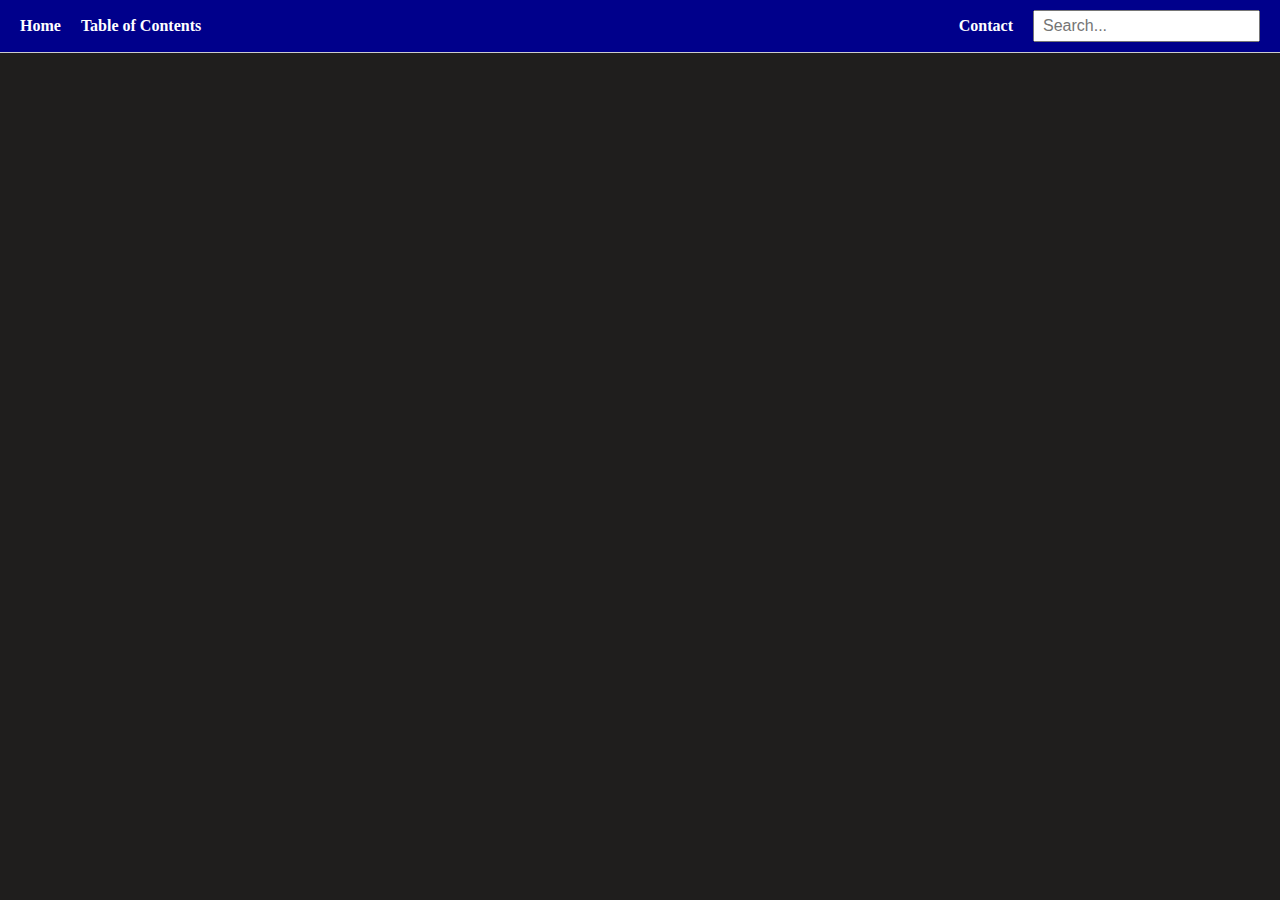
<file: index.html>
<!DOCTYPE html>
<html lang="en">
<head>
    <meta charset="UTF-8">
    <meta name="viewport" content="width=device-width, initial-scale=1.0">
    <link rel="stylesheet" href="styles/style.css">
    <title>Cetria</title>
</head>
<body>
    <nav class="top-nav">
        <div class="nav-left">
            <a href="index.html">Home</a>
            <a href="toc.html">Table of Contents</a>
        </div> 
        
        <div class="nav-center">
            <span class="site-title"></span>
            <!-- Possibly add Logo here as an <img> -->
        </div>

        <div class="nav-right">
            <a href="contact.html">Contact</a>
            <form class="search-bar">
                <input type="text" placeholder="Search...">
            </form>
        </div>
    </nav>
</body>
</html>
</file>
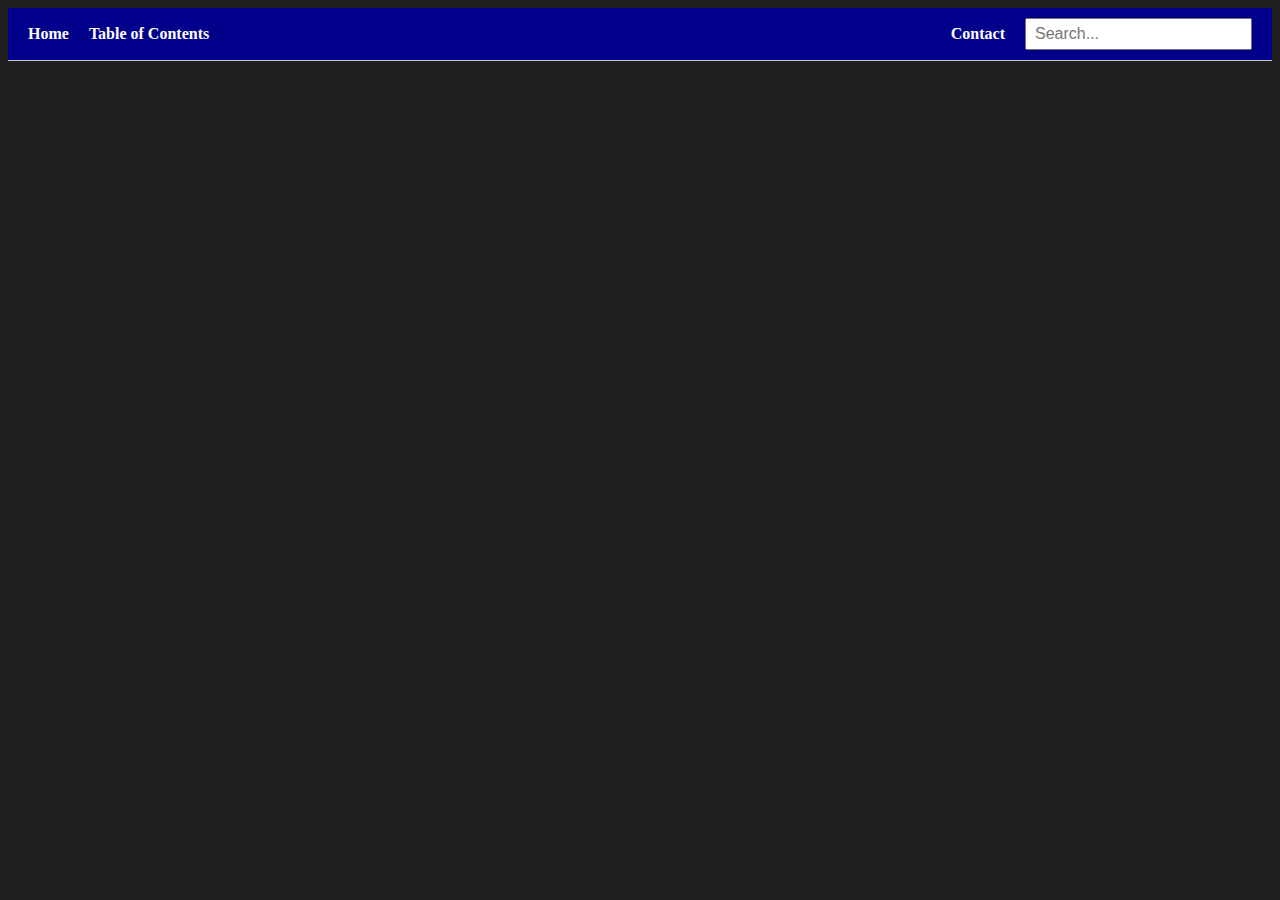
<file: Website/html/index.html>
<!DOCTYPE html>
<html lang="en">
<head>
    <meta charset="UTF-8">
    <meta name="viewport" content="width=device-width, initial-scale=1.0">
    <link rel="stylesheet" href="style.css">
    <title>Cetria</title>
</head>
<body>
    <nav class="top-nav">
        <div class="nav-left">
            <a href="index.html">Home</a>
            <a href="toc.html">Table of Contents</a>
        </div> 
        
        <div class="nav-center">
            <span class="site-title"></span>
            <!-- Possibly add Logo here as an <img> -->
        </div>

        <div class="nav-right">
            <a href="contact.html">Contact</a>
            <form class="search-bar">
                <input type="text" placeholder="Search...">
            </form>
        </div>
    </nav>
</body>
</html>
</file>
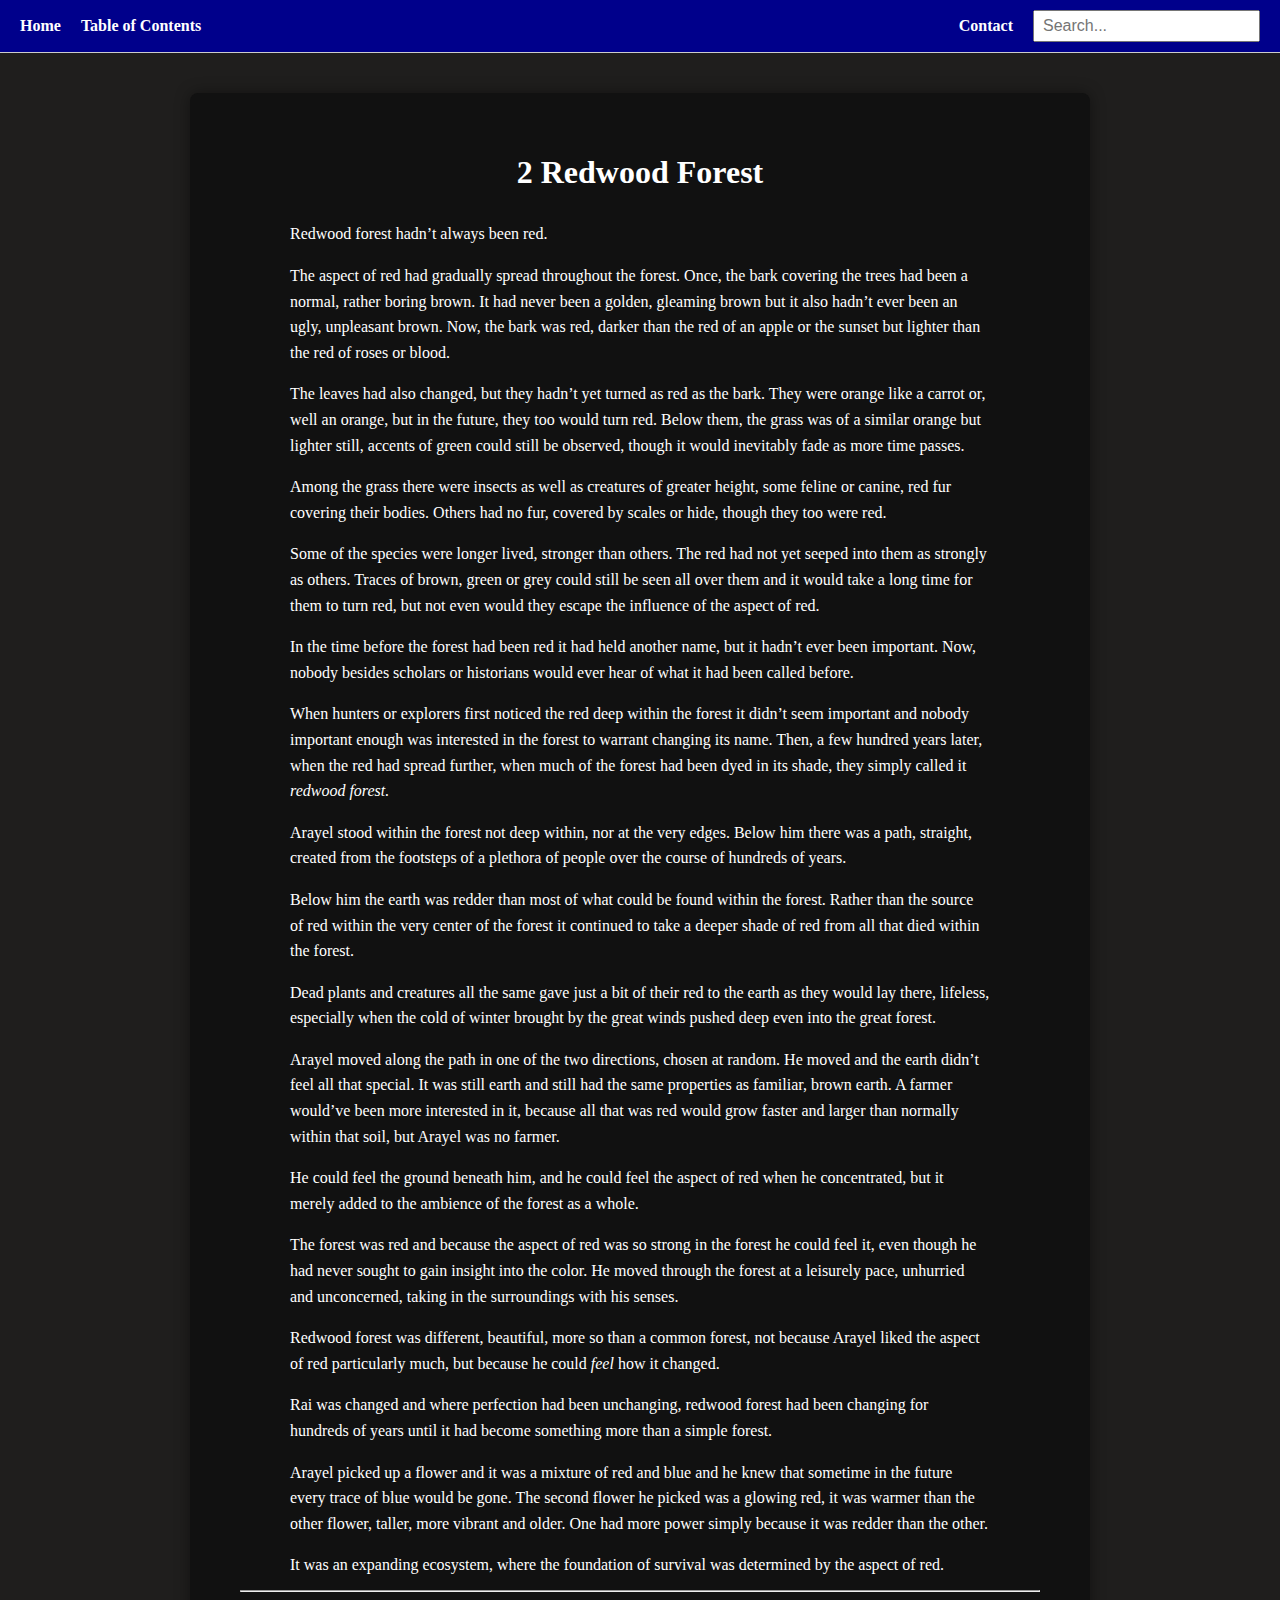
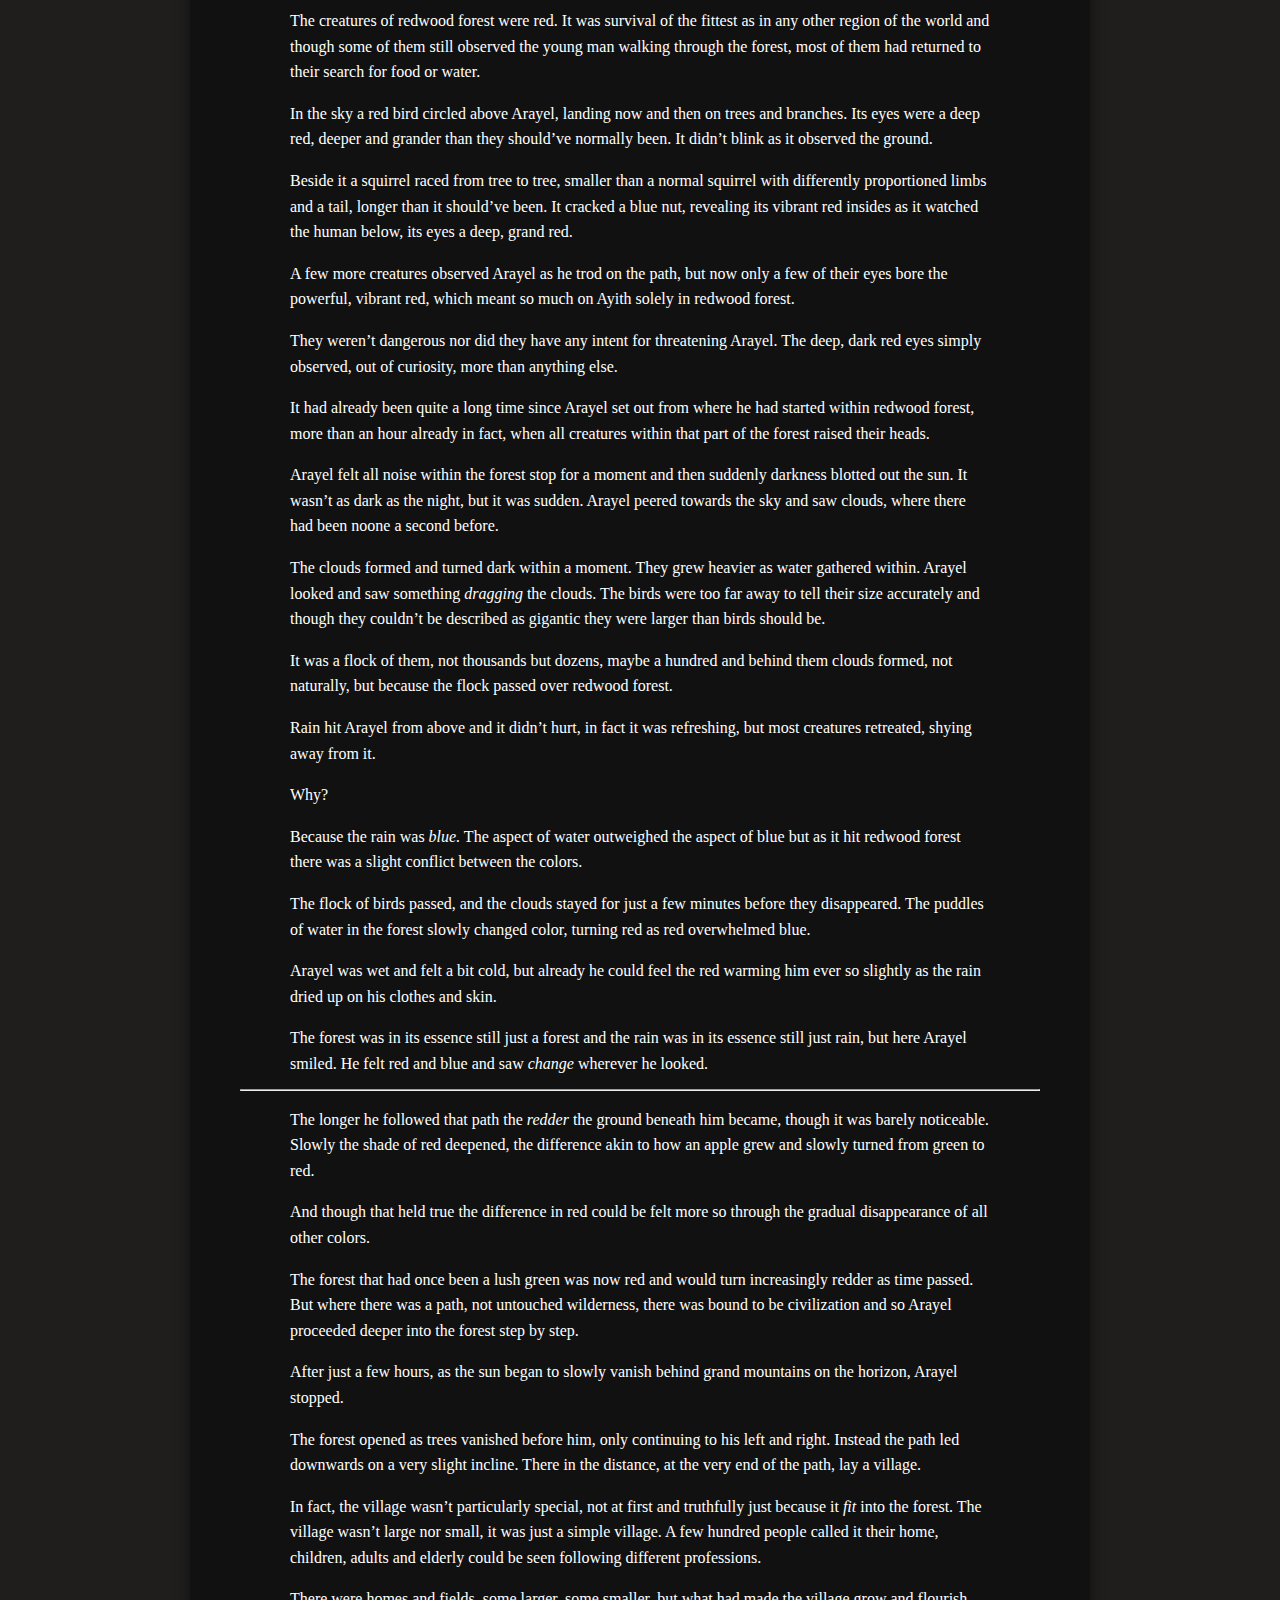
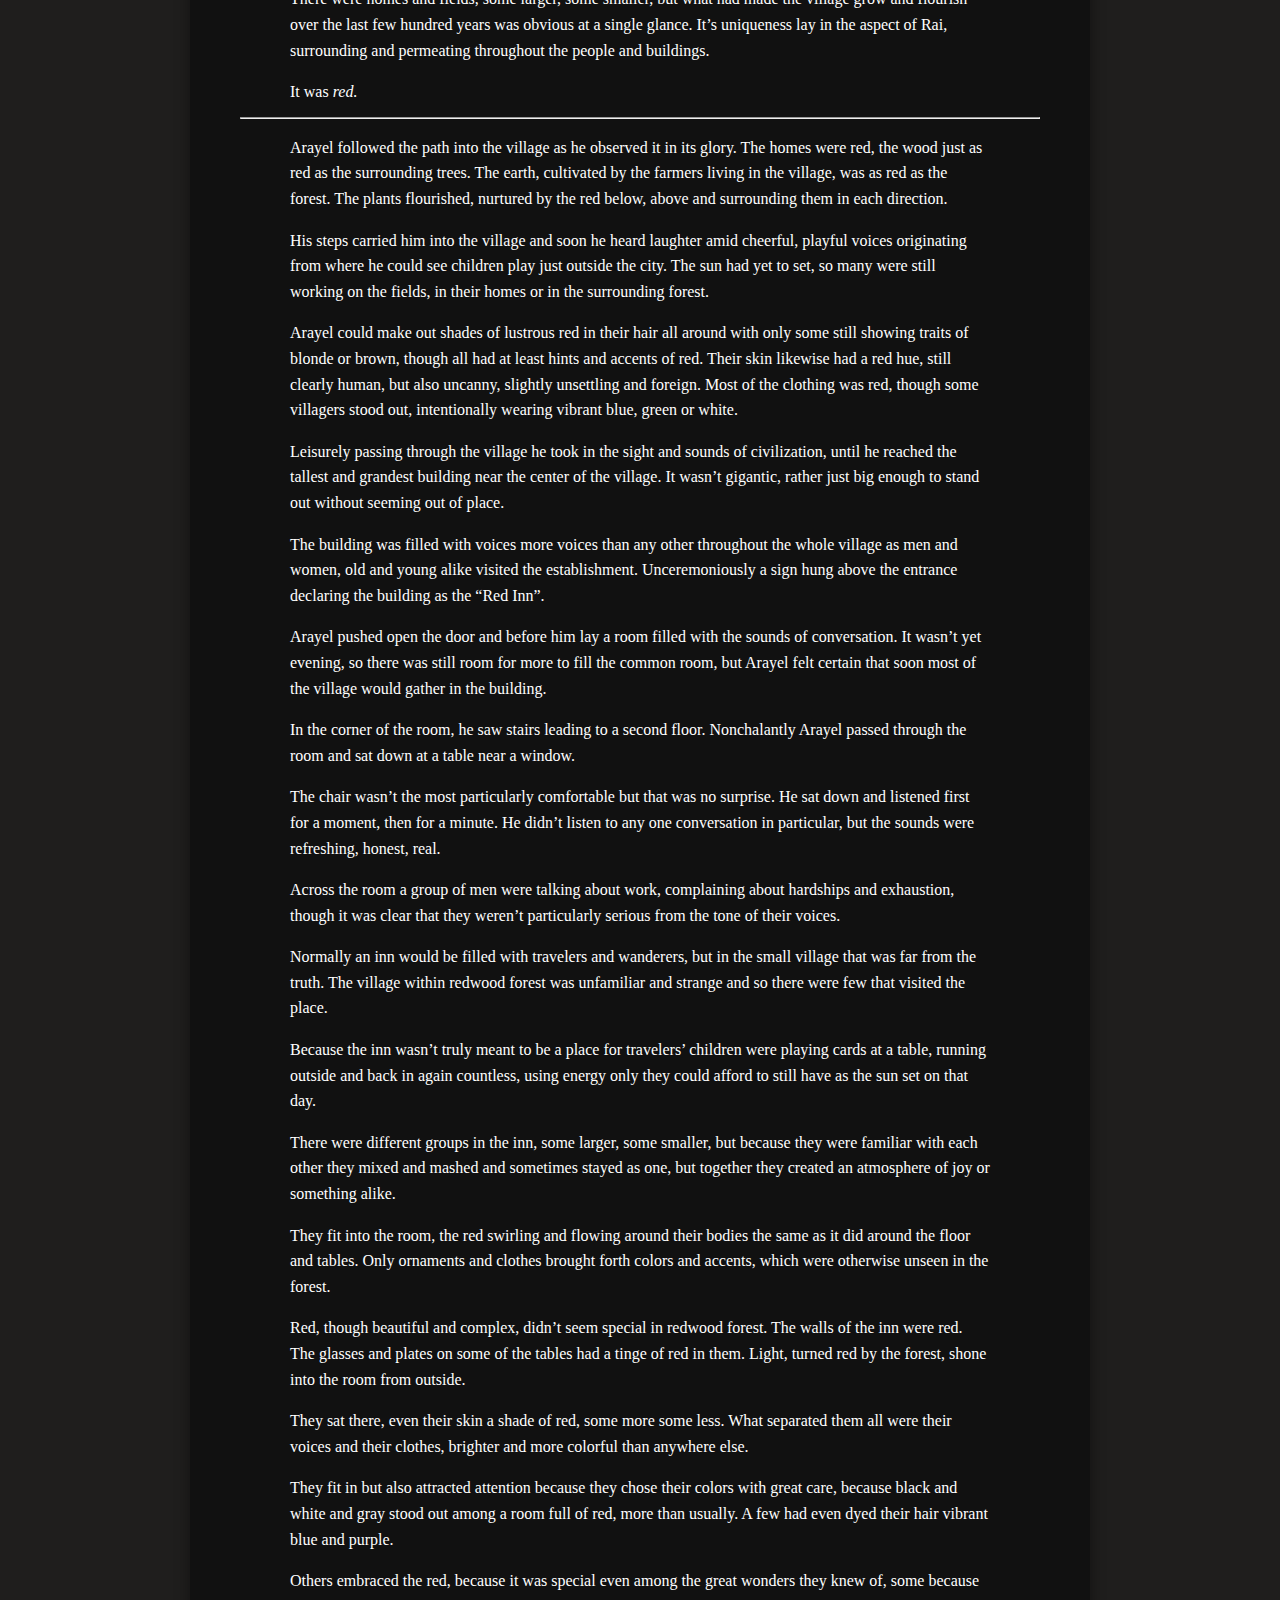
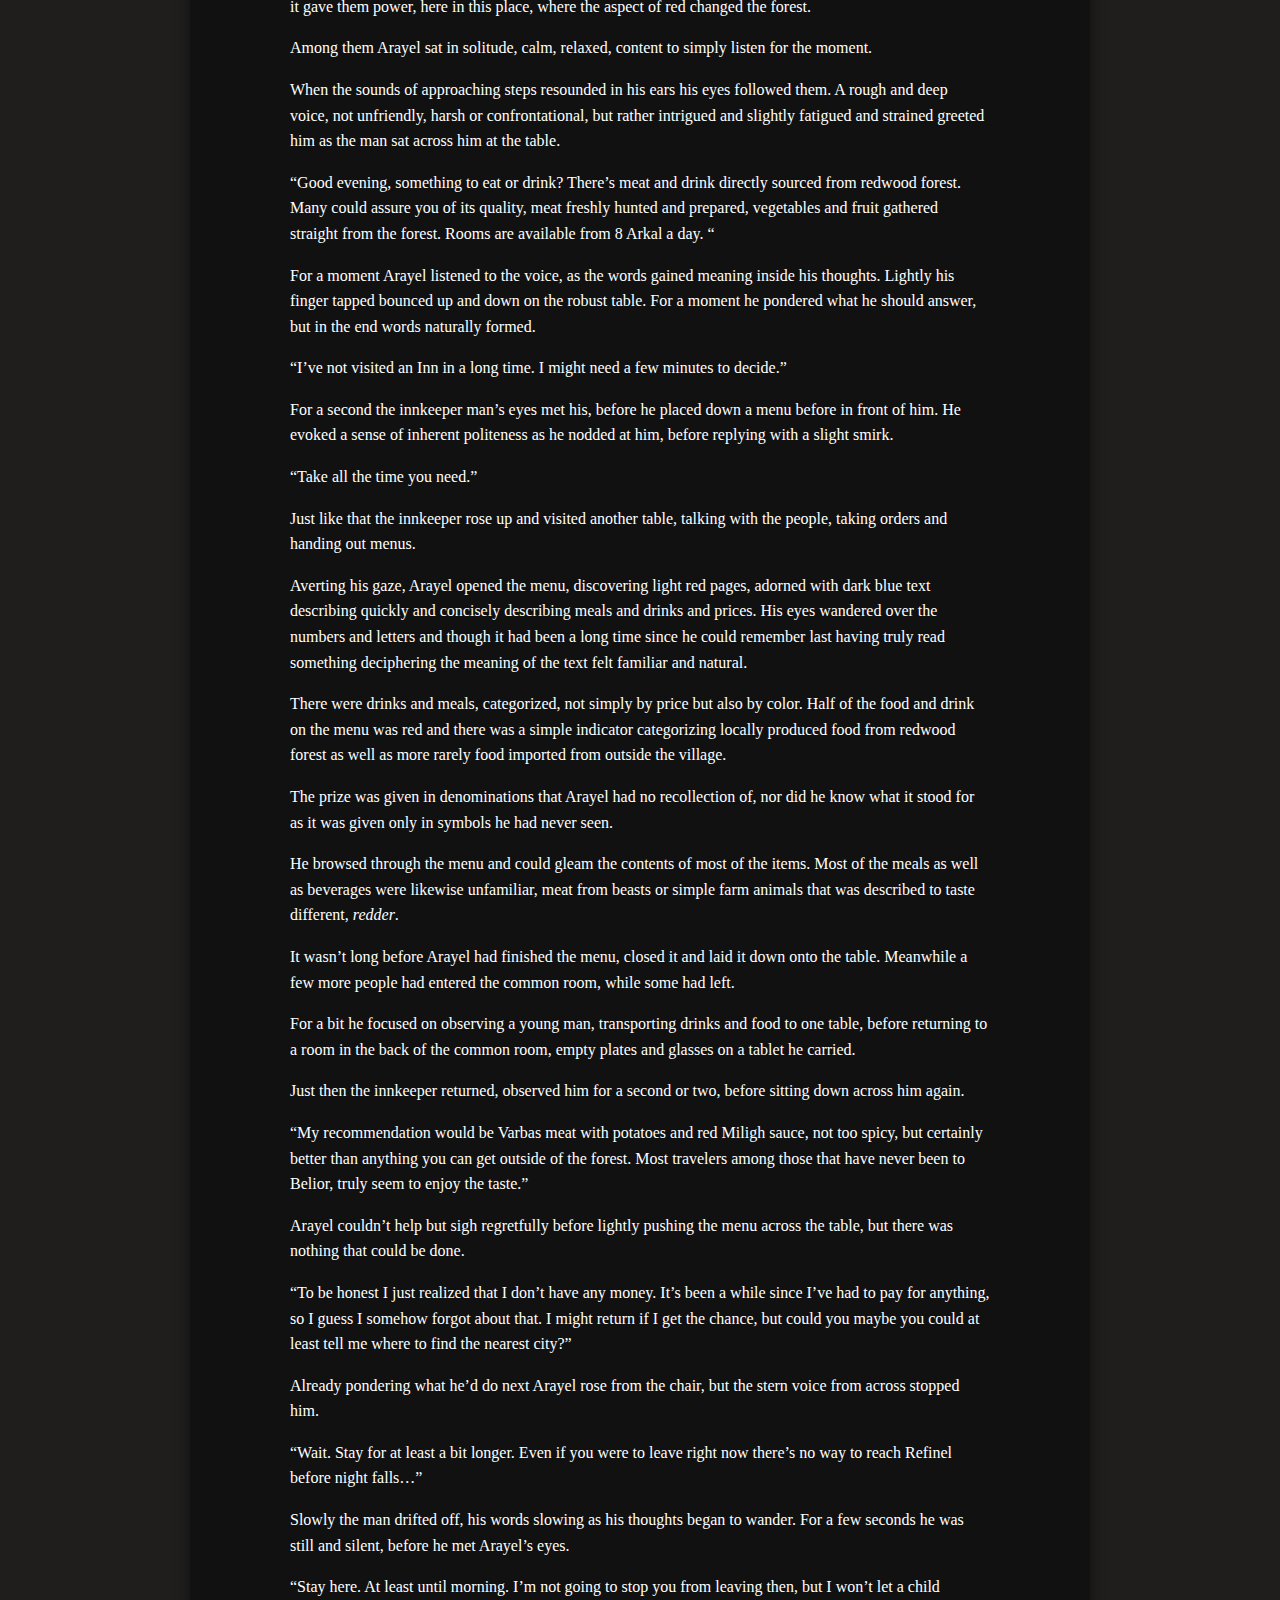
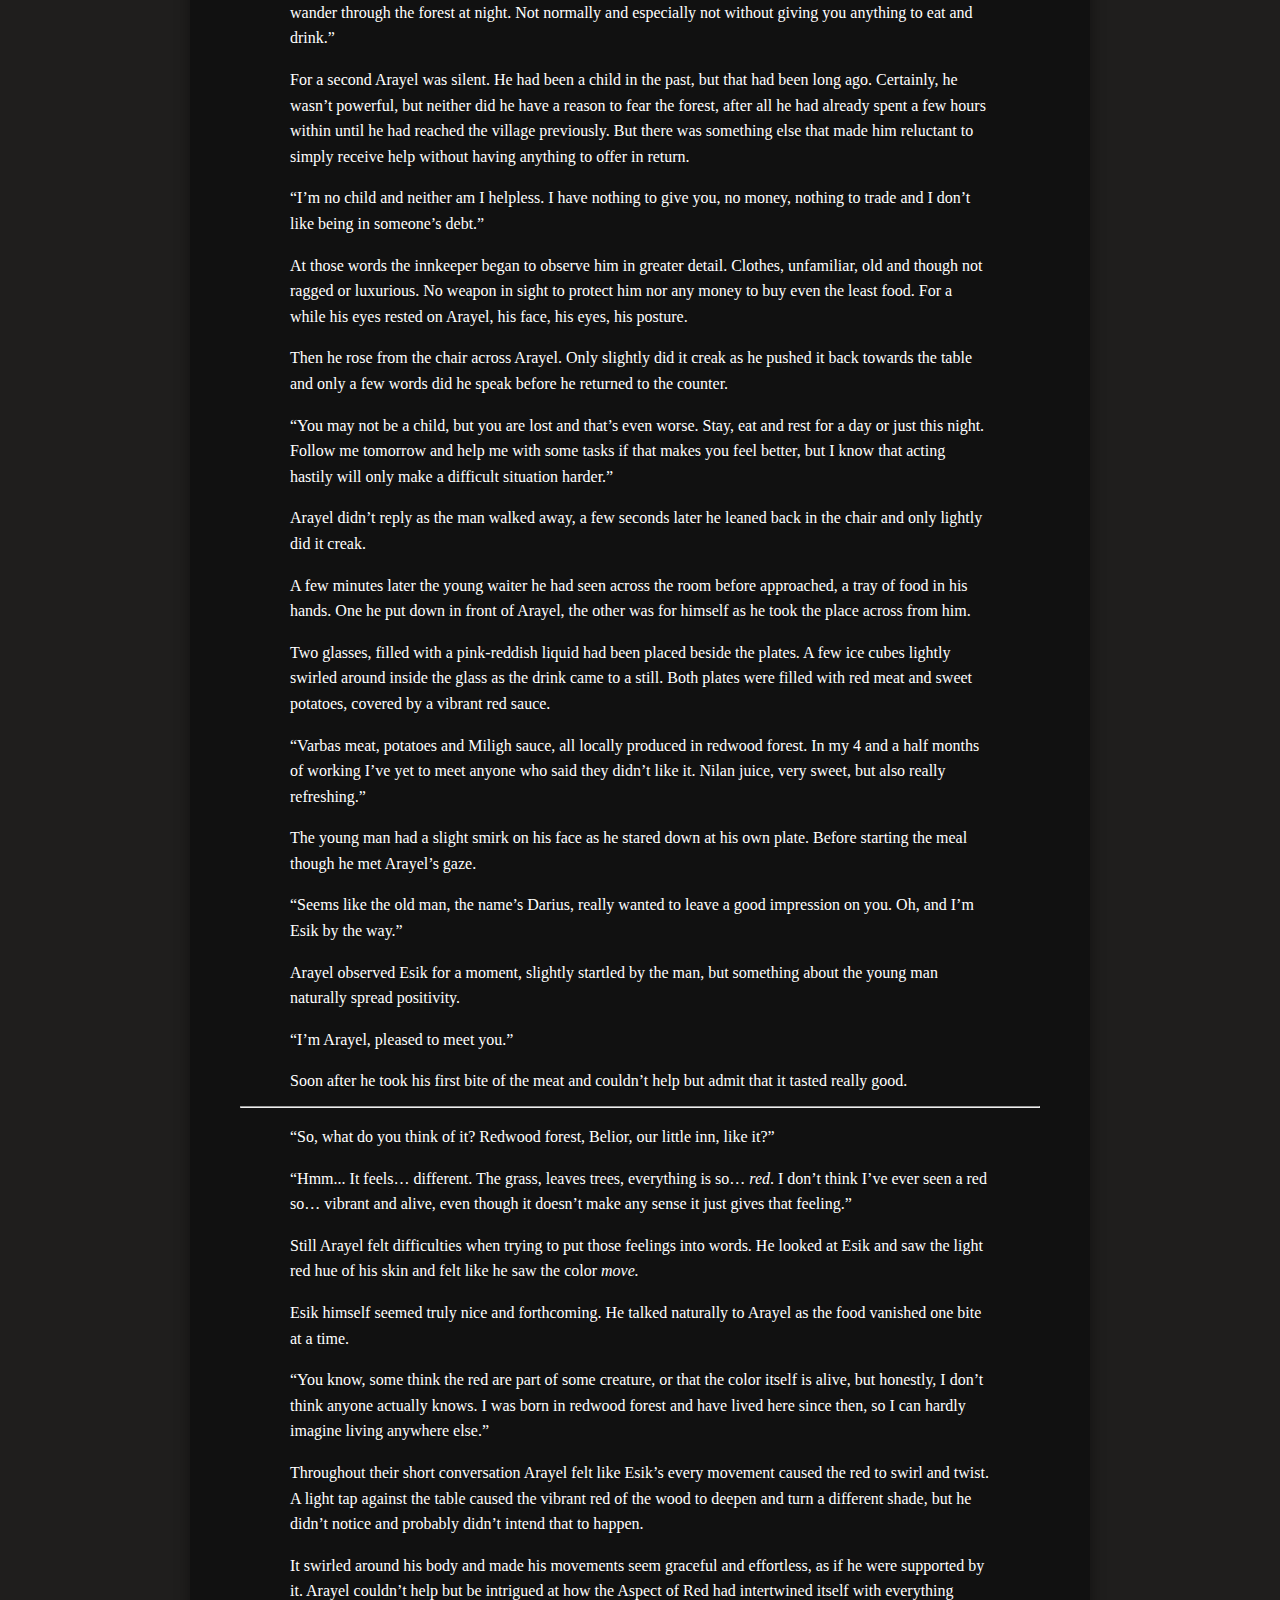
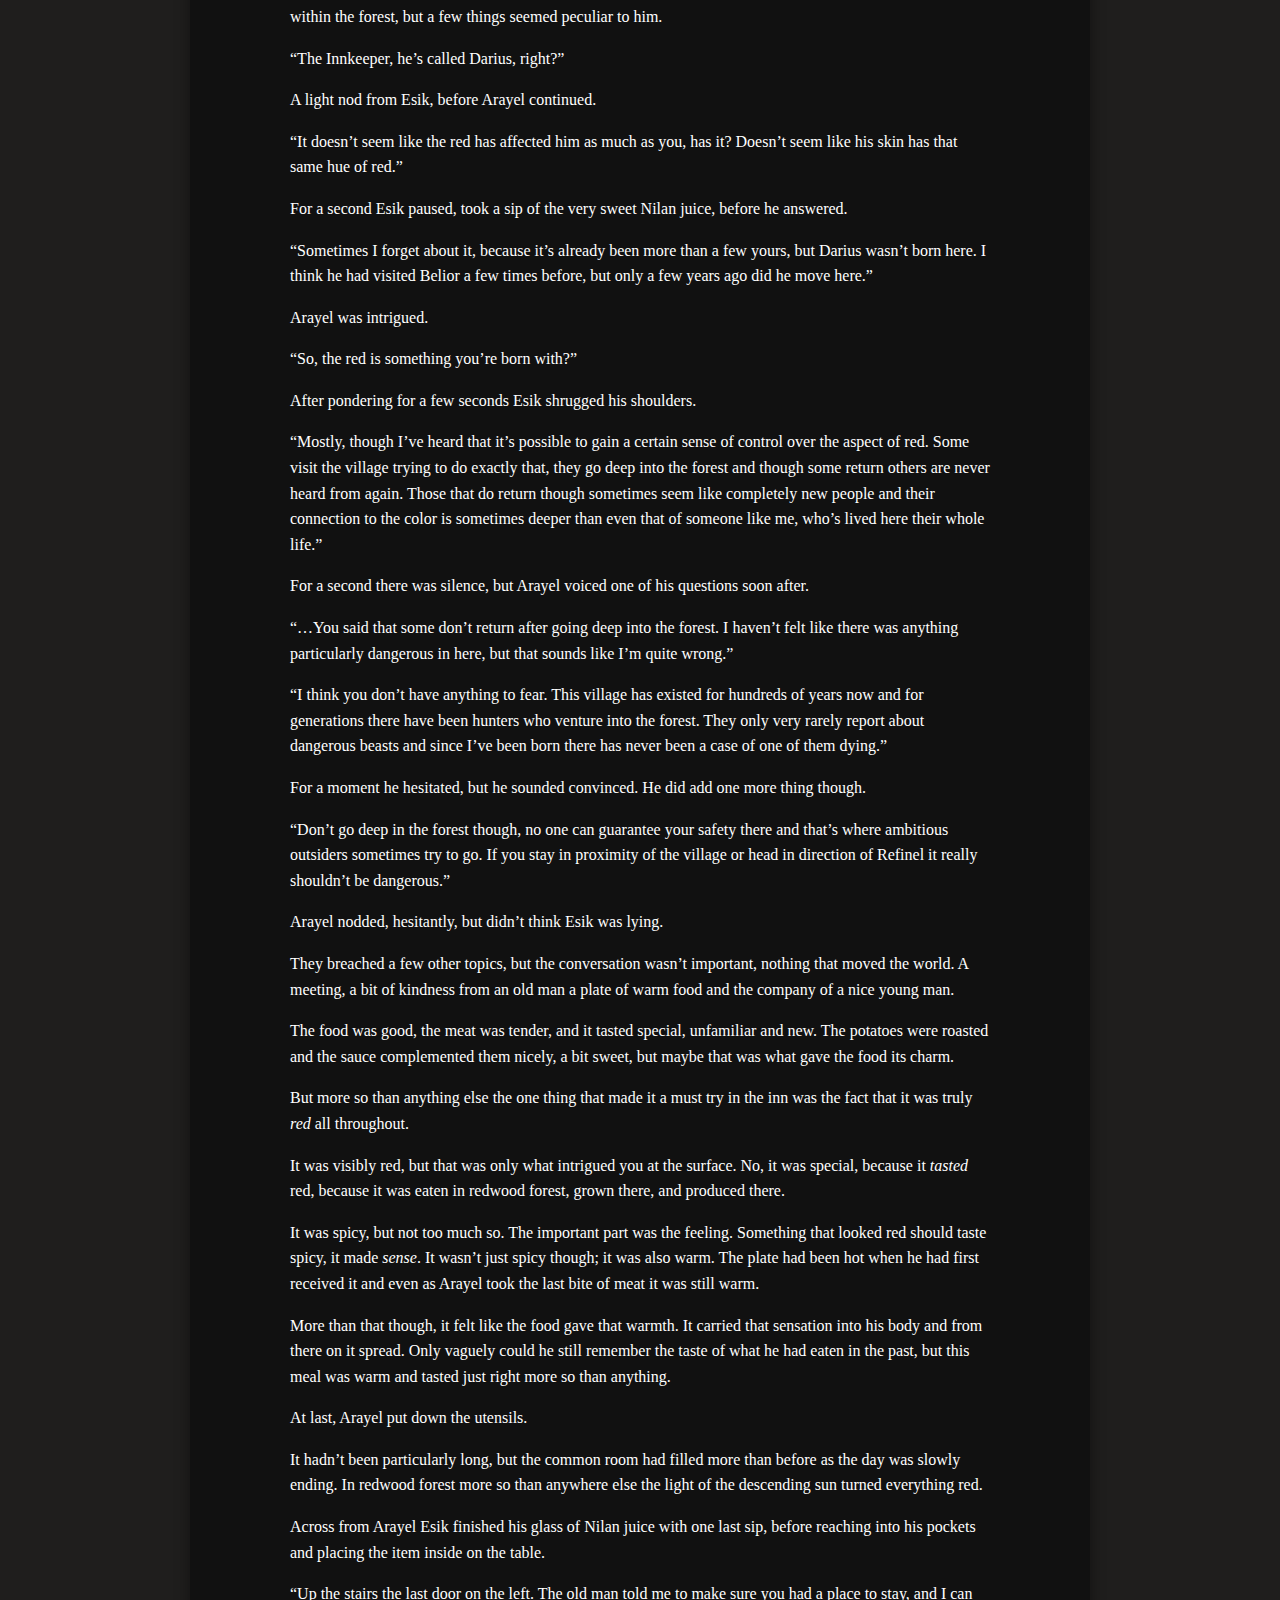
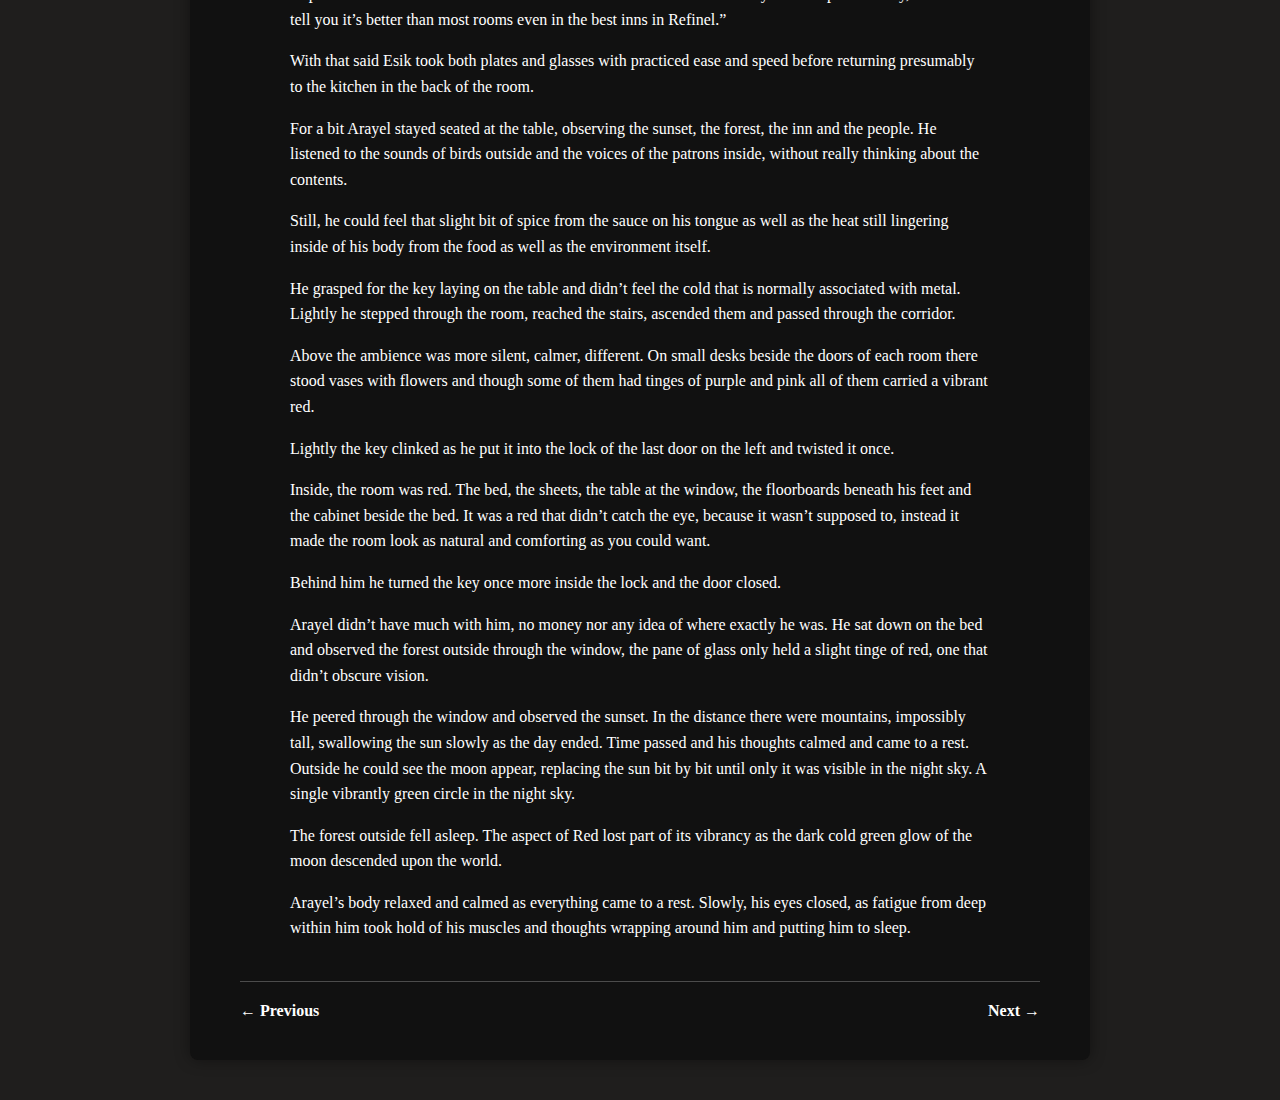
<file: chapters/2_redwood_forest.html>
<!DOCTYPE html>
<html lang="en">
<head>
   <meta charset="UTF-8">
   <meta name="viewport" content="width=device-width, initial-scale=1.0">
   <link rel="stylesheet" href="../styles/style.css">
   <title>Why?</title>
</head>
<body>
   <nav class="top-nav">
      <div class="nav-left">
         <a href="/index.html">Home</a>
         <a href="/toc.html">Table of Contents</a>
      </div> 
        
      <div class="nav-center">
         <span class="site-title"></span>
         <!-- Possibly add Logo here as an <img> -->
      </div>

      <div class="nav-right">
         <a href="/contact.html">Contact</a>
         <form class="search-bar">
            <input type="text" placeholder="Search...">
         </form>
      </div>
   </nav>

   <div class="chapter-container">
   <h1><strong>2 Redwood Forest</strong></h1>
   <p>Redwood forest hadn’t always been red.</p>
<p>The aspect of red had gradually spread throughout the forest. Once, the bark covering the trees had been a normal, rather boring brown. It had never been a golden, gleaming brown but it also hadn’t ever been an ugly, unpleasant brown. Now, the bark was red, darker than the red of an apple or the sunset but lighter than the red of roses or blood.</p>
<p>The leaves had also changed, but they hadn’t yet turned as red as the bark. They were orange like a carrot or, well an orange, but in the future, they too would turn red. Below them, the grass was of a similar orange but lighter still, accents of green could still be observed, though it would inevitably fade as more time passes.</p>
<p>Among the grass there were insects as well as creatures of greater height, some feline or canine, red fur covering their bodies. Others had no fur, covered by scales or hide, though they too were red. </p>
<p>Some of the species were longer lived, stronger than others. The red had not yet seeped into them as strongly as others. Traces of brown, green or grey could still be seen all over them and it would take a long time for them to turn red, but not even would they escape the influence of the aspect of red.</p>
<p>In the time before the forest had been red it had held another name, but it hadn’t ever been important. Now, nobody besides scholars or historians would ever hear of what it had been called before. </p>
<p>When hunters or explorers first noticed the red deep within the forest it didn’t seem important and nobody important enough was interested in the forest to warrant changing its name. Then, a few hundred years later, when the red had spread further, when much of the forest had been dyed in its shade, they simply called it <em>redwood forest.</em></p>
<p>Arayel stood within the forest not deep within, nor at the very edges. Below him there was a path, straight, created from the footsteps of a plethora of people over the course of hundreds of years. </p>
<p>Below him the earth was redder than most of what could be found within the forest. Rather than the source of red within the very center of the forest it continued to take a deeper shade of red from all that died within the forest. </p>
<p>Dead plants and creatures all the same gave just a bit of their red to the earth as they would lay there, lifeless, especially when the cold of winter brought by the great winds pushed deep even into the great forest.</p>
<p>Arayel moved along the path in one of the two directions, chosen at random. He moved and the earth didn’t feel all that special. It was still earth and still had the same properties as familiar, brown earth. A farmer would’ve been more interested in it, because all that was red would grow faster and larger than normally within that soil, but Arayel was no farmer. </p>
<p>He could feel the ground beneath him, and he could feel the aspect of red when he concentrated, but it merely added to the ambience of the forest as a whole.</p>
<p>The forest was red and because the aspect of red was so strong in the forest he could feel it, even though he had never sought to gain insight into the color. He moved through the forest at a leisurely pace, unhurried and unconcerned, taking in the surroundings with his senses.</p>
<p>Redwood forest was different, beautiful, more so than a common forest, not because Arayel liked the aspect of red particularly much, but because he could <em>feel</em> how it changed. </p>
<p>Rai was changed and where perfection had been unchanging, redwood forest had been changing for hundreds of years until it had become something more than a simple forest. </p>
<p>Arayel picked up a flower and it was a mixture of red and blue and he knew that sometime in the future every trace of blue would be gone. The second flower he picked was a glowing red, it was warmer than the other flower, taller, more vibrant and older. One had more power simply because it was redder than the other.</p>
<p> It was an expanding ecosystem, where the foundation of survival was determined by the aspect of red. </p>
<hr>
<p>The creatures of redwood forest were red. It was survival of the fittest as in any other region of the world and though some of them still observed the young man walking through the forest, most of them had returned to their search for food or water.</p>
<p>In the sky a red bird circled above Arayel, landing now and then on trees and branches. Its eyes were a deep red, deeper and grander than they should’ve normally been. It didn’t blink as it observed the ground. </p>
<p>Beside it a squirrel raced from tree to tree, smaller than a normal squirrel with differently proportioned limbs and a tail, longer than it should’ve been. It cracked a blue nut, revealing its vibrant red insides as it watched the human below, its eyes a deep, grand red.</p>
<p>A few more creatures observed Arayel as he trod on the path, but now only a few of their eyes bore the powerful, vibrant red, which meant so much on Ayith solely in redwood forest. </p>
<p>They weren’t dangerous nor did they have any intent for threatening Arayel. The deep, dark red eyes simply observed, out of curiosity, more than anything else. </p>
<p>It had already been quite a long time since Arayel set out from where he had started within redwood forest, more than an hour already in fact, when all creatures within that part of the forest raised their heads. </p>
<p>Arayel felt all noise within the forest stop for a moment and then suddenly darkness blotted out the sun. It wasn’t as dark as the night, but it was sudden. Arayel peered towards the sky and saw clouds, where there had been noone a second before. </p>
<p>The clouds formed and turned dark within a moment. They grew heavier as water gathered within. Arayel looked and saw something <em>dragging</em> the clouds. The birds were too far away to tell their size accurately and though they couldn’t be described as gigantic they were larger than birds should be. </p>
<p>It was a flock of them, not thousands but dozens, maybe a hundred and behind them clouds formed, not naturally, but because the flock passed over redwood forest. </p>
<p>Rain hit Arayel from above and it didn’t hurt, in fact it was refreshing, but most creatures retreated, shying away from it. </p>
<p>Why?</p>
<p>Because the rain was <em>blue.</em> The aspect of water outweighed the aspect of blue but as it hit redwood forest there was a slight conflict between the colors. </p>
<p>The flock of birds passed, and the clouds stayed for just a few minutes before they disappeared. The puddles of water in the forest slowly changed color, turning red as red overwhelmed blue. </p>
<p>Arayel was wet and felt a bit cold, but already he could feel the red warming him ever so slightly as the rain dried up on his clothes and skin. </p>
<p>The forest was in its essence still just a forest and the rain was in its essence still just rain, but here Arayel smiled. He felt red and blue and saw <em>change</em> wherever he looked.</p>
<hr>
<p>The longer he followed that path the <em>redder</em> the ground beneath him became, though it was barely noticeable<em>.</em> Slowly the shade of red deepened, the difference akin to how an apple grew and slowly turned from green to red. </p>
<p>And though that held true the difference in red could be felt more so through the gradual disappearance of all other colors. </p>
<p>The forest that had once been a lush green was now red and would turn increasingly redder as time passed. But where there was a path, not untouched wilderness, there was bound to be civilization and so Arayel proceeded deeper into the forest step by step.</p>
<p>After just a few hours, as the sun began to slowly vanish behind grand mountains on the horizon, Arayel stopped. </p>
<p>The forest opened as trees vanished before him, only continuing to his left and right. Instead the path led downwards on a very slight incline. There in the distance, at the very end of the path, lay a village. </p>
<p>In fact, the village wasn’t particularly special, not at first and truthfully just because it <em>fit</em> into the forest. The village wasn’t large nor small, it was just a simple village. A few hundred people called it their home, children, adults and elderly could be seen following different professions.</p>
<p>There were homes and fields, some larger, some smaller, but what had made the village grow and flourish over the last few hundred years was obvious at a single glance. It’s uniqueness lay in the aspect of Rai, surrounding and permeating throughout the people and buildings.</p>
<p>It was <em>red.</em></p>
<hr>
<p>Arayel followed the path into the village as he observed it in its glory. The homes were red, the wood just as red as the surrounding trees. The earth, cultivated by the farmers living in the village, was as red as the forest. The plants flourished, nurtured by the red below, above and surrounding them in each direction.</p>
<p>His steps carried him into the village and soon he heard laughter amid cheerful, playful voices originating from where he could see children play just outside the city. The sun had yet to set, so many were still working on the fields, in their homes or in the surrounding forest.</p>
<p>Arayel could make out shades of lustrous red in their hair all around with only some still showing traits of blonde or brown, though all had at least hints and accents of red. Their skin likewise had a red hue, still clearly human, but also uncanny, slightly unsettling and foreign. Most of the clothing was red, though some villagers stood out, intentionally wearing vibrant blue, green or white. </p>
<p>Leisurely passing through the village he took in the sight and sounds of civilization, until he reached the tallest and grandest building near the center of the village. It wasn’t gigantic, rather just big enough to stand out without seeming out of place. </p>
<p>The building was filled with voices more voices than any other throughout the whole village as men and women, old and young alike visited the establishment. Unceremoniously a sign hung above the entrance declaring the building as the “Red Inn”.</p>
<p>Arayel pushed open the door and before him lay a room filled with the sounds of conversation. It wasn’t yet evening, so there was still room for more to fill the common room, but Arayel felt certain that soon most of the village would gather in the building.</p>
<p>In the corner of the room, he saw stairs leading to a second floor. Nonchalantly Arayel passed through the room and sat down at a table near a window.</p>
<p>The chair wasn’t the most particularly comfortable but that was no surprise. He sat down and listened first for a moment, then for a minute. He didn’t listen to any one conversation in particular, but the sounds were refreshing, honest, real. </p>
<p>Across the room a group of men were talking about work, complaining about hardships and exhaustion, though it was clear that they weren’t particularly serious from the tone of their voices.</p>
<p>Normally an inn would be filled with travelers and wanderers, but in the small village that was far from the truth. The village within redwood forest was unfamiliar and strange and so there were few that visited the place. </p>
<p>Because the inn wasn’t truly meant to be a place for travelers’ children were playing cards at a table, running outside and back in again countless, using energy only they could afford to still have as the sun set on that day.</p>
<p>There were different groups in the inn, some larger, some smaller, but because they were familiar with each other they mixed and mashed and sometimes stayed as one, but together they created an atmosphere of joy or something alike. </p>
<p>They fit into the room, the red swirling and flowing around their bodies the same as it did around the floor and tables. Only ornaments and clothes brought forth colors and accents, which were otherwise unseen in the forest.</p>
<p>Red, though beautiful and complex, didn’t seem special in redwood forest. The walls of the inn were red. The glasses and plates on some of the tables had a tinge of red in them. Light, turned red by the forest, shone into the room from outside.</p>
<p>They sat there, even their skin a shade of red, some more some less. What separated them all were their voices and their clothes, brighter and more colorful than anywhere else. </p>
<p>They fit in but also attracted attention because they chose their colors with great care, because black and white and gray stood out among a room full of red, more than usually. A few had even dyed their hair vibrant blue and purple.</p>
<p>Others embraced the red, because it was special even among the great wonders they knew of, some because it gave them power, here in this place, where the aspect of red changed the forest.</p>
<p>Among them Arayel sat in solitude, calm, relaxed, content to simply listen for the moment. </p>
<p>When the sounds of approaching steps resounded in his ears his eyes followed them. A rough and deep voice, not unfriendly, harsh or confrontational, but rather intrigued and slightly fatigued and strained greeted him as the man sat across him at the table.</p>
<p>“Good evening, something to eat or drink? There’s meat and drink directly sourced from redwood forest. Many could assure you of its quality, meat freshly hunted and prepared, vegetables and fruit gathered straight from the forest. Rooms are available from 8 Arkal a day. “</p>
<p>For a moment Arayel listened to the voice, as the words gained meaning inside his thoughts. Lightly his finger tapped bounced up and down on the robust table. For a moment he pondered what he should answer, but in the end words naturally formed.</p>
<p>“I’ve not visited an Inn in a long time. I might need a few minutes to decide.”</p>
<p>For a second the innkeeper man’s eyes met his, before he placed down a menu before in front of him. He evoked a sense of inherent politeness as he nodded at him, before replying with a slight smirk. </p>
<p>“Take all the time you need.”</p>
<p>Just like that the innkeeper rose up and visited another table, talking with the people, taking orders and handing out menus. </p>
<p>Averting his gaze, Arayel opened the menu, discovering light red pages, adorned with dark blue text describing quickly and concisely describing meals and drinks and prices. His eyes wandered over the numbers and letters and though it had been a long time since he could remember last having truly read something deciphering the meaning of the text felt familiar and natural.</p>
<p>There were drinks and meals, categorized, not simply by price but also by color. Half of the food and drink on the menu was red and there was a simple indicator categorizing locally produced food from redwood forest as well as more rarely food imported from outside the village. </p>
<p>The prize was given in denominations that Arayel had no recollection of, nor did he know what it stood for as it was given only in symbols he had never seen.</p>
<p>He browsed through the menu and could gleam the contents of most of the items. Most of the meals as well as beverages were likewise unfamiliar, meat from beasts or simple farm animals that was described to taste different, <em>redder</em>.</p>
<p>It wasn’t long before Arayel had finished the menu, closed it and laid it down onto the table. Meanwhile a few more people had entered the common room, while some had left.</p>
<p>For a bit he focused on observing a young man, transporting drinks and food to one table, before returning to a room in the back of the common room, empty plates and glasses on a tablet he carried. </p>
<p>Just then the innkeeper returned, observed him for a second or two, before sitting down across him again. </p>
<p>“My recommendation would be Varbas meat with potatoes and red Miligh sauce, not too spicy, but certainly better than anything you can get outside of the forest. Most travelers among those that have never been to Belior, truly seem to enjoy the taste.”</p>
<p>Arayel couldn’t help but sigh regretfully before lightly pushing the menu across the table, but there was nothing that could be done.</p>
<p>“To be honest I just realized that I don’t have any money. It’s been a while since I’ve had to pay for anything, so I guess I somehow forgot about that. I might return if I get the chance, but could you maybe you could at least tell me where to find the nearest city?”</p>
<p>Already pondering what he’d do next Arayel rose from the chair, but the stern voice from across stopped him.</p>
<p>“Wait. Stay for at least a bit longer. Even if you were to leave right now there’s no way to reach Refinel before night falls…”</p>
<p>Slowly the man drifted off, his words slowing as his thoughts began to wander. For a few seconds he was still and silent, before he met Arayel’s eyes. </p>
<p>“Stay here. At least until morning. I’m not going to stop you from leaving then, but I won’t let a child wander through the forest at night. Not normally and especially not without giving you anything to eat and drink.”</p>
<p>For a second Arayel was silent. He had been a child in the past, but that had been long ago. Certainly, he wasn’t powerful, but neither did he have a reason to fear the forest, after all he had already spent a few hours within until he had reached the village previously. But there was something else that made him reluctant to simply receive help without having anything to offer in return.</p>
<p>“I’m no child and neither am I helpless. I have nothing to give you, no money, nothing to trade and I don’t like being in someone’s debt.”</p>
<p>At those words the innkeeper began to observe him in greater detail. Clothes, unfamiliar, old and though not ragged or luxurious. No weapon in sight to protect him nor any money to buy even the least food. For a while his eyes rested on Arayel, his face, his eyes, his posture.</p>
<p>Then he rose from the chair across Arayel. Only slightly did it creak as he pushed it back towards the table and only a few words did he speak before he returned to the counter. </p>
<p>“You may not be a child, but you are lost and that’s even worse. Stay, eat and rest for a day or just this night. Follow me tomorrow and help me with some tasks if that makes you feel better, but I know that acting hastily will only make a difficult situation harder.”</p>
<p>Arayel didn’t reply as the man walked away, a few seconds later he leaned back in the chair and only lightly did it creak.</p>
<p>A few minutes later the young waiter he had seen across the room before approached, a tray of food in his hands. One he put down in front of Arayel, the other was for himself as he took the place across from him.</p>
<p>Two glasses, filled with a pink-reddish liquid had been placed beside the plates. A few ice cubes lightly swirled around inside the glass as the drink came to a still. Both plates were filled with red meat and sweet potatoes, covered by a vibrant red sauce. </p>
<p>“Varbas meat, potatoes and Miligh sauce, all locally produced in redwood forest. In my 4 and a half months of working I’ve yet to meet anyone who said they didn’t like it. Nilan juice, very sweet, but also really refreshing.”</p>
<p>The young man had a slight smirk on his face as he stared down at his own plate. Before starting the meal though he met Arayel’s gaze.</p>
<p>“Seems like the old man, the name’s Darius, really wanted to leave a good impression on you. Oh, and I’m Esik by the way.”</p>
<p>Arayel observed Esik for a moment, slightly startled by the man, but something about the young man naturally spread positivity. </p>
<p>“I’m Arayel, pleased to meet you.”</p>
<p>Soon after he took his first bite of the meat and couldn’t help but admit that it tasted really good. </p>
<hr>
<p>“So, what do you think of it? Redwood forest, Belior, our little inn, like it?”</p>
<p>“Hmm... It feels… different. The grass, leaves trees, everything is so… <em>red</em>. I don’t think I’ve ever seen a red so… vibrant and alive, even though it doesn’t make any sense it just gives that feeling.”</p>
<p>Still Arayel felt difficulties when trying to put those feelings into words. He looked at Esik and saw the light red hue of his skin and felt like he saw the color <em>move.</em></p>
<p>Esik himself seemed truly nice and forthcoming. He talked naturally to Arayel as the food vanished one bite at a time.  </p>
<p>“You know, some think the red are part of some creature, or that the color itself is alive, but honestly, I don’t think anyone actually knows. I was born in redwood forest and have lived here since then, so I can hardly imagine living anywhere else.”</p>
<p>Throughout their short conversation Arayel felt like Esik’s every movement caused the red to swirl and twist. A light tap against the table caused the vibrant red of the wood to deepen and turn a different shade, but he didn’t notice and probably didn’t intend that to happen.</p>
<p>It swirled around his body and made his movements seem graceful and effortless, as if he were supported by it. Arayel couldn’t help but be intrigued at how the Aspect of Red had intertwined itself with everything within the forest, but a few things seemed peculiar to him.</p>
<p>“The Innkeeper, he’s called Darius, right?”</p>
<p>A light nod from Esik, before Arayel continued. </p>
<p>“It doesn’t seem like the red has affected him as much as you, has it? Doesn’t seem like his skin has that same hue of red.”</p>
<p>For a second Esik paused, took a sip of the very sweet Nilan juice, before he answered.</p>
<p>“Sometimes I forget about it, because it’s already been more than a few yours, but Darius wasn’t born here. I think he had visited Belior a few times before, but only a few years ago did he move here.”</p>
<p>Arayel was intrigued.</p>
<p>“So, the red is something you’re born with?”</p>
<p>After pondering for a few seconds Esik shrugged his shoulders.</p>
<p>“Mostly, though I’ve heard that it’s possible to gain a certain sense of control over the aspect of red. Some visit the village trying to do exactly that, they go deep into the forest and though some return others are never heard from again. Those that do return though sometimes seem like completely new people and their connection to the color is sometimes deeper than even that of someone like me, who’s lived here their whole life.”</p>
<p>For a second there was silence, but Arayel voiced one of his questions soon after.</p>
<p>“…You said that some don’t return after going deep into the forest. I haven’t felt like there was anything particularly dangerous in here, but that sounds like I’m quite wrong.”</p>
<p>“I think you don’t have anything to fear. This village has existed for hundreds of years now and for generations there have been hunters who venture into the forest. They only very rarely report about dangerous beasts and since I’ve been born there has never been a case of one of them dying.”</p>
<p>For a moment he hesitated, but he sounded convinced. He did add one more thing though.</p>
<p>“Don’t go deep in the forest though, no one can guarantee your safety there and that’s where ambitious outsiders sometimes try to go. If you stay in proximity of the village or head in direction of Refinel it really shouldn’t be dangerous.”</p>
<p>Arayel nodded, hesitantly, but didn’t think Esik was lying.</p>
<p>They breached a few other topics, but the conversation wasn’t important, nothing that moved the world. A meeting, a bit of kindness from an old man a plate of warm food and the company of a nice young man. </p>
<p>The food was good, the meat was tender, and it tasted special, unfamiliar and new. The potatoes were roasted and the sauce complemented them nicely, a bit sweet, but maybe that was what gave the food its charm. </p>
<p>But more so than anything else the one thing that made it a must try in the inn was the fact that it was truly <em>red</em> all throughout. </p>
<p>It was visibly red, but that was only what intrigued you at the surface. No, it was special, because it <em>tasted</em> red, because it was eaten in redwood forest, grown there, and produced there. </p>
<p>It was spicy, but not too much so. The important part was the feeling. Something that looked red should taste spicy, it made <em>sense</em>. It wasn’t just spicy though; it was also warm. The plate had been hot when he had first received it and even as Arayel took the last bite of meat it was still warm.</p>
<p>More than that though, it felt like the food gave that warmth. It carried that sensation into his body and from there on it spread. Only vaguely could he still remember the taste of what he had eaten in the past, but this meal was warm and tasted just right more so than anything.</p>
<p>At last, Arayel put down the utensils.</p>
<p>It hadn’t been particularly long, but the common room had filled more than before as the day was slowly ending. In redwood forest more so than anywhere else the light of the descending sun turned everything red.</p>
<p>Across from Arayel Esik finished his glass of Nilan juice with one last sip, before reaching into his pockets and placing the item inside on the table. </p>
<p>“Up the stairs the last door on the left. The old man told me to make sure you had a place to stay, and I can tell you it’s better than most rooms even in the best inns in Refinel.”</p>
<p>With that said Esik took both plates and glasses with practiced ease and speed before returning presumably to the kitchen in the back of the room.</p>
<p>For a bit Arayel stayed seated at the table, observing the sunset, the forest, the inn and the people. He listened to the sounds of birds outside and the voices of the patrons inside, without really thinking about the contents. </p>
<p>Still, he could feel that slight bit of spice from the sauce on his tongue as well as the heat still lingering inside of his body from the food as well as the environment itself. </p>
<p> He grasped for the key laying on the table and didn’t feel the cold that is normally associated with metal. Lightly he stepped through the room, reached the stairs, ascended them and passed through the corridor.</p>
<p>Above the ambience was more silent, calmer, different. On small desks beside the doors of each room there stood vases with flowers and though some of them had tinges of purple and pink all of them carried a vibrant red. </p>
<p>Lightly the key clinked as he put it into the lock of the last door on the left and twisted it once. </p>
<p>Inside, the room was red. The bed, the sheets, the table at the window, the floorboards beneath his feet and the cabinet beside the bed. It was a red that didn’t catch the eye, because it wasn’t supposed to, instead it made the room look as natural and comforting as you could want.</p>
<p>Behind him he turned the key once more inside the lock and the door closed. </p>
<p>Arayel didn’t have much with him, no money nor any idea of where exactly he was. He sat down on the bed and observed the forest outside through the window, the pane of glass only held a slight tinge of red, one that didn’t obscure vision. </p>
<p>He peered through the window and observed the sunset. In the distance there were mountains, impossibly tall, swallowing the sun slowly as the day ended. Time passed and his thoughts calmed and came to a rest. Outside he could see the moon appear, replacing the sun bit by bit until only it was visible in the night sky. A single vibrantly green circle in the night sky. </p>
<p>The forest outside fell asleep. The aspect of Red lost part of its vibrancy as the dark cold green glow of the moon descended upon the world. </p>
<p>Arayel’s body relaxed and calmed as everything came to a rest. Slowly, his eyes closed, as fatigue from deep within him took hold of his muscles and thoughts wrapping around him and putting him to sleep.</p>

   <div class="chapter-nav">
      <a class="prev-chapter" href="1_why.html">← Previous</a>
      <a class="next-chapter" href="2_redwood_forest.html">Next →</a>
   </div>
   </div>
   
</body>
</html>
</file>
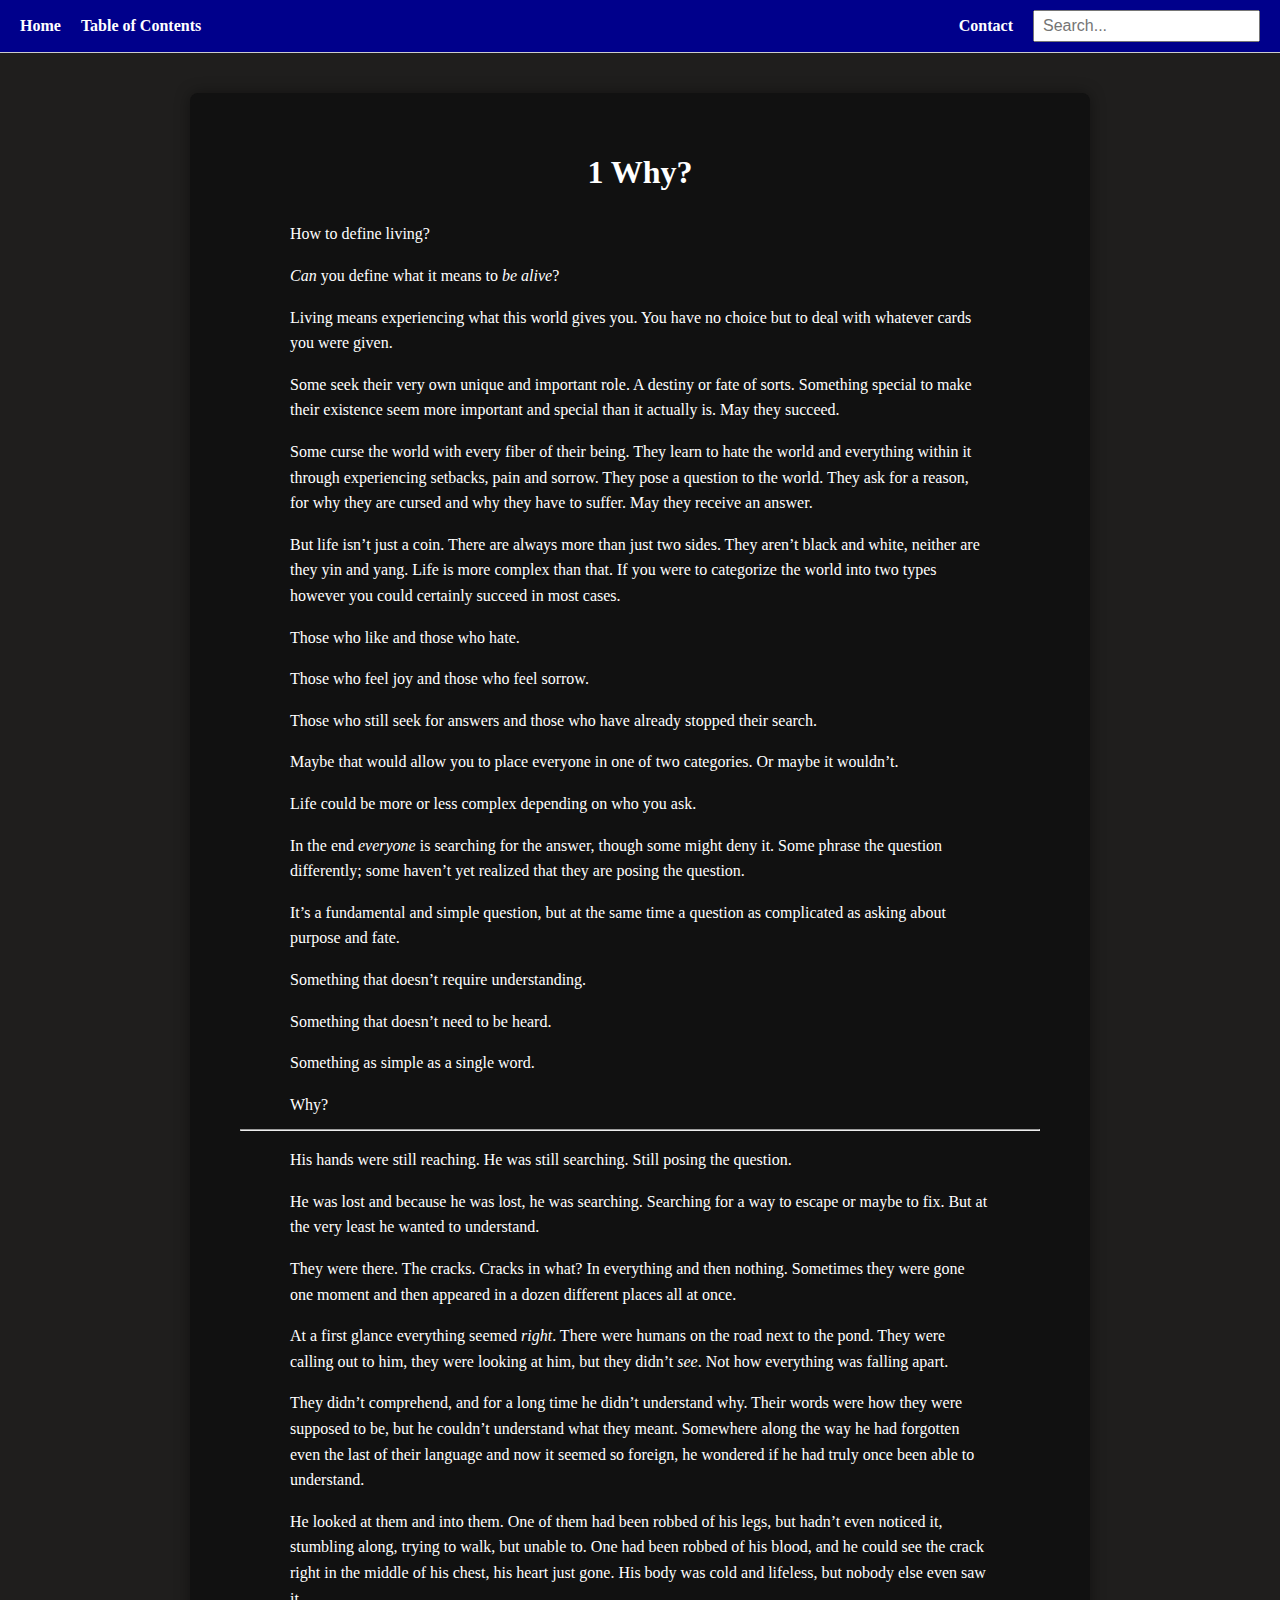
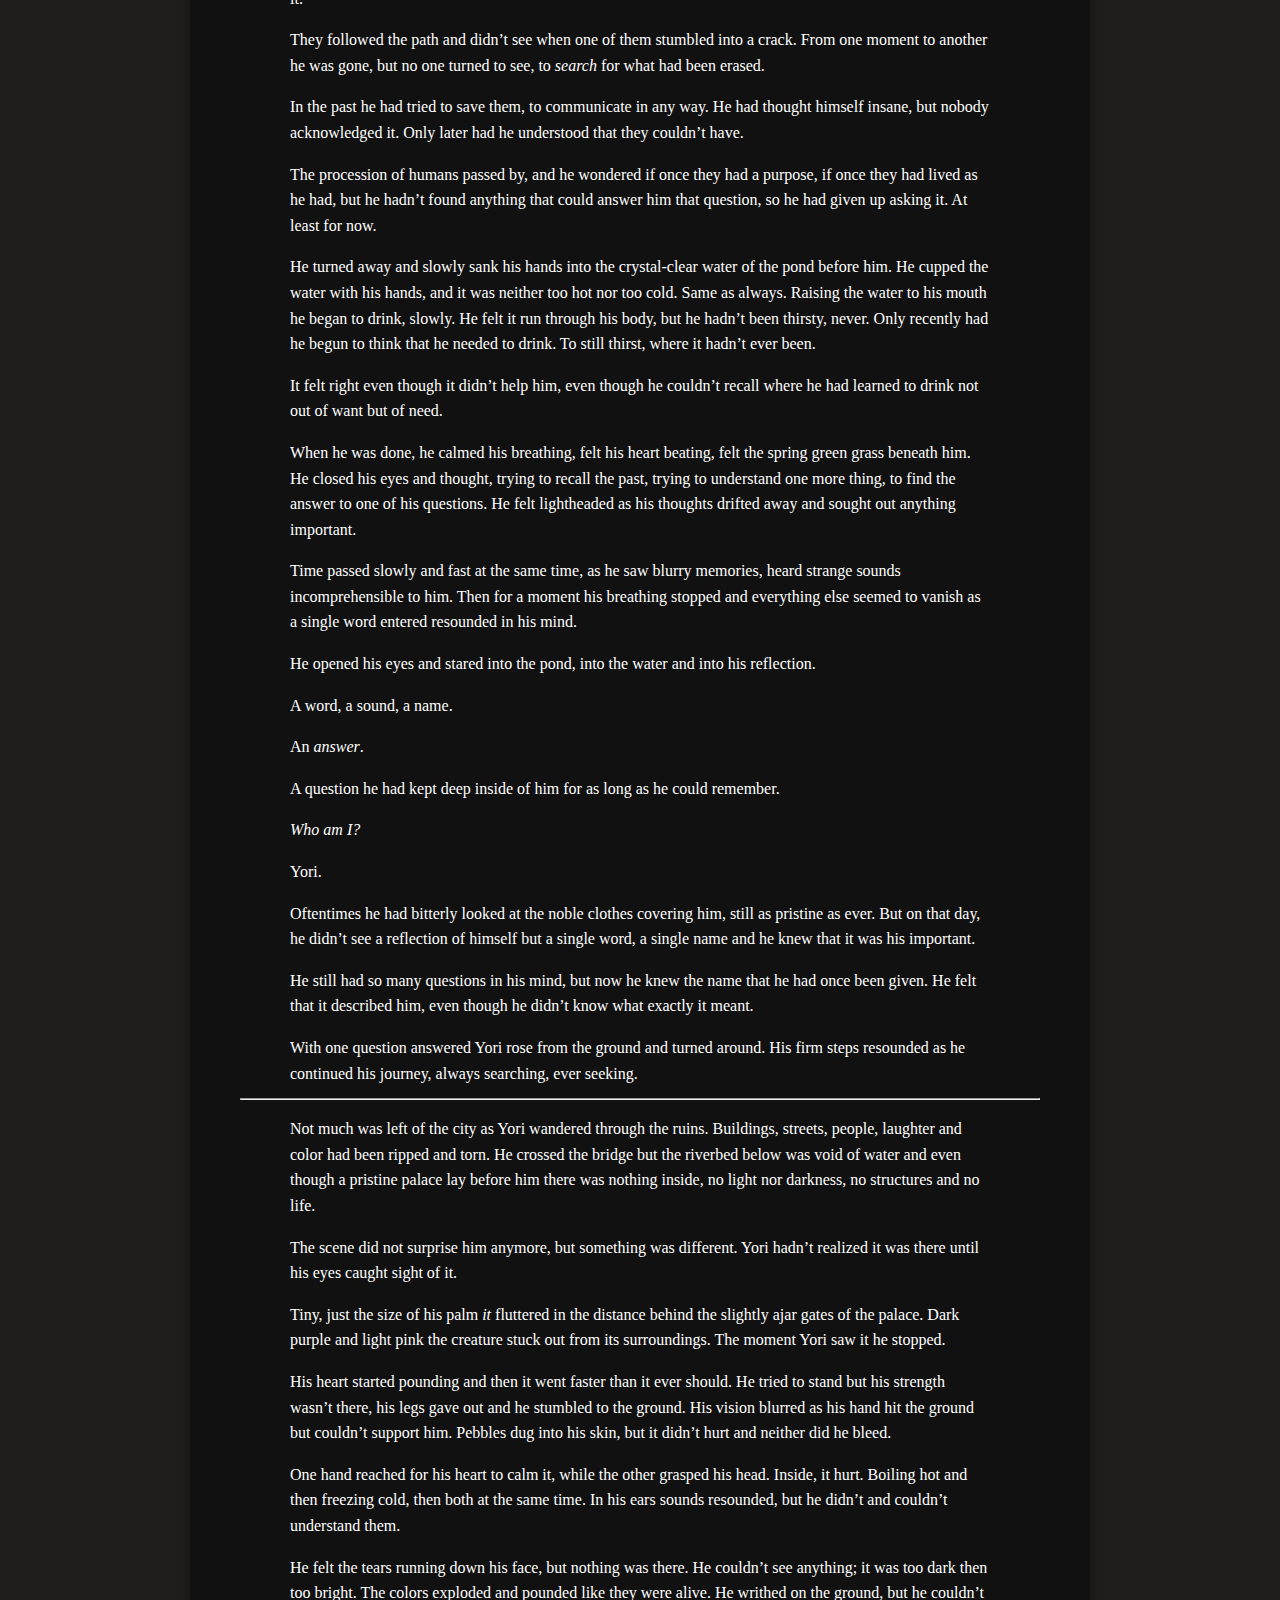
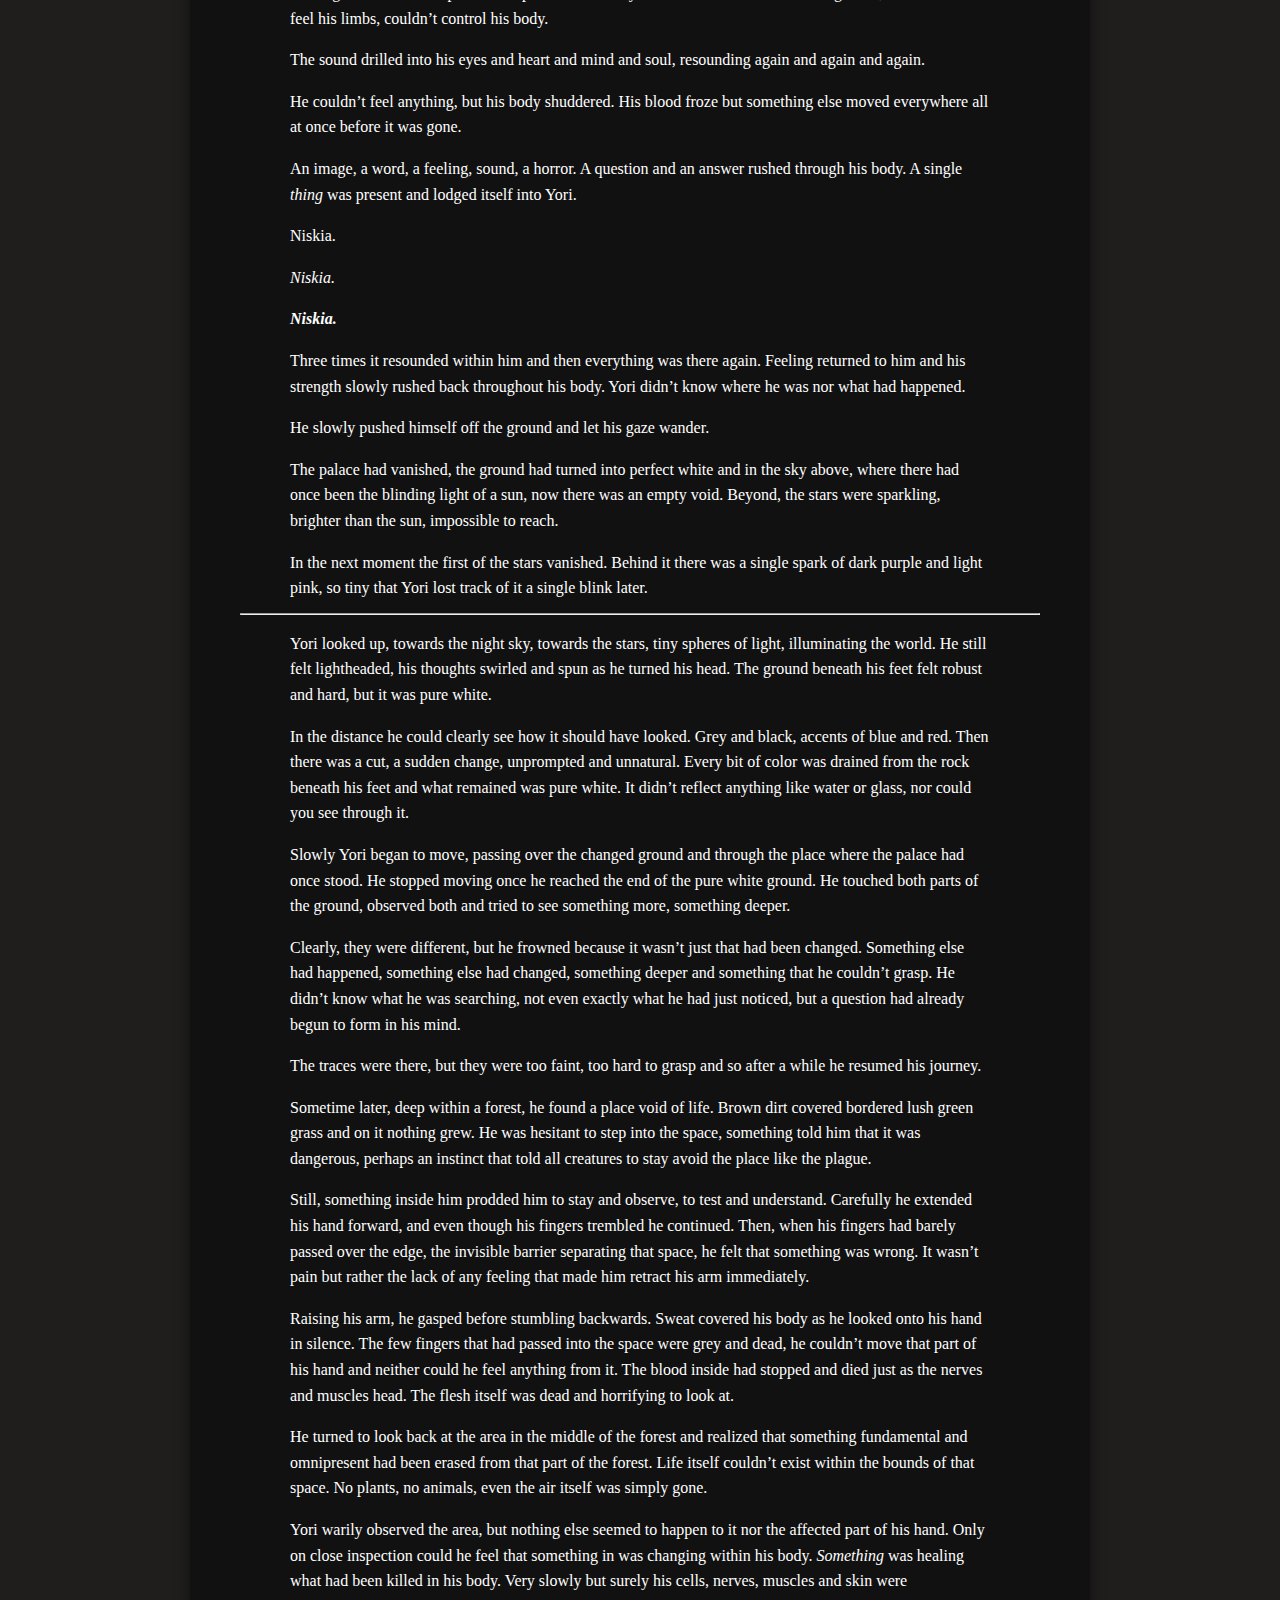
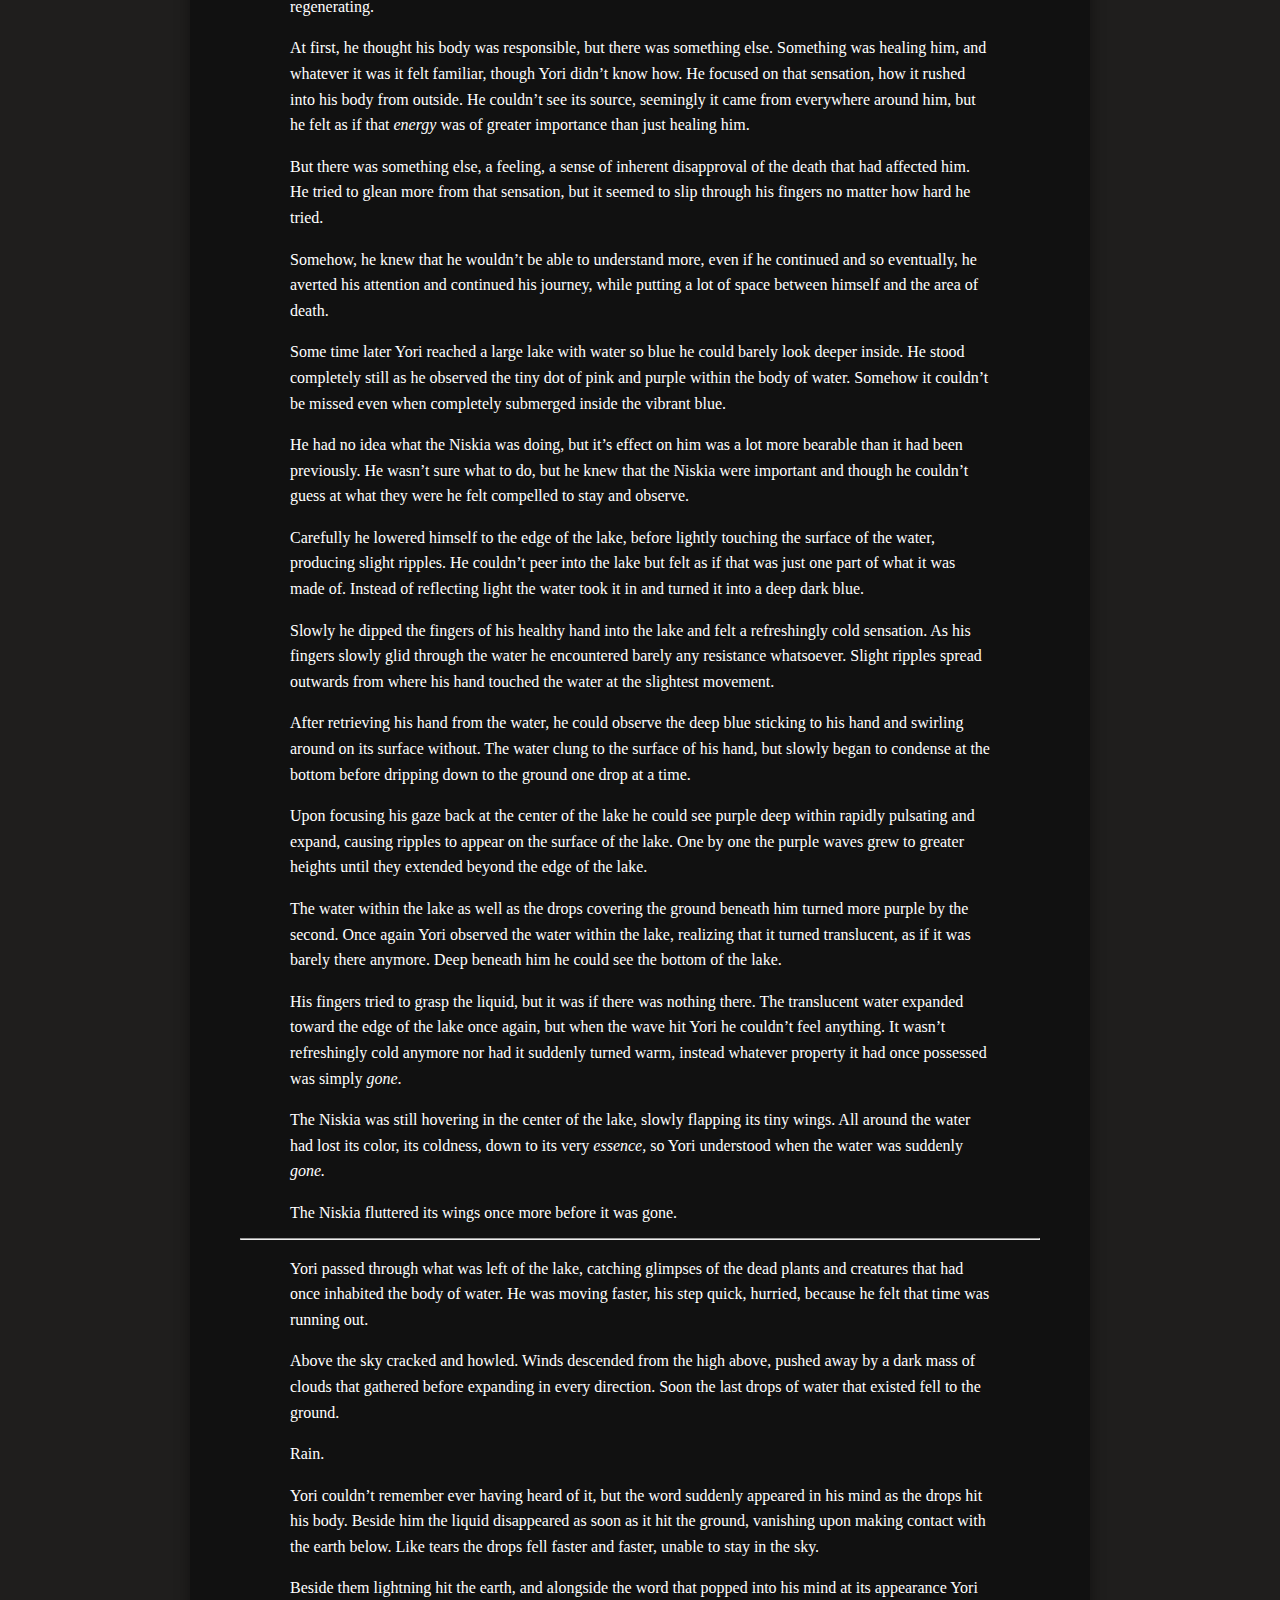
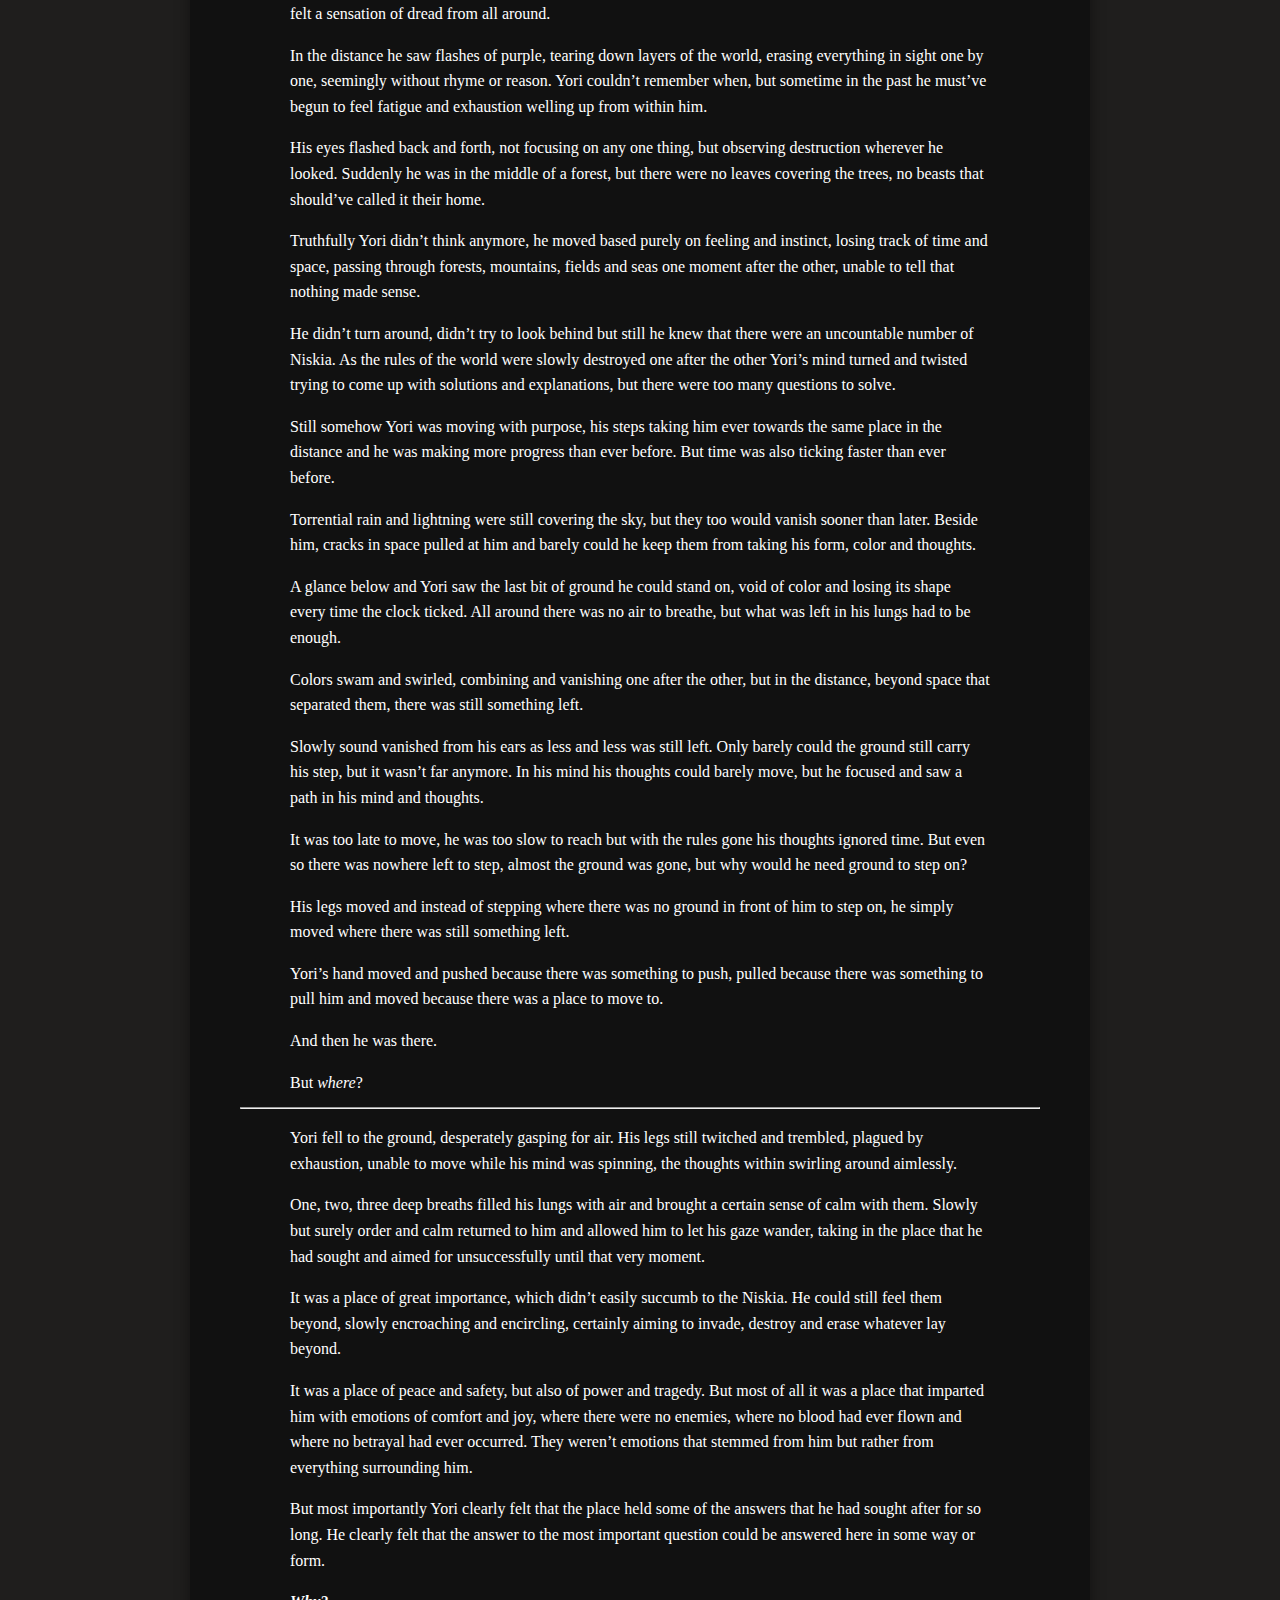
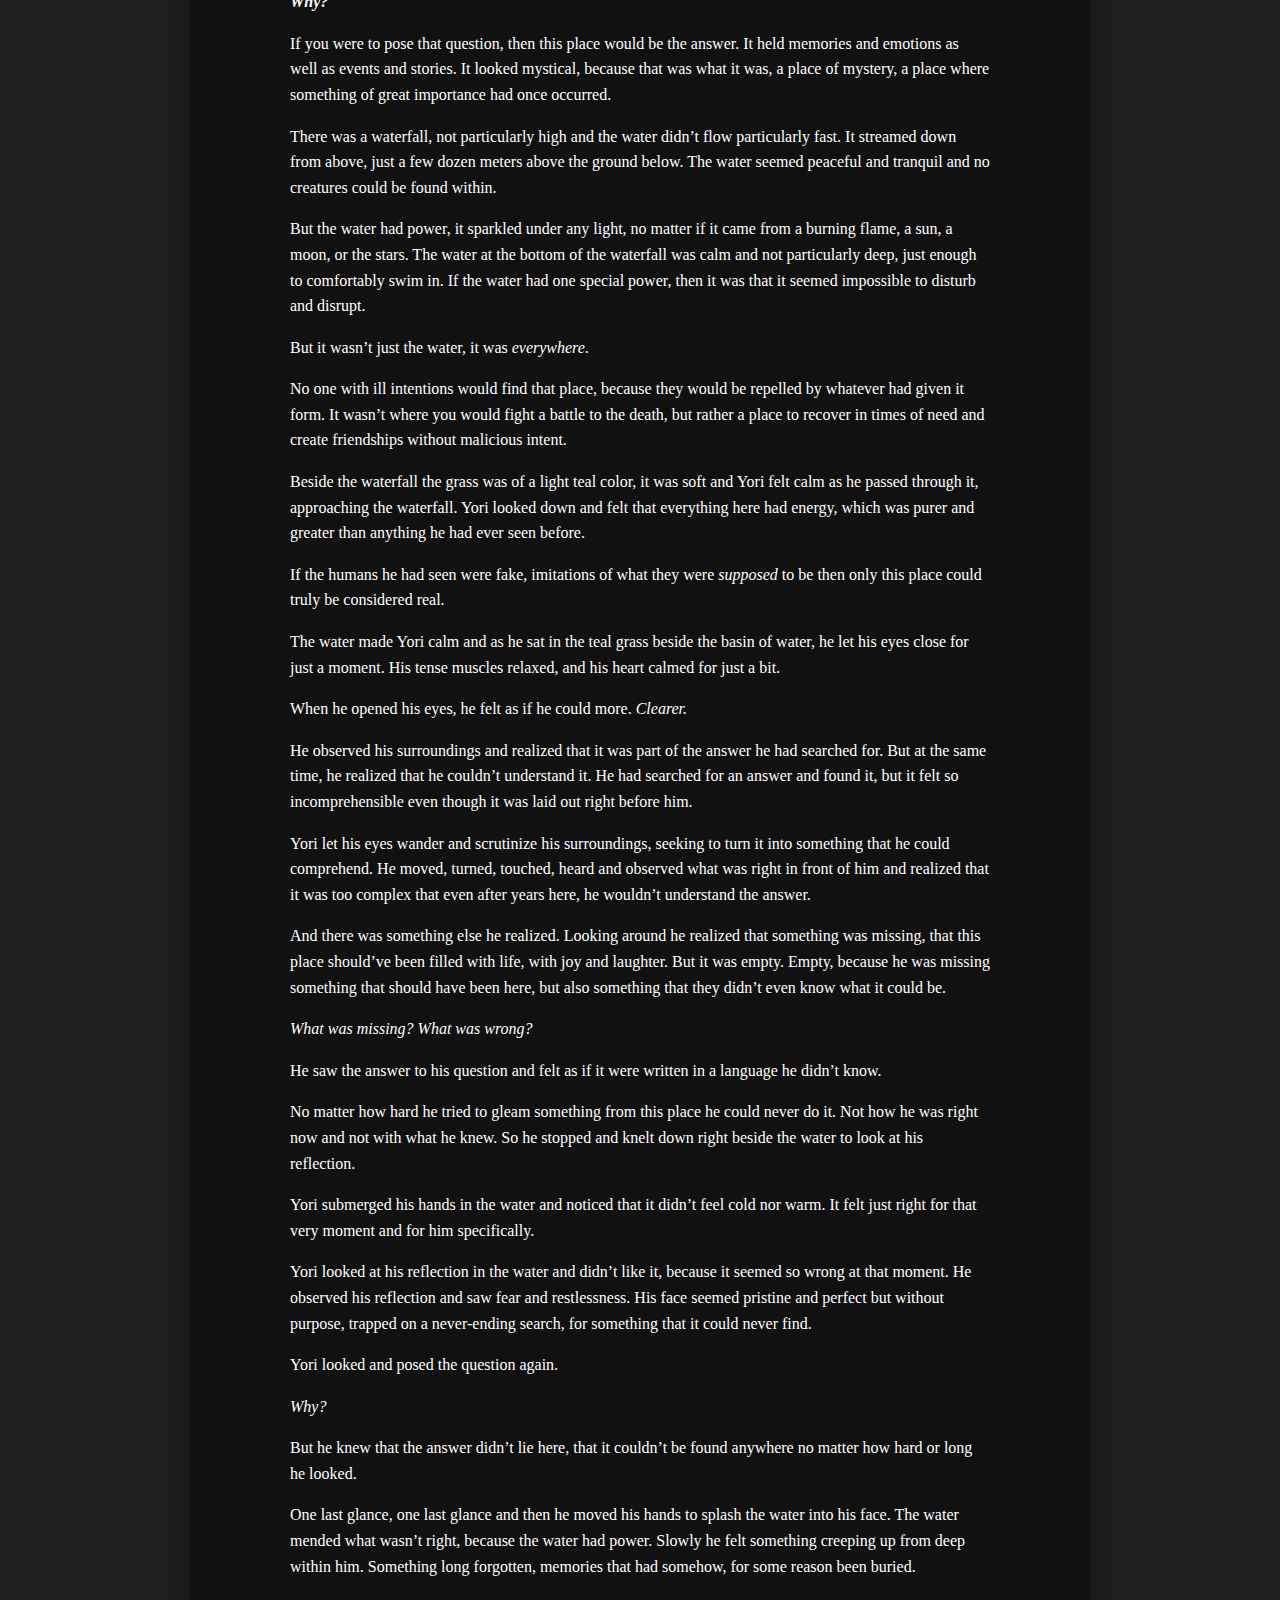
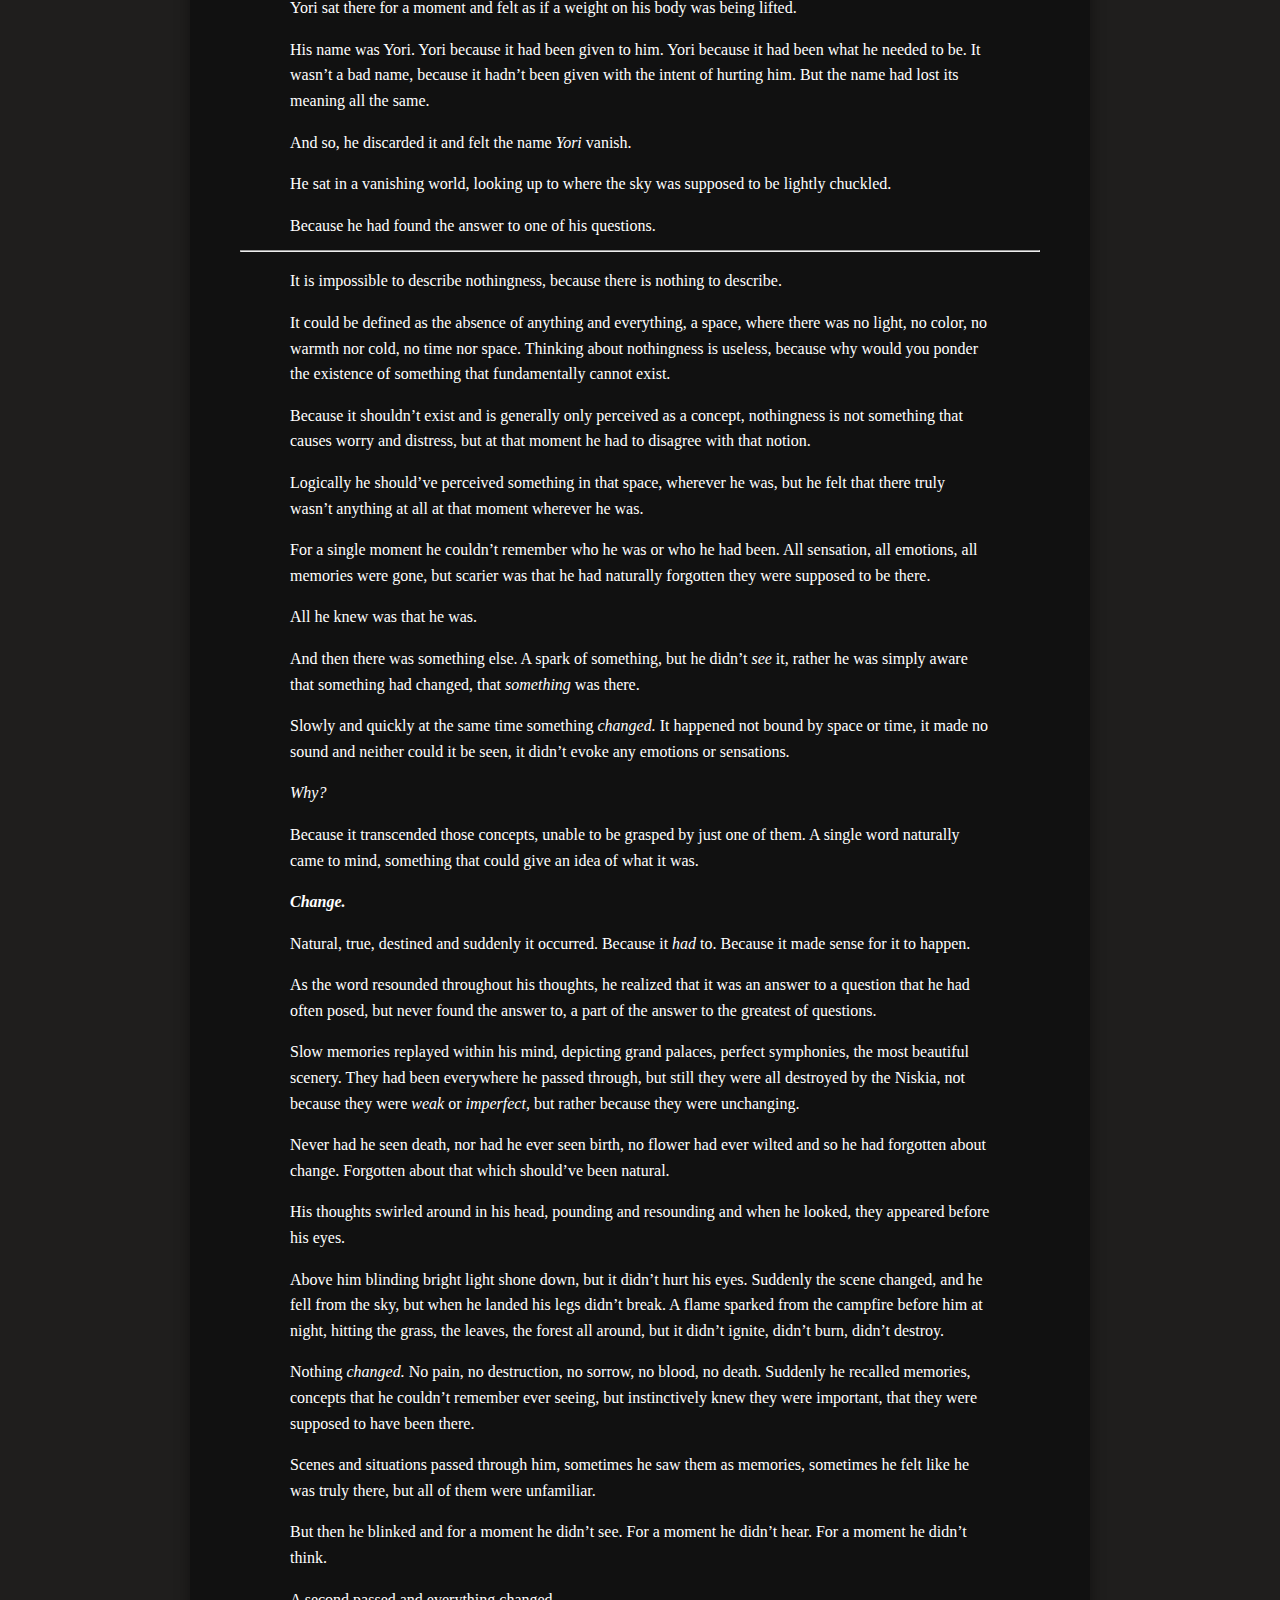
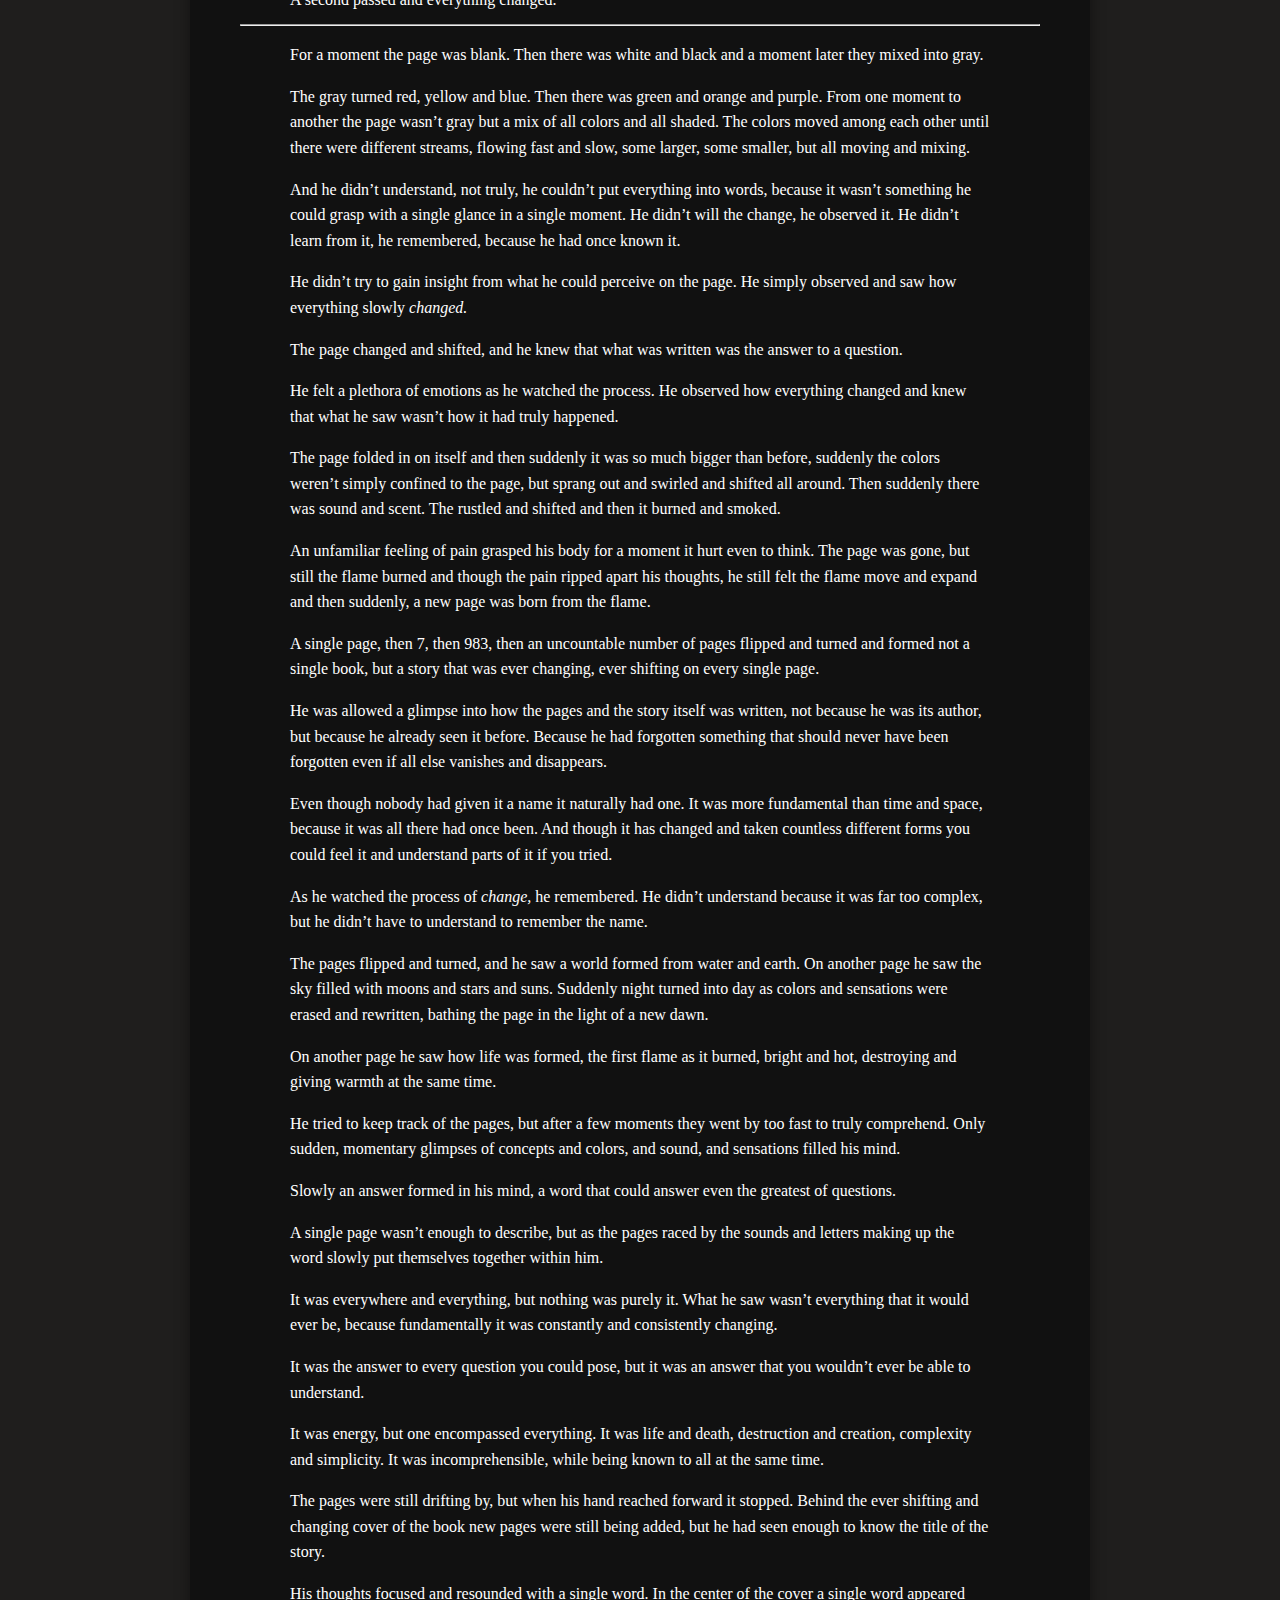
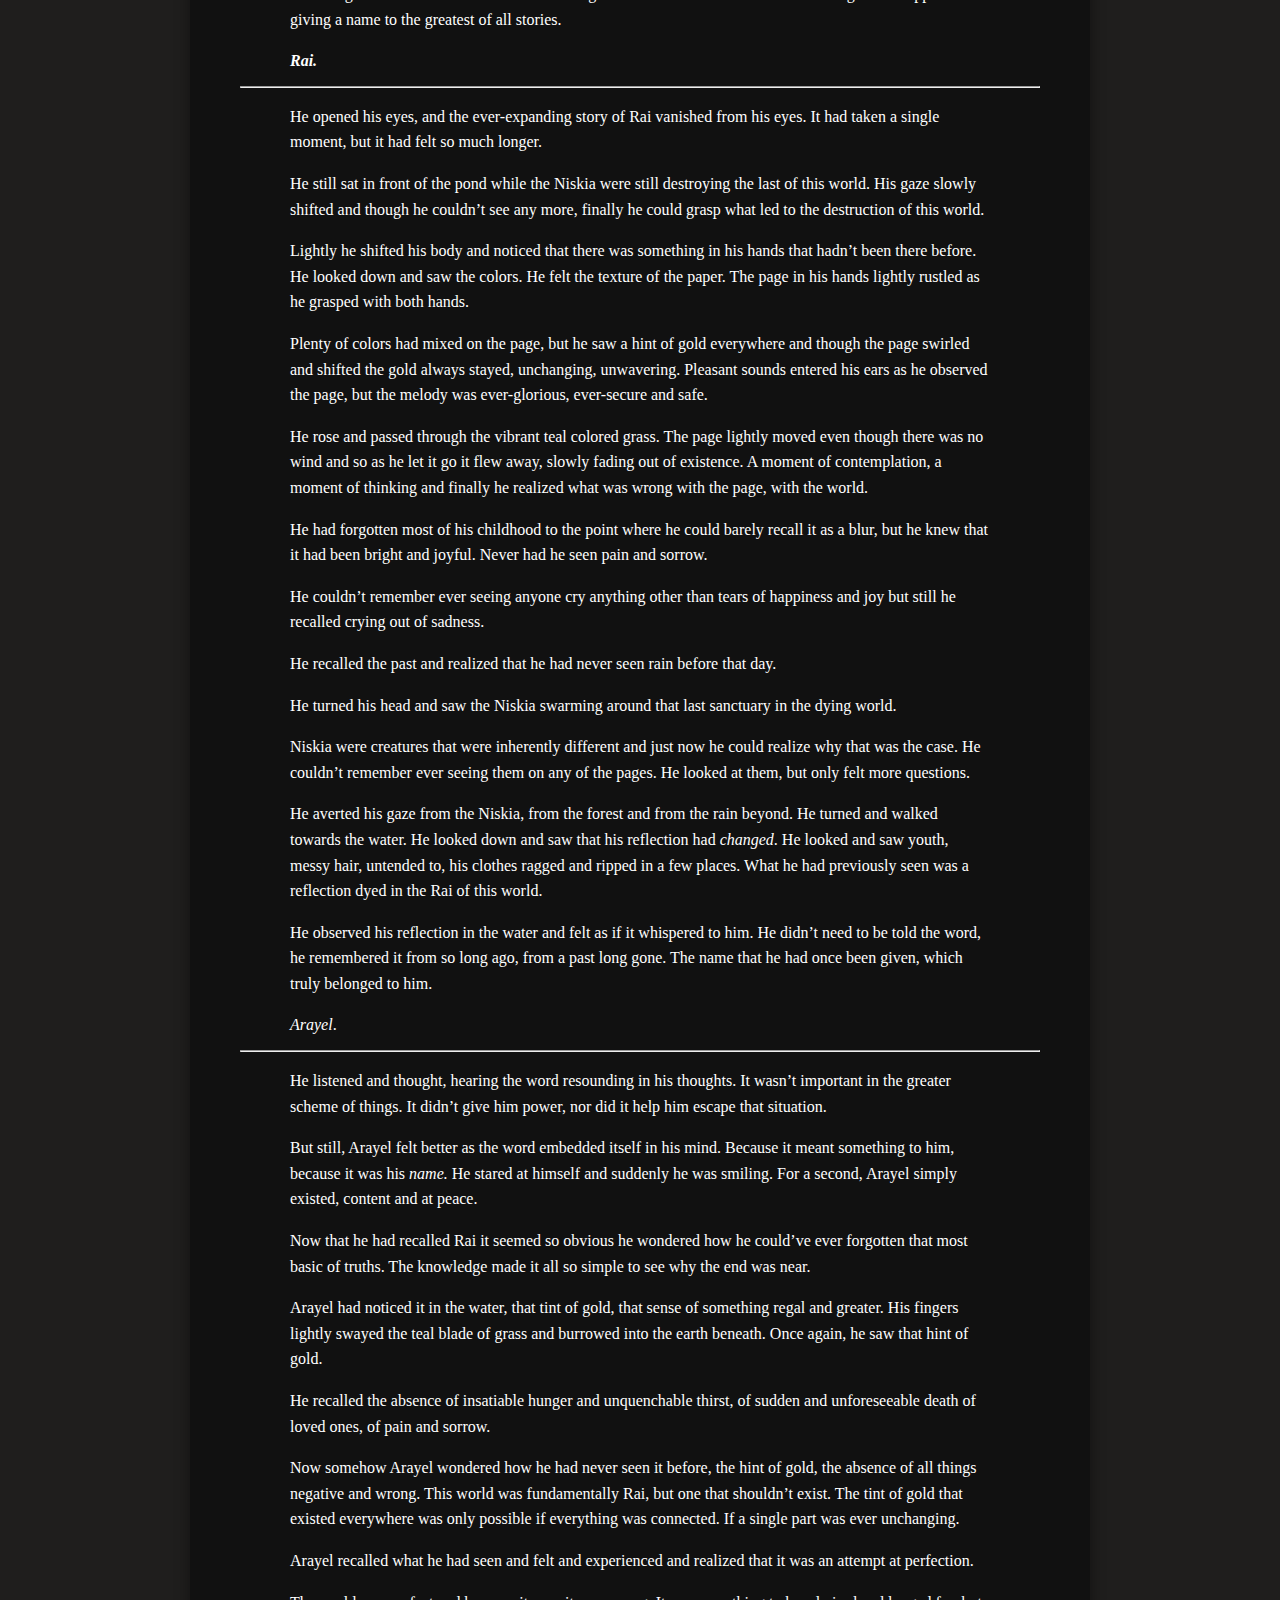
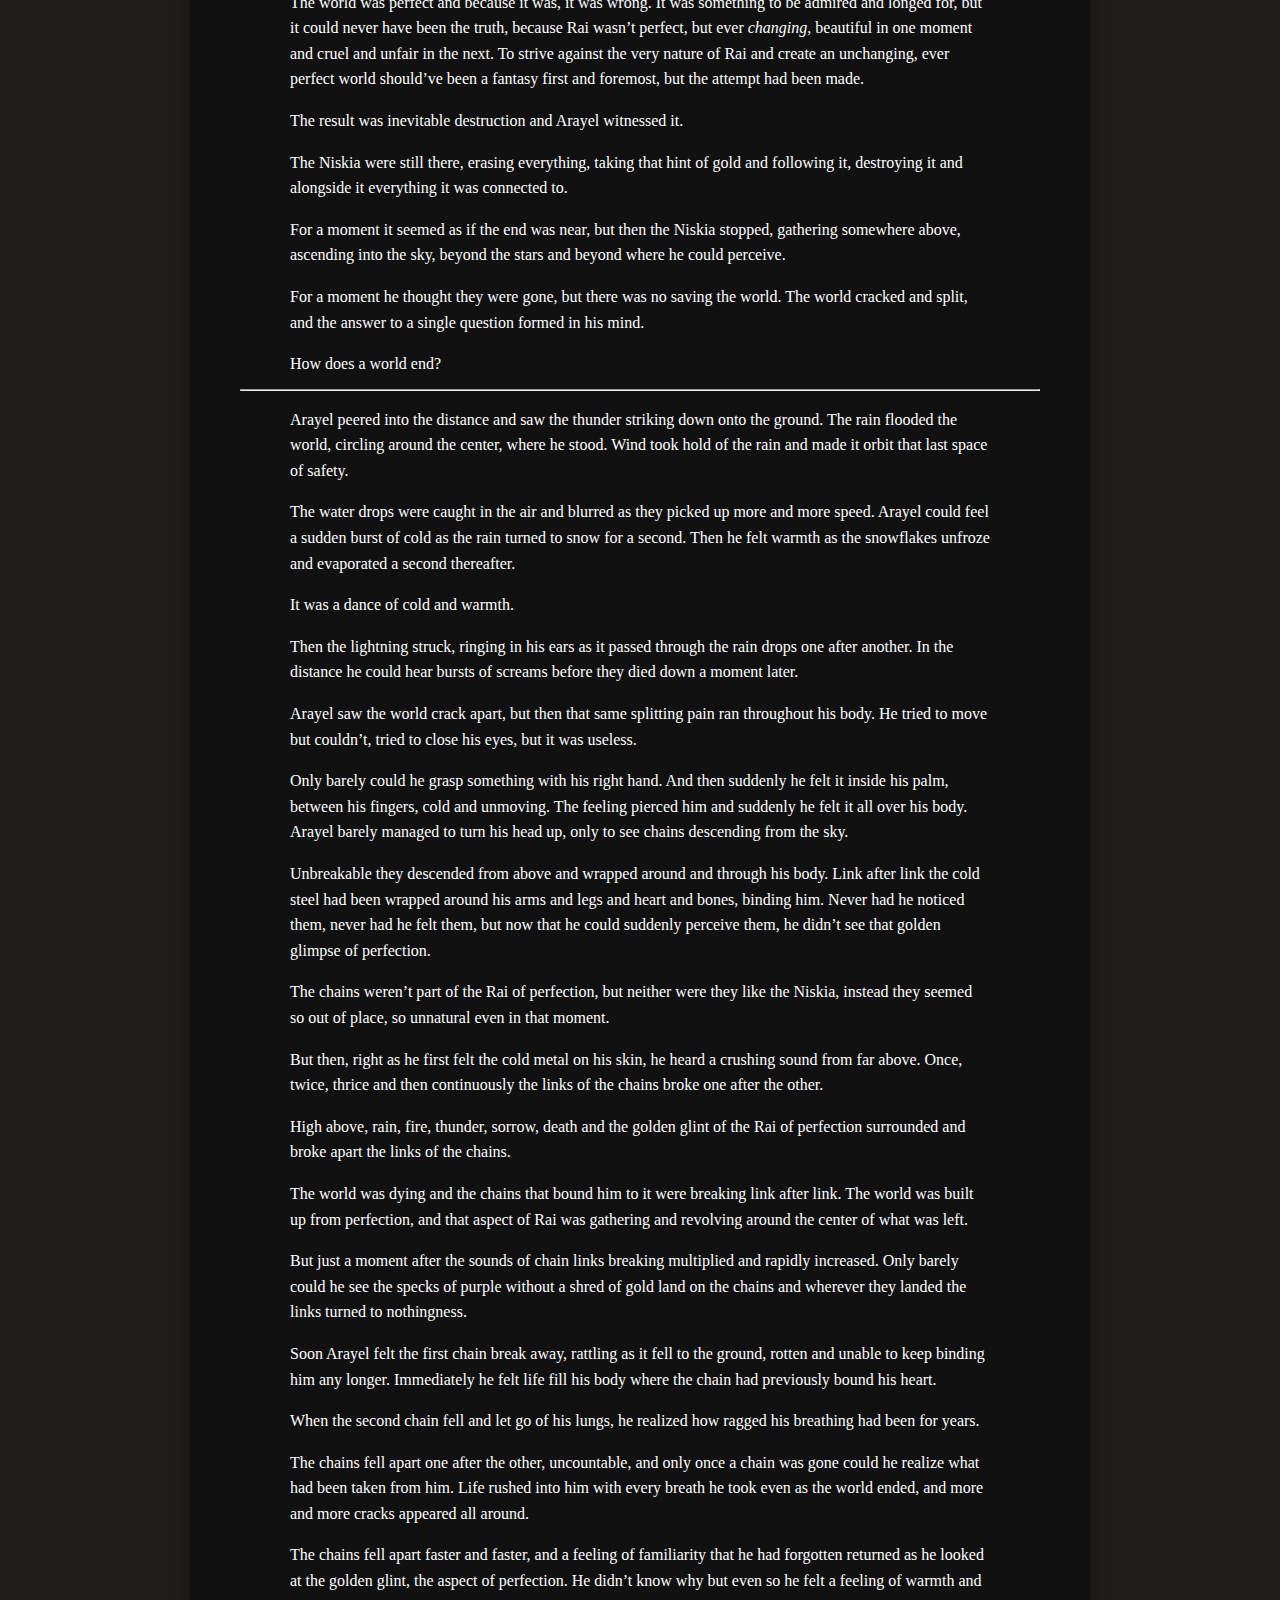
<file: chapters/chapter1.html>
<!DOCTYPE html>
<html lang="en">
<head>
   <meta charset="UTF-8">
   <meta name="viewport" content="width=device-width, initial-scale=1.0">
   <link rel="stylesheet" href="../styles/style.css">
   <title>Why?</title>
</head>
<body>
   <nav class="top-nav">
      <div class="nav-left">
         <a href="/index.html">Home</a>
         <a href="/toc.html">Table of Contents</a>
      </div> 
        
      <div class="nav-center">
         <span class="site-title"></span>
         <!-- Possibly add Logo here as an <img> -->
      </div>

      <div class="nav-right">
         <a href="/contact.html">Contact</a>
         <form class="search-bar">
            <input type="text" placeholder="Search...">
         </form>
      </div>
   </nav>

   <div class="chapter-container">
   <h1><strong>1 Why?</strong></h1>
<p>How to define living? </p>
<p><em>Can</em> you define what it means to <em>be alive</em>?</p>
<p>Living means experiencing what this world gives you. You have no choice but to deal with whatever cards you were given.</p>
<p>Some seek their very own unique and important role. A destiny or fate of sorts. Something special to make their existence seem more important and special than it actually is. May they succeed.</p>
<p>Some curse the world with every fiber of their being. They learn to hate the world and everything within it through experiencing setbacks, pain and sorrow. They pose a question to the world. They ask for a reason, for why they are cursed and why they have to suffer. May they receive an answer.</p>
<p>But life isn’t just a coin. There are always more than just two sides. They aren’t black and white, neither are they yin and yang. Life is more complex than that. If you were to categorize the world into two types however you could certainly succeed in most cases.</p>
<p>Those who like and those who hate.</p>
<p>Those who feel joy and those who feel sorrow.</p>
<p>Those who still seek for answers and those who have already stopped their search.</p>
<p>Maybe that would allow you to place everyone in one of two categories. Or maybe it wouldn’t.</p>
<p>Life could be more or less complex depending on who you ask. </p>
<p>In the end <em>everyone</em> is searching for the answer, though some might deny it. Some phrase the question differently; some haven’t yet realized that they are posing the question.</p>
<p>It’s a fundamental and simple question, but at the same time a question as complicated as asking about purpose and fate.</p>
<p>Something that doesn’t require understanding.</p>
<p>Something that doesn’t need to be heard.</p>
<p>Something as simple as a single word.</p>
<p>Why?</p>
<hr>
<p>His hands were still reaching. He was still searching. Still posing the question. </p>
<p>He was lost and because he was lost, he was searching. Searching for a way to escape or maybe to fix. But at the very least he wanted to understand.</p>
<p>They were there. The cracks. Cracks in what? In everything and then nothing. Sometimes they were gone one moment and then appeared in a dozen different places all at once.</p>
<p>At a first glance everything seemed <em>right</em>. There were humans on the road next to the pond. They were calling out to him, they were looking at him, but they didn’t <em>see</em>. Not how everything was falling apart.</p>
<p>They didn’t comprehend, and for a long time he didn’t understand why. Their words were how they were supposed to be, but he couldn’t understand what they meant. Somewhere along the way he had forgotten even the last of their language and now it seemed so foreign, he wondered if he had truly once been able to understand. </p>
<p>He looked at them and into them. One of them had been robbed of his legs, but hadn’t even noticed it, stumbling along, trying to walk, but unable to. One had been robbed of his blood, and he could see the crack right in the middle of his chest, his heart just gone. His body was cold and lifeless, but nobody else even saw it. </p>
<p>They followed the path and didn’t see when one of them stumbled into a crack. From one moment to another he was gone, but no one turned to see, to <em>search</em> for what had been erased.</p>
<p>In the past he had tried to save them, to communicate in any way. He had thought himself insane, but nobody acknowledged it. Only later had he understood that they couldn’t have.</p>
<p>The procession of humans passed by, and he wondered if once they had a purpose, if once they had lived as he had, but he hadn’t found anything that could answer him that question, so he had given up asking it. At least for now.</p>
<p>He turned away and slowly sank his hands into the crystal-clear water of the pond before him. He cupped the water with his hands, and it was neither too hot nor too cold. Same as always. Raising the water to his mouth he began to drink, slowly. He felt it run through his body, but he hadn’t been thirsty, never. Only recently had he begun to think that he needed to drink. To still thirst, where it hadn’t ever been.</p>
<p>It felt right even though it didn’t help him, even though he couldn’t recall where he had learned to drink not out of want but of need. </p>
<p>When he was done, he calmed his breathing, felt his heart beating, felt the spring green grass beneath him. He closed his eyes and thought, trying to recall the past, trying to understand one more thing, to find the answer to one of his questions. He felt lightheaded as his thoughts drifted away and sought out anything important. </p>
<p>Time passed slowly and fast at the same time, as he saw blurry memories, heard strange sounds incomprehensible to him. Then for a moment his breathing stopped and everything else seemed to vanish as a single word entered resounded in his mind.</p>
<p>He opened his eyes and stared into the pond, into the water and into his reflection. </p>
<p>A word, a sound, a name.</p>
<p>An <em>answer</em>.</p>
<p>A question he had kept deep inside of him for as long as he could remember.</p>
<p><em>Who am I?</em></p>
<p>Yori.</p>
<p>Oftentimes he had bitterly looked at the noble clothes covering him, still as pristine as ever. But on that day, he didn’t see a reflection of himself but a single word, a single name and he knew that it was his important. </p>
<p>He still had so many questions in his mind, but now he knew the name that he had once been given. He felt that it described him, even though he didn’t know what exactly it meant.</p>
<p>With one question answered Yori rose from the ground and turned around. His firm steps resounded as he continued his journey, always searching, ever seeking.</p>
<hr>
<p>Not much was left of the city as Yori wandered through the ruins. Buildings, streets, people, laughter and color had been ripped and torn. He crossed the bridge but the riverbed below was void of water and even though a pristine palace lay before him there was nothing inside, no light nor darkness, no structures and no life. </p>
<p>The scene did not surprise him anymore, but something was different. Yori hadn’t realized it was there until his eyes caught sight of it. </p>
<p>Tiny, just the size of his palm <em>it</em> fluttered in the distance behind the slightly ajar gates of the palace. Dark purple and light pink the creature stuck out from its surroundings. The moment Yori saw it he stopped. </p>
<p>His heart started pounding and then it went faster than it ever should. He tried to stand but his strength wasn’t there, his legs gave out and he stumbled to the ground. His vision blurred as his hand hit the ground but couldn’t support him. Pebbles dug into his skin, but it didn’t hurt and neither did he bleed. </p>
<p>One hand reached for his heart to calm it, while the other grasped his head. Inside, it hurt. Boiling hot and then freezing cold, then both at the same time. In his ears sounds resounded, but he didn’t and couldn’t understand them.</p>
<p>He felt the tears running down his face, but nothing was there. He couldn’t see anything; it was too dark then too bright. The colors exploded and pounded like they were alive. He writhed on the ground, but he couldn’t feel his limbs, couldn’t control his body.</p>
<p>The sound drilled into his eyes and heart and mind and soul, resounding again and again and again. </p>
<p>He couldn’t feel anything, but his body shuddered. His blood froze but something else moved everywhere all at once before it was gone. </p>
<p>An image, a word, a feeling, sound, a horror. A question and an answer rushed through his body. A single <em>thing</em> was present and lodged itself into Yori. </p>
<p>Niskia. </p>
<p><em>Niskia.</em></p>
<p><strong><em>Niskia.</em></strong></p>
<p>Three times it resounded within him and then everything was there again. Feeling returned to him and his strength slowly rushed back throughout his body. Yori didn’t know where he was nor what had happened. </p>
<p>He slowly pushed himself off the ground and let his gaze wander. </p>
<p>The palace had vanished, the ground had turned into perfect white and in the sky above, where there had once been the blinding light of a sun, now there was an empty void. Beyond, the stars were sparkling, brighter than the sun, impossible to reach. </p>
<p>In the next moment the first of the stars vanished. Behind it there was a single spark of dark purple and light pink, so tiny that Yori lost track of it a single blink later. </p>
<hr>
<p>Yori looked up, towards the night sky, towards the stars, tiny spheres of light, illuminating the world. He still felt lightheaded, his thoughts swirled and spun as he turned his head. The ground beneath his feet felt robust and hard, but it was pure white. </p>
<p>In the distance he could clearly see how it should have looked. Grey and black, accents of blue and red. Then there was a cut, a sudden change, unprompted and unnatural. Every bit of color was drained from the rock beneath his feet and what remained was pure white. It didn’t reflect anything like water or glass, nor could you see through it. </p>
<p>Slowly Yori began to move, passing over the changed ground and through the place where the palace had once stood. He stopped moving once he reached the end of the pure white ground. He touched both parts of the ground, observed both and tried to see something more, something deeper. </p>
<p>Clearly, they were different, but he frowned because it wasn’t just that had been changed. Something else had happened, something else had changed, something deeper and something that he couldn’t grasp. He didn’t know what he was searching, not even exactly what he had just noticed, but a question had already begun to form in his mind.</p>
<p>The traces were there, but they were too faint, too hard to grasp and so after a while he resumed his journey. </p>
<p>Sometime later, deep within a forest, he found a place void of life. Brown dirt covered bordered lush green grass and on it nothing grew. He was hesitant to step into the space, something told him that it was dangerous, perhaps an instinct that told all creatures to stay avoid the place like the plague. </p>
<p>Still, something inside him prodded him to stay and observe, to test and understand. Carefully he extended his hand forward, and even though his fingers trembled he continued. Then, when his fingers had barely passed over the edge, the invisible barrier separating that space, he felt that something was wrong. It wasn’t pain but rather the lack of any feeling that made him retract his arm immediately.</p>
<p>Raising his arm, he gasped before stumbling backwards. Sweat covered his body as he looked onto his hand in silence. The few fingers that had passed into the space were grey and dead, he couldn’t move that part of his hand and neither could he feel anything from it. The blood inside had stopped and died just as the nerves and muscles head. The flesh itself was dead and horrifying to look at. </p>
<p>He turned to look back at the area in the middle of the forest and realized that something fundamental and omnipresent had been erased from that part of the forest. Life itself couldn’t exist within the bounds of that space. No plants, no animals, even the air itself was simply gone. </p>
<p>Yori warily observed the area, but nothing else seemed to happen to it nor the affected part of his hand. Only on close inspection could he feel that something in was changing within his body. <em>Something</em> was healing what had been killed in his body. Very slowly but surely his cells, nerves, muscles and skin were regenerating. </p>
<p>At first, he thought his body was responsible, but there was something else. Something was healing him, and whatever it was it felt familiar, though Yori didn’t know how. He focused on that sensation, how it rushed into his body from outside. He couldn’t see its source, seemingly it came from everywhere around him, but he felt as if that <em>energy</em> was of greater importance than just healing him. </p>
<p>But there was something else, a feeling, a sense of inherent disapproval of the death that had affected him. He tried to glean more from that sensation, but it seemed to slip through his fingers no matter how hard he tried.</p>
<p>Somehow, he knew that he wouldn’t be able to understand more, even if he continued and so eventually, he averted his attention and continued his journey, while putting a lot of space between himself and the area of death.</p>
<p>Some time later Yori reached a large lake with water so blue he could barely look deeper inside. He stood completely still as he observed the tiny dot of pink and purple within the body of water. Somehow it couldn’t be missed even when completely submerged inside the vibrant blue.</p>
<p>He had no idea what the Niskia was doing, but it’s effect on him was a lot more bearable than it had been previously. He wasn’t sure what to do, but he knew that the Niskia were important and though he couldn’t guess at what they were he felt compelled to stay and observe.</p>
<p>Carefully he lowered himself to the edge of the lake, before lightly touching the surface of the water, producing slight ripples. He couldn’t peer into the lake but felt as if that was just one part of what it was made of. Instead of reflecting light the water took it in and turned it into a deep dark blue.</p>
<p>Slowly he dipped the fingers of his healthy hand into the lake and felt a refreshingly cold sensation. As his fingers slowly glid through the water he encountered barely any resistance whatsoever. Slight ripples spread outwards from where his hand touched the water at the slightest movement. </p>
<p>After retrieving his hand from the water, he could observe the deep blue sticking to his hand and swirling around on its surface without. The water clung to the surface of his hand, but slowly began to condense at the bottom before dripping down to the ground one drop at a time.</p>
<p>Upon focusing his gaze back at the center of the lake he could see purple deep within rapidly pulsating and expand, causing ripples to appear on the surface of the lake. One by one the purple waves grew to greater heights until they extended beyond the edge of the lake. </p>
<p>The water within the lake as well as the drops covering the ground beneath him turned more purple by the second. Once again Yori observed the water within the lake, realizing that it turned translucent, as if it was barely there anymore. Deep beneath him he could see the bottom of the lake. </p>
<p>His fingers tried to grasp the liquid, but it was if there was nothing there. The translucent water expanded toward the edge of the lake once again, but when the wave hit Yori he couldn’t feel anything. It wasn’t refreshingly cold anymore nor had it suddenly turned warm, instead whatever property it had once possessed was simply <em>gone</em>. </p>
<p>The Niskia was still hovering in the center of the lake, slowly flapping its tiny wings. All around the water had lost its color, its coldness, down to its very <em>essence,</em> so Yori understood when the water was suddenly <em>gone.</em></p>
<p>The Niskia fluttered its wings once more before it was gone. </p>
<hr>
<p>Yori passed through what was left of the lake, catching glimpses of the dead plants and creatures that had once inhabited the body of water. He was moving faster, his step quick, hurried, because he felt that time was running out. </p>
<p>Above the sky cracked and howled. Winds descended from the high above, pushed away by a dark mass of clouds that gathered before expanding in every direction. Soon the last drops of water that existed fell to the ground. </p>
<p>Rain.</p>
<p>Yori couldn’t remember ever having heard of it, but the word suddenly appeared in his mind as the drops hit his body. Beside him the liquid disappeared as soon as it hit the ground, vanishing upon making contact with the earth below. Like tears the drops fell faster and faster, unable to stay in the sky. </p>
<p>Beside them lightning hit the earth, and alongside the word that popped into his mind at its appearance Yori felt a sensation of dread from all around. </p>
<p>In the distance he saw flashes of purple, tearing down layers of the world, erasing everything in sight one by one, seemingly without rhyme or reason. Yori couldn’t remember when, but sometime in the past he must’ve begun to feel fatigue and exhaustion welling up from within him. </p>
<p>His eyes flashed back and forth, not focusing on any one thing, but observing destruction wherever he looked. Suddenly he was in the middle of a forest, but there were no leaves covering the trees, no beasts that should’ve called it their home. </p>
<p>Truthfully Yori didn’t think anymore, he moved based purely on feeling and instinct, losing track of time and space, passing through forests, mountains, fields and seas one moment after the other, unable to tell that nothing made sense.</p>
<p>He didn’t turn around, didn’t try to look behind but still he knew that there were an uncountable number of Niskia. As the rules of the world were slowly destroyed one after the other Yori’s mind turned and twisted trying to come up with solutions and explanations, but there were too many questions to solve. </p>
<p>Still somehow Yori was moving with purpose, his steps taking him ever towards the same place in the distance and he was making more progress than ever before. But time was also ticking faster than ever before. </p>
<p>Torrential rain and lightning were still covering the sky, but they too would vanish sooner than later. Beside him, cracks in space pulled at him and barely could he keep them from taking his form, color and thoughts. </p>
<p>A glance below and Yori saw the last bit of ground he could stand on, void of color and losing its shape every time the clock ticked. All around there was no air to breathe, but what was left in his lungs had to be enough. </p>
<p>Colors swam and swirled, combining and vanishing one after the other, but in the distance, beyond space that separated them, there was still something left. </p>
<p>Slowly sound vanished from his ears as less and less was still left. Only barely could the ground still carry his step, but it wasn’t far anymore. In his mind his thoughts could barely move, but he focused and saw a path in his mind and thoughts. </p>
<p>It was too late to move, he was too slow to reach but with the rules gone his thoughts ignored time. But even so there was nowhere left to step, almost the ground was gone, but why would he need ground to step on? </p>
<p>His legs moved and instead of stepping where there was no ground in front of him to step on, he simply moved where there was still something left. </p>
<p>Yori’s hand moved and pushed because there was something to push, pulled because there was something to pull him and moved because there was a place to move to.</p>
<p>And then he was there.</p>
<p>But <em>where</em>?</p>
<hr>
<p>Yori fell to the ground, desperately gasping for air. His legs still twitched and trembled, plagued by exhaustion, unable to move while his mind was spinning, the thoughts within swirling around aimlessly. </p>
<p>One, two, three deep breaths filled his lungs with air and brought a certain sense of calm with them. Slowly but surely order and calm returned to him and allowed him to let his gaze wander, taking in the place that he had sought and aimed for unsuccessfully until that very moment.</p>
<p>It was a place of great importance, which didn’t easily succumb to the Niskia. He could still feel them beyond, slowly encroaching and encircling, certainly aiming to invade, destroy and erase whatever lay beyond. </p>
<p>It was a place of peace and safety, but also of power and tragedy. But most of all it was a place that imparted him with emotions of comfort and joy, where there were no enemies, where no blood had ever flown and where no betrayal had ever occurred. They weren’t emotions that stemmed from him but rather from everything surrounding him. </p>
<p>But most importantly Yori clearly felt that the place held some of the answers that he had sought after for so long. He clearly felt that the answer to the most important question could be answered here in some way or form.</p>
<p><strong><em>Why?</em></strong></p>
<p>If you were to pose that question, then this place would be the answer. It held memories and emotions as well as events and stories. It looked mystical, because that was what it was, a place of mystery, a place where something of great importance had once occurred.</p>
<p>There was a waterfall, not particularly high and the water didn’t flow particularly fast. It streamed down from above, just a few dozen meters above the ground below. The water seemed peaceful and tranquil and no creatures could be found within.</p>
<p>But the water had power, it sparkled under any light, no matter if it came from a burning flame, a sun, a moon, or the stars. The water at the bottom of the waterfall was calm and not particularly deep, just enough to comfortably swim in. If the water had one special power, then it was that it seemed impossible to disturb and disrupt.</p>
<p>But it wasn’t just the water, it was <em>everywhere</em>.</p>
<p>No one with ill intentions would find that place, because they would be repelled by whatever had given it form. It wasn’t where you would fight a battle to the death, but rather a place to recover in times of need and create friendships without malicious intent. </p>
<p>Beside the waterfall the grass was of a light teal color, it was soft and Yori felt calm as he passed through it, approaching the waterfall. Yori looked down and felt that everything here had energy, which was purer and greater than anything he had ever seen before.</p>
<p>If the humans he had seen were fake, imitations of what they were <em>supposed</em> to be then only this place could truly be considered real. </p>
<p>The water made Yori calm and as he sat in the teal grass beside the basin of water, he let his eyes close for just a moment. His tense muscles relaxed, and his heart calmed for just a bit.</p>
<p>When he opened his eyes, he felt as if he could more. <em>Clearer.</em></p>
<p>He observed his surroundings and realized that it was part of the answer he had searched for. But at the same time, he realized that he couldn’t understand it. He had searched for an answer and found it, but it felt so incomprehensible even though it was laid out right before him.</p>
<p>Yori let his eyes wander and scrutinize his surroundings, seeking to turn it into something that he could comprehend. He moved, turned, touched, heard and observed what was right in front of him and realized that it was too complex that even after years here, he wouldn’t understand the answer. </p>
<p>And there was something else he realized. Looking around he realized that something was missing, that this place should’ve been filled with life, with joy and laughter. But it was empty. Empty, because he was missing something that should have been here, but also something that they didn’t even know what it could be. </p>
<p><em>What was missing? What was wrong?</em></p>
<p>He saw the answer to his question and felt as if it were written in a language he didn’t know. </p>
<p>No matter how hard he tried to gleam something from this place he could never do it. Not how he was right now and not with what he knew. So he stopped and knelt down right beside the water to look at his reflection.</p>
<p>Yori submerged his hands in the water and noticed that it didn’t feel cold nor warm. It felt just right for that very moment and for him specifically. </p>
<p>Yori looked at his reflection in the water and didn’t like it, because it seemed so wrong at that moment. He observed his reflection and saw fear and restlessness. His face seemed pristine and perfect but without purpose, trapped on a never-ending search, for something that it could never find.</p>
<p>Yori looked and posed the question again.</p>
<p><em>Why?</em></p>
<p>But he knew that the answer didn’t lie here, that it couldn’t be found anywhere no matter how hard or long he looked.</p>
<p>One last glance, one last glance and then he moved his hands to splash the water into his face. The water mended what wasn’t right, because the water had power. Slowly he felt something creeping up from deep within him. Something long forgotten, memories that had somehow, for some reason been buried.</p>
<p>Yori sat there for a moment and felt as if a weight on his body was being lifted. </p>
<p>His name was Yori. Yori because it had been given to him. Yori because it had been what he needed to be. It wasn’t a bad name, because it hadn’t been given with the intent of hurting him. But the name had lost its meaning all the same. </p>
<p>And so, he discarded it and felt the name <em>Yori</em> vanish.</p>
<p>He sat in a vanishing world, looking up to where the sky was supposed to be lightly chuckled.</p>
<p>Because he had found the answer to one of his questions.</p>
<hr>
<p>It is impossible to describe nothingness, because there is nothing to describe. </p>
<p>It could be defined as the absence of anything and everything, a space, where there was no light, no color, no warmth nor cold, no time nor space. Thinking about nothingness is useless, because why would you ponder the existence of something that fundamentally cannot exist.</p>
<p>Because it shouldn’t exist and is generally only perceived as a concept, nothingness is not something that causes worry and distress, but at that moment he had to disagree with that notion. </p>
<p>Logically he should’ve perceived something in that space, wherever he was, but he felt that there truly wasn’t anything at all at that moment wherever he was. </p>
<p>For a single moment he couldn’t remember who he was or who he had been. All sensation, all emotions, all memories were gone, but scarier was that he had naturally forgotten they were supposed to be there. </p>
<p>All he knew was that he was. </p>
<p>And then there was something else. A spark of something, but he didn’t <em>see</em> it, rather he was simply aware that something had changed, that <em>something</em> was there. </p>
<p>Slowly and quickly at the same time something <em>changed.</em> It happened not bound by space or time, it made no sound and neither could it be seen, it didn’t evoke any emotions or sensations.</p>
<p><em>Why?</em></p>
<p>Because it transcended those concepts, unable to be grasped by just one of them. A single word naturally came to mind, something that could give an idea of what it was. </p>
<p><strong><em>Change.</em></strong></p>
<p>Natural, true, destined and suddenly it occurred. Because it <em>had</em> to. Because it made sense for it to happen. </p>
<p>As the word resounded throughout his thoughts, he realized that it was an answer to a question that he had often posed, but never found the answer to, a part of the answer to the greatest of questions.</p>
<p>Slow memories replayed within his mind, depicting grand palaces, perfect symphonies, the most beautiful scenery. They had been everywhere he passed through, but still they were all destroyed by the Niskia, not because they were <em>weak</em> or <em>imperfect,</em> but rather because they were unchanging.</p>
<p>Never had he seen death, nor had he ever seen birth, no flower had ever wilted and so he had forgotten about change. Forgotten about that which should’ve been natural. </p>
<p>His thoughts swirled around in his head, pounding and resounding and when he looked, they appeared before his eyes. </p>
<p>Above him blinding bright light shone down, but it didn’t hurt his eyes. Suddenly the scene changed, and he fell from the sky, but when he landed his legs didn’t break. A flame sparked from the campfire before him at night, hitting the grass, the leaves, the forest all around, but it didn’t ignite, didn’t burn, didn’t destroy. </p>
<p>Nothing <em>changed.</em> No pain, no destruction, no sorrow, no blood, no death. Suddenly he recalled memories, concepts that he couldn’t remember ever seeing, but instinctively knew they were important, that they were supposed to have been there. </p>
<p>Scenes and situations passed through him, sometimes he saw them as memories, sometimes he felt like he was truly there, but all of them were unfamiliar.</p>
<p>But then he blinked and for a moment he didn’t see. For a moment he didn’t hear. For a moment he didn’t think. </p>
<p>A second passed and everything changed.</p>
<hr>
<p>For a moment the page was blank. Then there was white and black and a moment later they mixed into gray.</p>
<p>The gray turned red, yellow and blue. Then there was green and orange and purple. From one moment to another the page wasn’t gray but a mix of all colors and all shaded. The colors moved among each other until there were different streams, flowing fast and slow, some larger, some smaller, but all moving and mixing. </p>
<p>And he didn’t understand, not truly, he couldn’t put everything into words, because it wasn’t something he could grasp with a single glance in a single moment. He didn’t will the change, he observed it. He didn’t learn from it, he remembered, because he had once known it. </p>
<p>He didn’t try to gain insight from what he could perceive on the page. He simply observed and saw how everything slowly <em>changed.</em></p>
<p>The page changed and shifted, and he knew that what was written was the answer to a question. </p>
<p>He felt a plethora of emotions as he watched the process. He observed how everything changed and knew that what he saw wasn’t how it had truly happened. </p>
<p>The page folded in on itself and then suddenly it was so much bigger than before, suddenly the colors weren’t simply confined to the page, but sprang out and swirled and shifted all around. Then suddenly there was sound and scent. The rustled and shifted and then it burned and smoked.</p>
<p>An unfamiliar feeling of pain grasped his body for a moment it hurt even to think. The page was gone, but still the flame burned and though the pain ripped apart his thoughts, he still felt the flame move and expand and then suddenly, a new page was born from the flame.</p>
<p>A single page, then 7, then 983, then an uncountable number of pages flipped and turned and formed not a single book, but a story that was ever changing, ever shifting on every single page.</p>
<p>He was allowed a glimpse into how the pages and the story itself was written, not because he was its author, but because he already seen it before. Because he had forgotten something that should never have been forgotten even if all else vanishes and disappears.</p>
<p>Even though nobody had given it a name it naturally had one. It was more fundamental than time and space, because it was all there had once been. And though it has changed and taken countless different forms you could feel it and understand parts of it if you tried.</p>
<p>As he watched the process of <em>change,</em> he remembered. He didn’t understand because it was far too complex, but he didn’t have to understand to remember the name. </p>
<p>The pages flipped and turned, and he saw a world formed from water and earth. On another page he saw the sky filled with moons and stars and suns. Suddenly night turned into day as colors and sensations were erased and rewritten, bathing the page in the light of a new dawn. </p>
<p>On another page he saw how life was formed, the first flame as it burned, bright and hot, destroying and giving warmth at the same time.</p>
<p>He tried to keep track of the pages, but after a few moments they went by too fast to truly comprehend. Only sudden, momentary glimpses of concepts and colors, and sound, and sensations filled his mind. </p>
<p>Slowly an answer formed in his mind, a word that could answer even the greatest of questions. </p>
<p>A single page wasn’t enough to describe, but as the pages raced by the sounds and letters making up the word slowly put themselves together within him. </p>
<p>It was everywhere and everything, but nothing was purely it. What he saw wasn’t everything that it would ever be, because fundamentally it was constantly and consistently changing. </p>
<p>It was the answer to every question you could pose, but it was an answer that you wouldn’t ever be able to understand. </p>
<p>It was energy, but one encompassed everything. It was life and death, destruction and creation, complexity and simplicity. It was incomprehensible, while being known to all at the same time. </p>
<p>The pages were still drifting by, but when his hand reached forward it stopped. Behind the ever shifting and changing cover of the book new pages were still being added, but he had seen enough to know the title of the story. </p>
<p>His thoughts focused and resounded with a single word. In the center of the cover a single word appeared giving a name to the greatest of all stories. </p>
<p><strong><em>Rai.</em></strong></p>
<hr>
<p>He opened his eyes, and the ever-expanding story of Rai vanished from his eyes. It had taken a single moment, but it had felt so much longer. </p>
<p>He still sat in front of the pond while the Niskia were still destroying the last of this world. His gaze slowly shifted and though he couldn’t see any more, finally he could grasp what led to the destruction of this world. </p>
<p>Lightly he shifted his body and noticed that there was something in his hands that hadn’t been there before. He looked down and saw the colors. He felt the texture of the paper. The page in his hands lightly rustled as he grasped with both hands. </p>
<p>Plenty of colors had mixed on the page, but he saw a hint of gold everywhere and though the page swirled and shifted the gold always stayed, unchanging, unwavering. Pleasant sounds entered his ears as he observed the page, but the melody was ever-glorious, ever-secure and safe. </p>
<p>He rose and passed through the vibrant teal colored grass. The page lightly moved even though there was no wind and so as he let it go it flew away, slowly fading out of existence. A moment of contemplation, a moment of thinking and finally he realized what was wrong with the page, with the world.</p>
<p>He had forgotten most of his childhood to the point where he could barely recall it as a blur, but he knew that it had been bright and joyful. Never had he seen pain and sorrow.</p>
<p>He couldn’t remember ever seeing anyone cry anything other than tears of happiness and joy but still he recalled crying out of sadness. </p>
<p>He recalled the past and realized that he had never seen rain before that day. </p>
<p>He turned his head and saw the Niskia swarming around that last sanctuary in the dying world.</p>
<p>Niskia were creatures that were inherently different and just now he could realize why that was the case. He couldn’t remember ever seeing them on any of the pages. He looked at them, but only felt more questions.</p>
<p>He averted his gaze from the Niskia, from the forest and from the rain beyond. He turned and walked towards the water. He looked down and saw that his reflection had <em>changed</em>. He looked and saw youth, messy hair, untended to, his clothes ragged and ripped in a few places. What he had previously seen was a reflection dyed in the Rai of this world.</p>
<p>He observed his reflection in the water and felt as if it whispered to him. He didn’t need to be told the word, he remembered it from so long ago, from a past long gone. The name that he had once been given, which truly belonged to him.</p>
<p><em>Arayel</em>.</p>
<hr>
<p>He listened and thought, hearing the word resounding in his thoughts. It wasn’t important in the greater scheme of things. It didn’t give him power, nor did it help him escape that situation. </p>
<p>But still, Arayel felt better as the word embedded itself in his mind. Because it meant something to him, because it was his <em>name.</em> He stared at himself and suddenly he was smiling. For a second, Arayel simply existed, content and at peace.</p>
<p>Now that he had recalled Rai it seemed so obvious he wondered how he could’ve ever forgotten that most basic of truths. The knowledge made it all so simple to see why the end was near. </p>
<p>Arayel had noticed it in the water, that tint of gold, that sense of something regal and greater. His fingers lightly swayed the teal blade of grass and burrowed into the earth beneath. Once again, he saw that hint of gold.</p>
<p>He recalled the absence of insatiable hunger and unquenchable thirst, of sudden and unforeseeable death of loved ones, of pain and sorrow. </p>
<p>Now somehow Arayel wondered how he had never seen it before, the hint of gold, the absence of all things negative and wrong. This world was fundamentally Rai, but one that shouldn’t exist. The tint of gold that existed everywhere was only possible if everything was connected. If a single part was ever unchanging.</p>
<p>Arayel recalled what he had seen and felt and experienced and realized that it was an attempt at perfection.</p>
<p>The world was perfect and because it was, it was wrong. It was something to be admired and longed for, but it could never have been the truth, because Rai wasn’t perfect, but ever <em>changing</em>, beautiful in one moment and cruel and unfair in the next. To strive against the very nature of Rai and create an unchanging, ever perfect world should’ve been a fantasy first and foremost, but the attempt had been made.</p>
<p>The result was inevitable destruction and Arayel witnessed it. </p>
<p>The Niskia were still there, erasing everything, taking that hint of gold and following it, destroying it and alongside it everything it was connected to. </p>
<p>For a moment it seemed as if the end was near, but then the Niskia stopped, gathering somewhere above, ascending into the sky, beyond the stars and beyond where he could perceive. </p>
<p>For a moment he thought they were gone, but there was no saving the world. The world cracked and split, and the answer to a single question formed in his mind. </p>
<p>How does a world end?</p>
<hr>
<p>Arayel peered into the distance and saw the thunder striking down onto the ground. The rain flooded the world, circling around the center, where he stood. Wind took hold of the rain and made it orbit that last space of safety.</p>
<p>The water drops were caught in the air and blurred as they picked up more and more speed. Arayel could feel a sudden burst of cold as the rain turned to snow for a second. Then he felt warmth as the snowflakes unfroze and evaporated a second thereafter.</p>
<p>It was a dance of cold and warmth.</p>
<p>Then the lightning struck, ringing in his ears as it passed through the rain drops one after another. In the distance he could hear bursts of screams before they died down a moment later. </p>
<p>Arayel saw the world crack apart, but then that same splitting pain ran throughout his body. He tried to move but couldn’t, tried to close his eyes, but it was useless. </p>
<p>Only barely could he grasp something with his right hand. And then suddenly he felt it inside his palm, between his fingers, cold and unmoving. The feeling pierced him and suddenly he felt it all over his body. Arayel barely managed to turn his head up, only to see chains descending from the sky. </p>
<p>Unbreakable they descended from above and wrapped around and through his body. Link after link the cold steel had been wrapped around his arms and legs and heart and bones, binding him. Never had he noticed them, never had he felt them, but now that he could suddenly perceive them, he didn’t see that golden glimpse of perfection. </p>
<p>The chains weren’t part of the Rai of perfection, but neither were they like the Niskia, instead they seemed so out of place, so unnatural even in that moment.</p>
<p>But then, right as he first felt the cold metal on his skin, he heard a crushing sound from far above. Once, twice, thrice and then continuously the links of the chains broke one after the other. </p>
<p>High above, rain, fire, thunder, sorrow, death and the golden glint of the Rai of perfection surrounded and broke apart the links of the chains. </p>
<p>The world was dying and the chains that bound him to it were breaking link after link. The world was built up from perfection, and that aspect of Rai was gathering and revolving around the center of what was left.</p>
<p>But just a moment after the sounds of chain links breaking multiplied and rapidly increased. Only barely could he see the specks of purple without a shred of gold land on the chains and wherever they landed the links turned to nothingness.</p>
<p>Soon Arayel felt the first chain break away, rattling as it fell to the ground, rotten and unable to keep binding him any longer. Immediately he felt life fill his body where the chain had previously bound his heart.</p>
<p>When the second chain fell and let go of his lungs, he realized how ragged his breathing had been for years.</p>
<p>The chains fell apart one after the other, uncountable, and only once a chain was gone could he realize what had been taken from him. Life rushed into him with every breath he took even as the world ended, and more and more cracks appeared all around.</p>
<p>The chains fell apart faster and faster, and a feeling of familiarity that he had forgotten returned as he looked at the golden glint, the aspect of perfection. He didn’t know why but even so he felt a feeling of warmth and safety from the teal grass below and the crystal clear, calm water beside him. </p>
<p>The last chain dropped to the ground and vanished. </p>
<p>Then there was silence. Rai surrounded him and now it was calm. There was nothing left but the aspect of perfection.</p>
<p>Still the world was dying but for a moment everything seemed so calm and peaceful. A moment later he realized that nothing was moving, the rain drops, the wind, the flames, the sorrow, death, the aspect of perfection itself seemed to stand still.</p>
<p>And then suddenly it was there as if it had never been anywhere else. A Niskia floated before him for a second, then two and his heart didn’t beat, his thoughts stood still, for a moment everything stopped. </p>
<p>The Niskia floated right in front of Arayel, and it should’ve done something, anything at all, but in the next moment it was simply <em>gone.</em></p>
<p>Time resumed and every Niskia had vanished. </p>
<p>Only that golden glint was left, but it wasn’t long until it was gone. The golden Rai of perfection trailed into the distance before him and though his body moved and followed.</p>
<p>The Rai around him swirled and expanded, more golden, more perfect than he had ever seen. It led him and he followed even as the last drops of rain fell, and the last flame burned out. Even as the teal blades of grass beneath his feet were swallowed by cracks and destruction, he followed the courageous melody of the Rai of perfection.</p>
<p>Just slightly did he extend his hand forwards and grasp for the golden glint. A pleasant feeling welled up from within him, but then the stream of gold wavered and trembled just slightly. Just for a moment he felt it swirl and twist, but that was enough.</p>
<p>A single moment, a single instance but in that moment the Rai of perfection <em>changed.</em> </p>
<p>Only for a single moment longer did the aspect of perfection linger until it vanished completely.<br>The <em>illusion of perfection</em> broke, and the question was answered.</p>
<hr>
<p>The forest surrounding him was red. The trees looked like they bled, their bark dark red, maroon, rather than brown. Their leaves were of a lighter shade, a pleasant pink, jagged, but also elegantly swerving curves integrated into their patterns. </p>
<p>Bushes surrounding him all around had a red tinge, the berries they carried, ranging from dark violet to light pink all around, some with accents of blue or black. </p>
<p>Between the wine-red blades of grass or in the treetops above, as well as behind trees just a few meters away creatures, small creatures stared at him with eyes of a varying degrees of red. </p>
<p>Their fur was still brown in some of them, while already completely red in others and all of them stared curiously at Arayel.</p>
<p>Above him the sun was orange, bathing the forest in its light and warming Arayel. </p>
<p>Arayel took in the world and saw no hints of gold. Aspects of Rai filled the world all around. Red, nature, life, light, earth and an uncountable number of other aspects of Rai. </p>
<p>Had he not been overwhelmed with new questions and sensations he might have noticed the blood beneath his feet, but the hint of gold within disappeared quickly so it was quickly absorbed the aspect of red all around. </p>
<p>Arayel took in the Rai all around and felt how the world was <em>ever changing</em>. He didn’t hesitate, nor did he pose questions, not in that moment or place.</p>
<p>Instead, he took the first step forwards, passing through the red forest and smiled.</p>
   <div id="chapter-nav"></div>
   <!--
   <div class="chapter-nav">
      <a class="prev-chapter" href="/toc.html">← Table of Contents</a>
      <a class="next-chapter" href="chapter2.html">Next →</a>
   </div>
   -->
   </div>
   <script src="chapter-nav.js"></script>
</body>
</html>
</file>
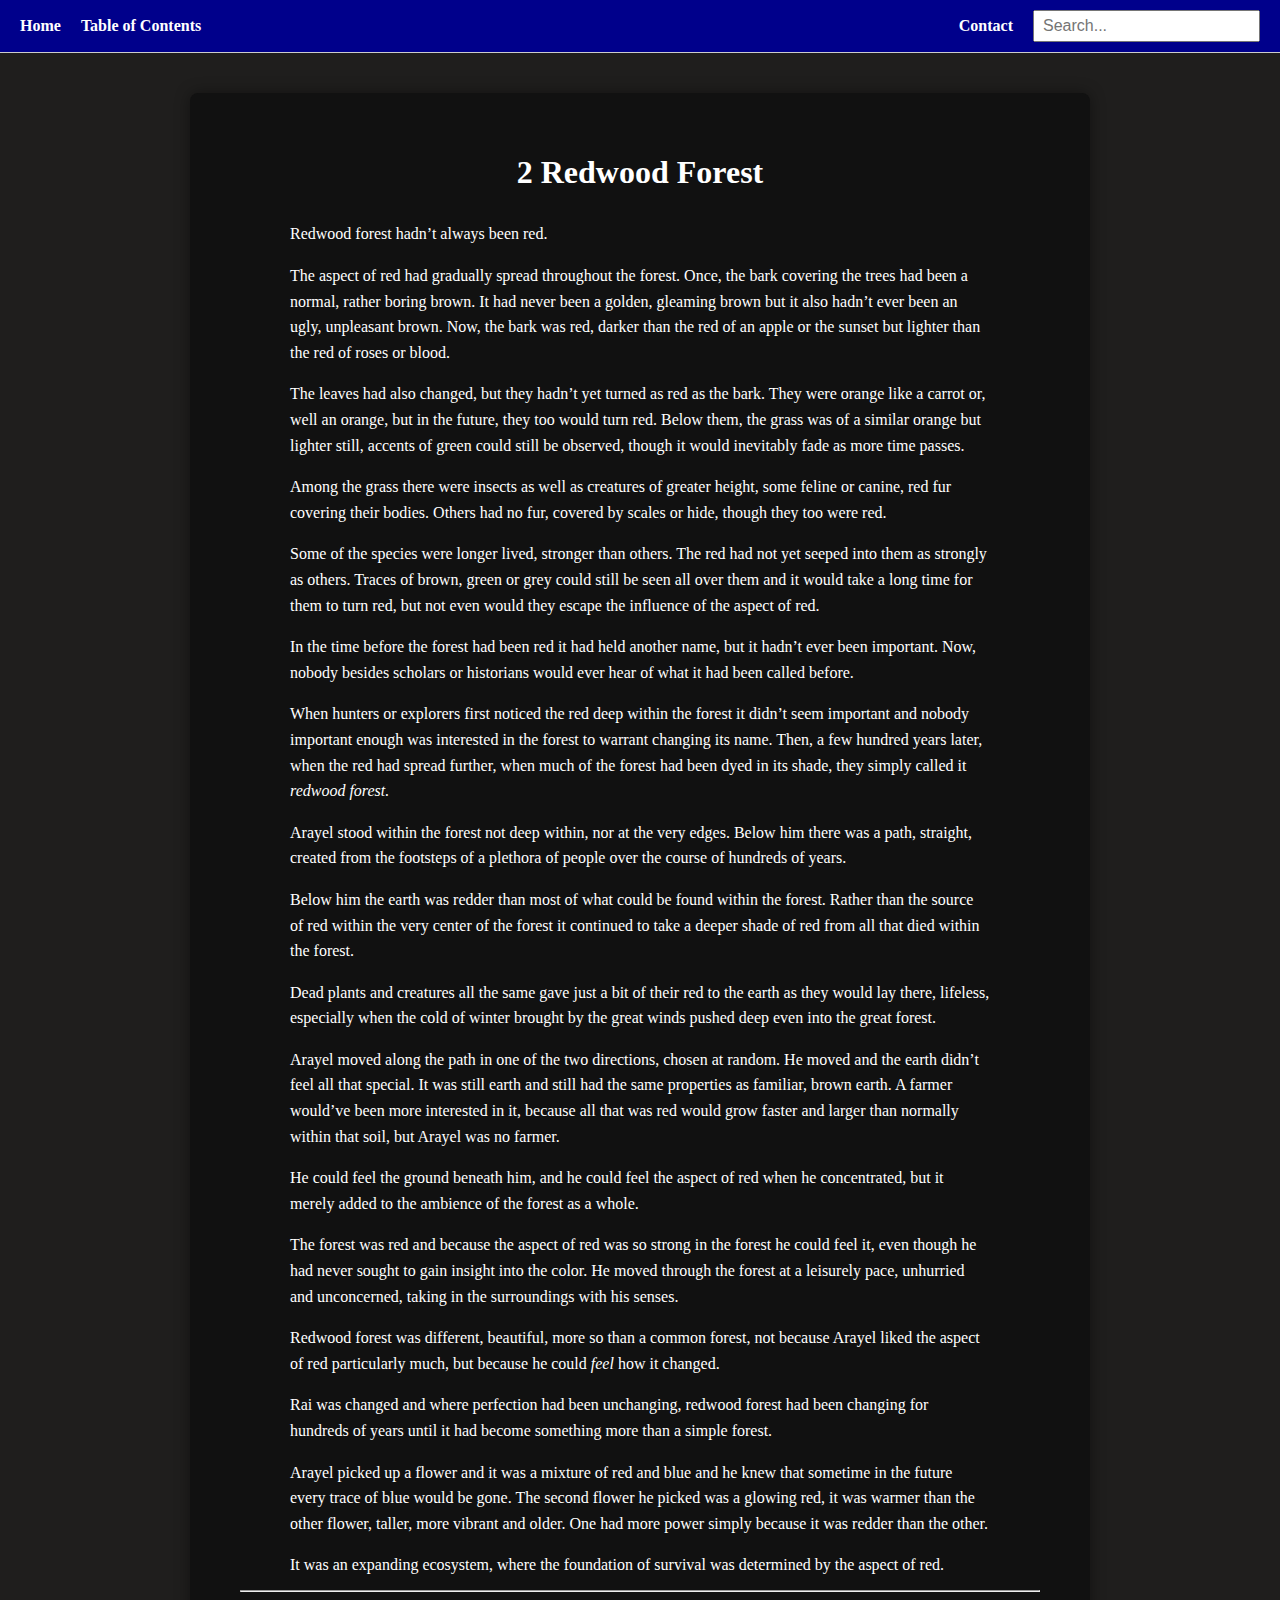
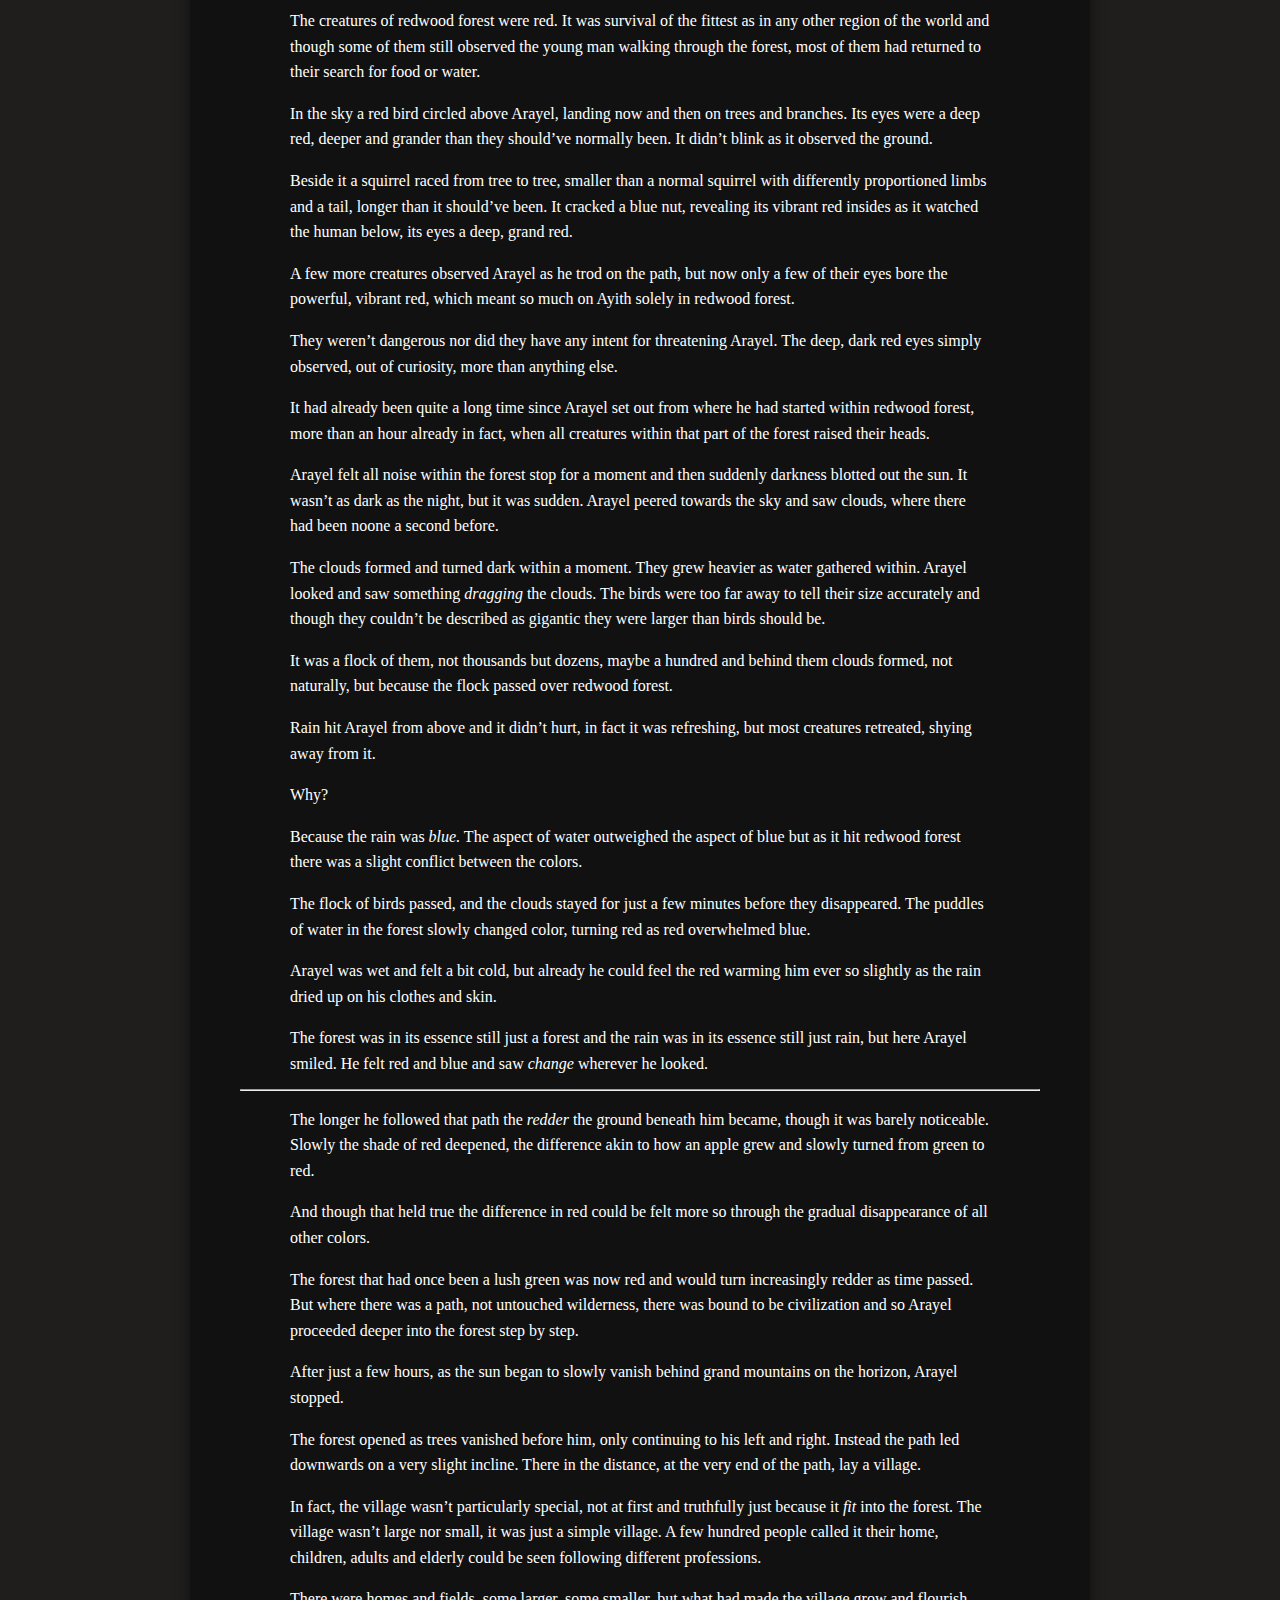
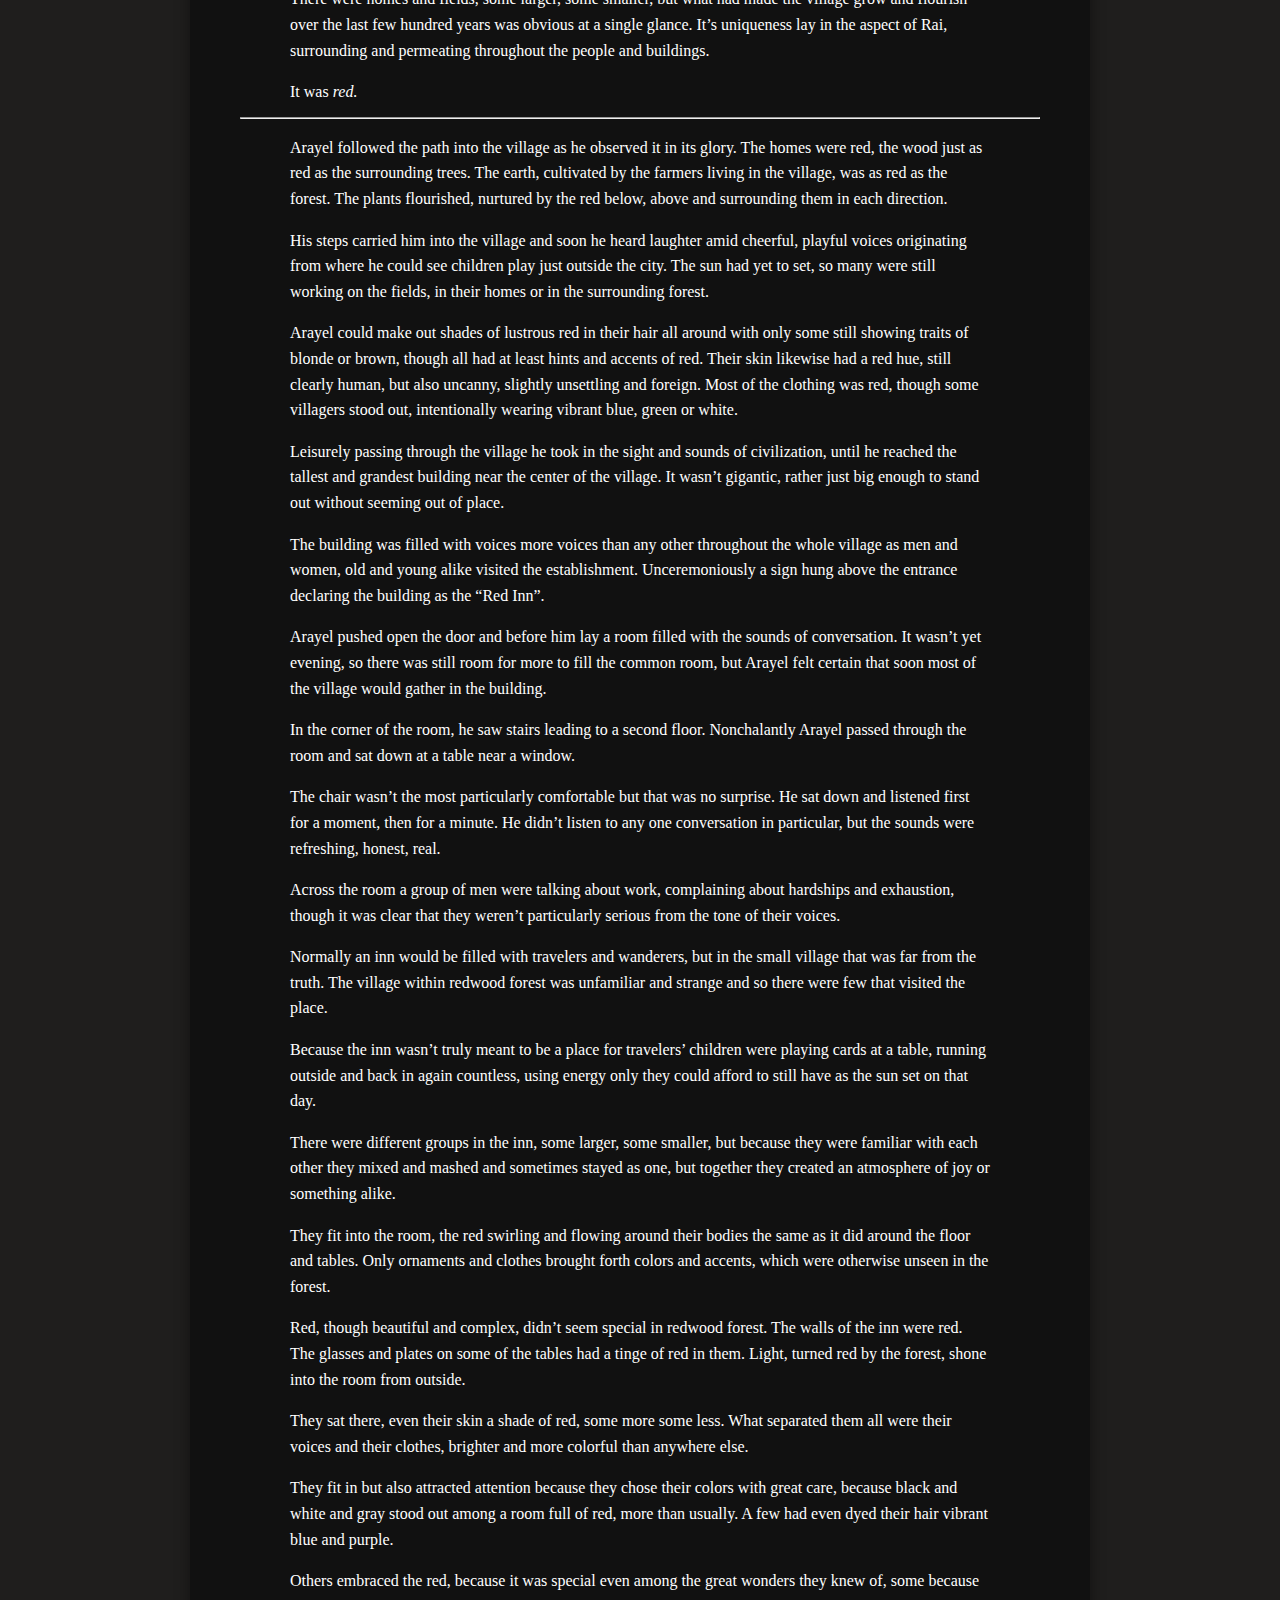
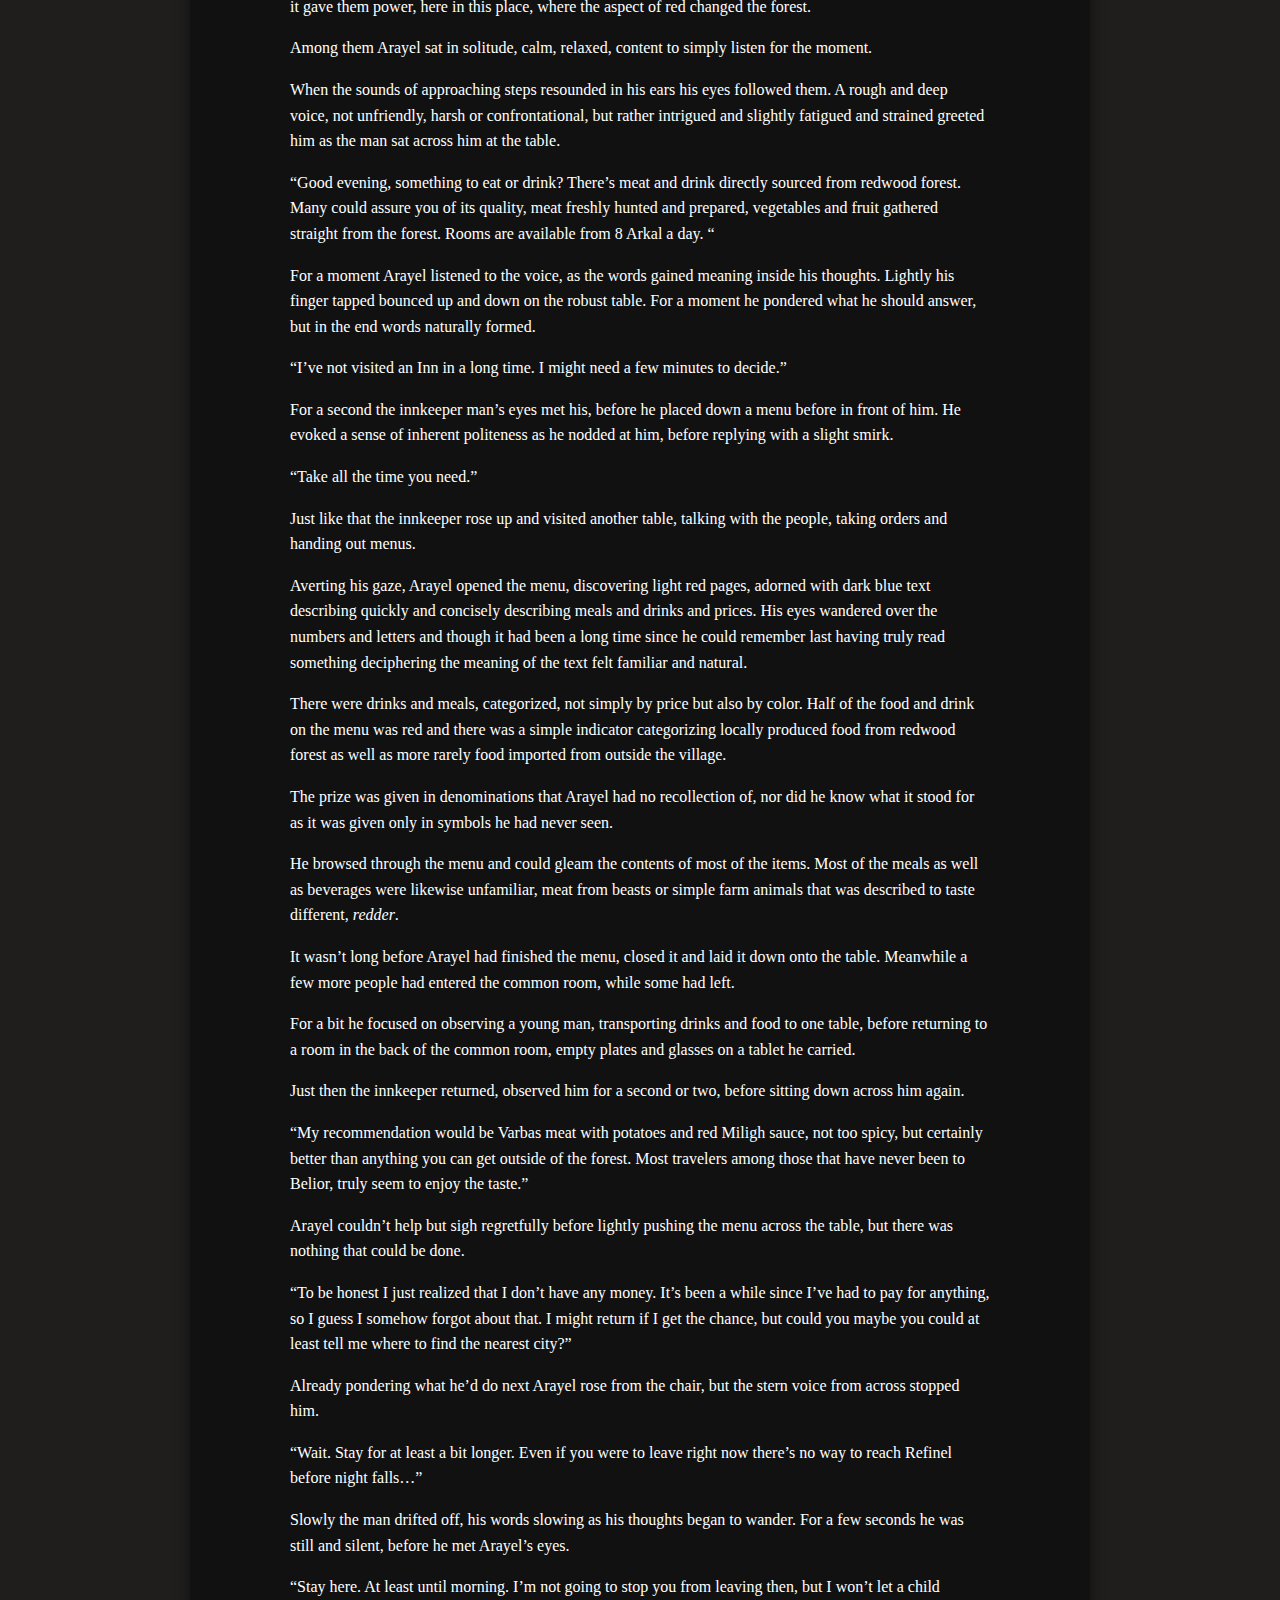
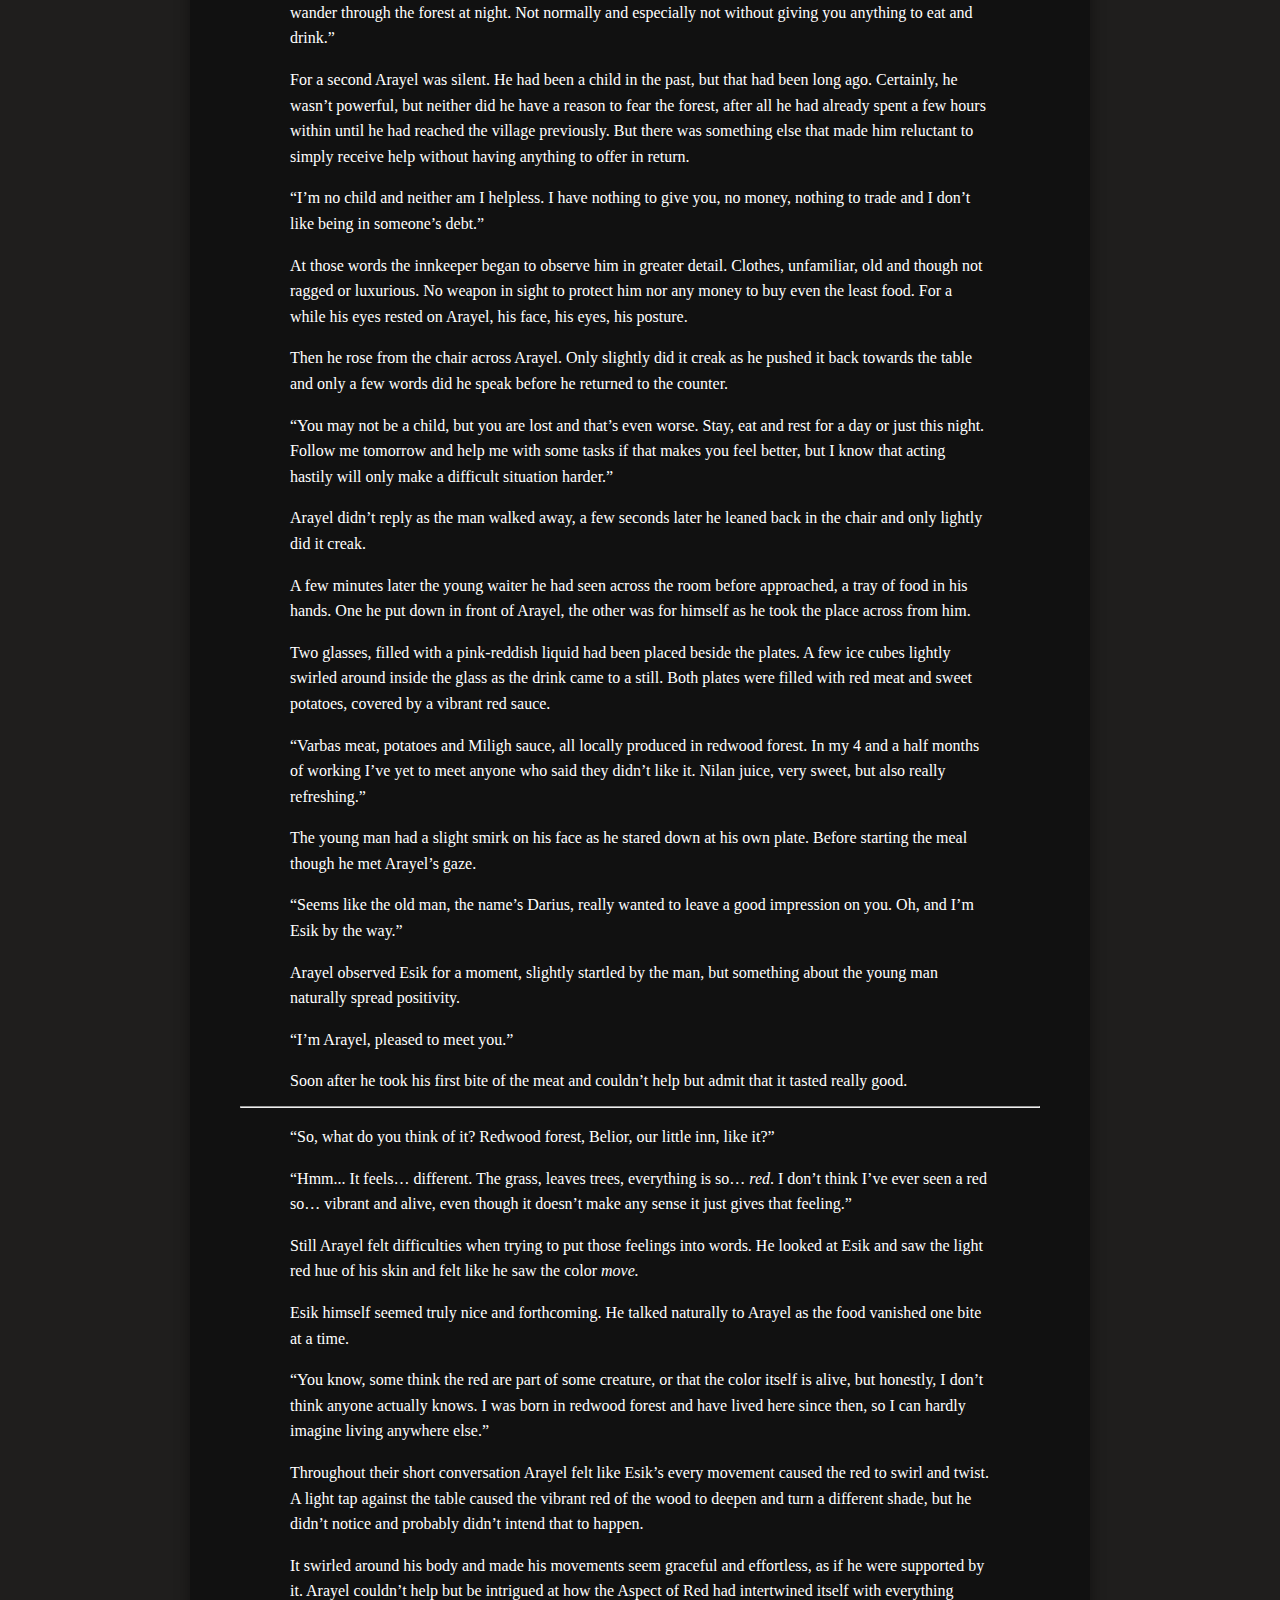
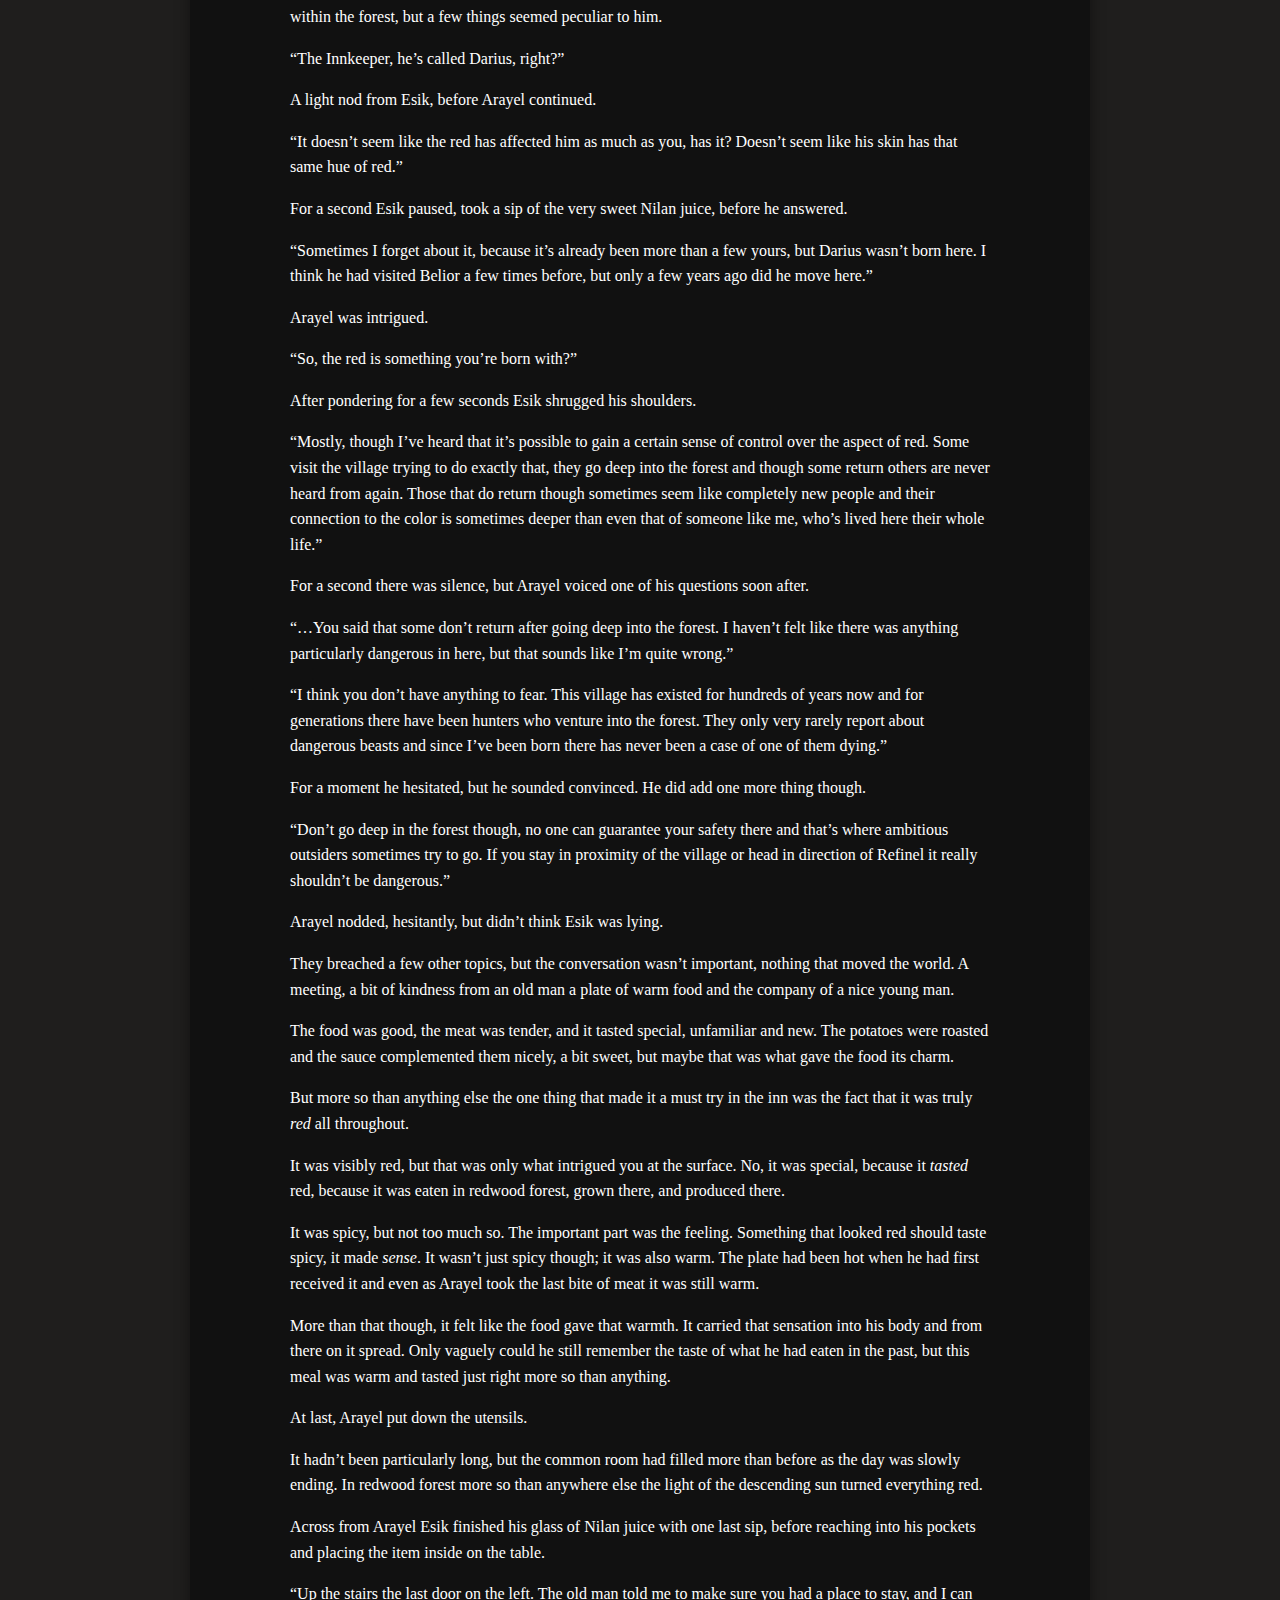
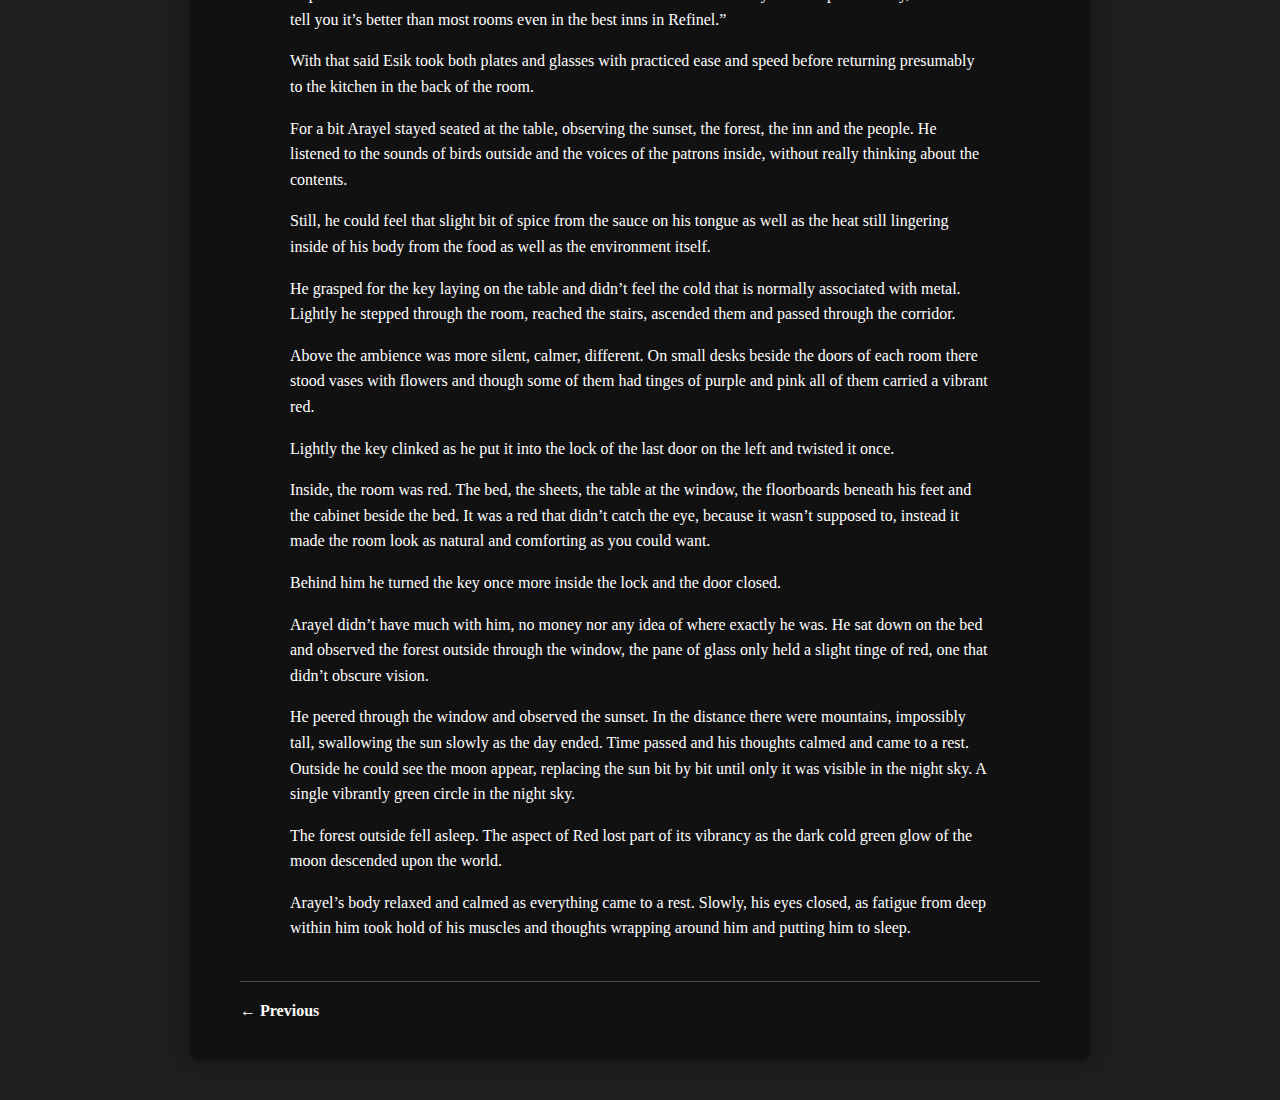
<file: chapters/chapter2.html>
<!DOCTYPE html>
<html lang="en">
<head>
   <meta charset="UTF-8">
   <meta name="viewport" content="width=device-width, initial-scale=1.0">
   <link rel="stylesheet" href="../styles/style.css">
   <title>Why?</title>
</head>
<body>
   <nav class="top-nav">
      <div class="nav-left">
         <a href="/index.html">Home</a>
         <a href="/toc.html">Table of Contents</a>
      </div> 
        
      <div class="nav-center">
         <span class="site-title"></span>
         <!-- Possibly add Logo here as an <img> -->
      </div>

      <div class="nav-right">
         <a href="/contact.html">Contact</a>
         <form class="search-bar">
            <input type="text" placeholder="Search...">
         </form>
      </div>
   </nav>

   <div class="chapter-container">
   <h1><strong>2 Redwood Forest</strong></h1>
   <p>Redwood forest hadn’t always been red.</p>
<p>The aspect of red had gradually spread throughout the forest. Once, the bark covering the trees had been a normal, rather boring brown. It had never been a golden, gleaming brown but it also hadn’t ever been an ugly, unpleasant brown. Now, the bark was red, darker than the red of an apple or the sunset but lighter than the red of roses or blood.</p>
<p>The leaves had also changed, but they hadn’t yet turned as red as the bark. They were orange like a carrot or, well an orange, but in the future, they too would turn red. Below them, the grass was of a similar orange but lighter still, accents of green could still be observed, though it would inevitably fade as more time passes.</p>
<p>Among the grass there were insects as well as creatures of greater height, some feline or canine, red fur covering their bodies. Others had no fur, covered by scales or hide, though they too were red. </p>
<p>Some of the species were longer lived, stronger than others. The red had not yet seeped into them as strongly as others. Traces of brown, green or grey could still be seen all over them and it would take a long time for them to turn red, but not even would they escape the influence of the aspect of red.</p>
<p>In the time before the forest had been red it had held another name, but it hadn’t ever been important. Now, nobody besides scholars or historians would ever hear of what it had been called before. </p>
<p>When hunters or explorers first noticed the red deep within the forest it didn’t seem important and nobody important enough was interested in the forest to warrant changing its name. Then, a few hundred years later, when the red had spread further, when much of the forest had been dyed in its shade, they simply called it <em>redwood forest.</em></p>
<p>Arayel stood within the forest not deep within, nor at the very edges. Below him there was a path, straight, created from the footsteps of a plethora of people over the course of hundreds of years. </p>
<p>Below him the earth was redder than most of what could be found within the forest. Rather than the source of red within the very center of the forest it continued to take a deeper shade of red from all that died within the forest. </p>
<p>Dead plants and creatures all the same gave just a bit of their red to the earth as they would lay there, lifeless, especially when the cold of winter brought by the great winds pushed deep even into the great forest.</p>
<p>Arayel moved along the path in one of the two directions, chosen at random. He moved and the earth didn’t feel all that special. It was still earth and still had the same properties as familiar, brown earth. A farmer would’ve been more interested in it, because all that was red would grow faster and larger than normally within that soil, but Arayel was no farmer. </p>
<p>He could feel the ground beneath him, and he could feel the aspect of red when he concentrated, but it merely added to the ambience of the forest as a whole.</p>
<p>The forest was red and because the aspect of red was so strong in the forest he could feel it, even though he had never sought to gain insight into the color. He moved through the forest at a leisurely pace, unhurried and unconcerned, taking in the surroundings with his senses.</p>
<p>Redwood forest was different, beautiful, more so than a common forest, not because Arayel liked the aspect of red particularly much, but because he could <em>feel</em> how it changed. </p>
<p>Rai was changed and where perfection had been unchanging, redwood forest had been changing for hundreds of years until it had become something more than a simple forest. </p>
<p>Arayel picked up a flower and it was a mixture of red and blue and he knew that sometime in the future every trace of blue would be gone. The second flower he picked was a glowing red, it was warmer than the other flower, taller, more vibrant and older. One had more power simply because it was redder than the other.</p>
<p> It was an expanding ecosystem, where the foundation of survival was determined by the aspect of red. </p>
<hr>
<p>The creatures of redwood forest were red. It was survival of the fittest as in any other region of the world and though some of them still observed the young man walking through the forest, most of them had returned to their search for food or water.</p>
<p>In the sky a red bird circled above Arayel, landing now and then on trees and branches. Its eyes were a deep red, deeper and grander than they should’ve normally been. It didn’t blink as it observed the ground. </p>
<p>Beside it a squirrel raced from tree to tree, smaller than a normal squirrel with differently proportioned limbs and a tail, longer than it should’ve been. It cracked a blue nut, revealing its vibrant red insides as it watched the human below, its eyes a deep, grand red.</p>
<p>A few more creatures observed Arayel as he trod on the path, but now only a few of their eyes bore the powerful, vibrant red, which meant so much on Ayith solely in redwood forest. </p>
<p>They weren’t dangerous nor did they have any intent for threatening Arayel. The deep, dark red eyes simply observed, out of curiosity, more than anything else. </p>
<p>It had already been quite a long time since Arayel set out from where he had started within redwood forest, more than an hour already in fact, when all creatures within that part of the forest raised their heads. </p>
<p>Arayel felt all noise within the forest stop for a moment and then suddenly darkness blotted out the sun. It wasn’t as dark as the night, but it was sudden. Arayel peered towards the sky and saw clouds, where there had been noone a second before. </p>
<p>The clouds formed and turned dark within a moment. They grew heavier as water gathered within. Arayel looked and saw something <em>dragging</em> the clouds. The birds were too far away to tell their size accurately and though they couldn’t be described as gigantic they were larger than birds should be. </p>
<p>It was a flock of them, not thousands but dozens, maybe a hundred and behind them clouds formed, not naturally, but because the flock passed over redwood forest. </p>
<p>Rain hit Arayel from above and it didn’t hurt, in fact it was refreshing, but most creatures retreated, shying away from it. </p>
<p>Why?</p>
<p>Because the rain was <em>blue.</em> The aspect of water outweighed the aspect of blue but as it hit redwood forest there was a slight conflict between the colors. </p>
<p>The flock of birds passed, and the clouds stayed for just a few minutes before they disappeared. The puddles of water in the forest slowly changed color, turning red as red overwhelmed blue. </p>
<p>Arayel was wet and felt a bit cold, but already he could feel the red warming him ever so slightly as the rain dried up on his clothes and skin. </p>
<p>The forest was in its essence still just a forest and the rain was in its essence still just rain, but here Arayel smiled. He felt red and blue and saw <em>change</em> wherever he looked.</p>
<hr>
<p>The longer he followed that path the <em>redder</em> the ground beneath him became, though it was barely noticeable<em>.</em> Slowly the shade of red deepened, the difference akin to how an apple grew and slowly turned from green to red. </p>
<p>And though that held true the difference in red could be felt more so through the gradual disappearance of all other colors. </p>
<p>The forest that had once been a lush green was now red and would turn increasingly redder as time passed. But where there was a path, not untouched wilderness, there was bound to be civilization and so Arayel proceeded deeper into the forest step by step.</p>
<p>After just a few hours, as the sun began to slowly vanish behind grand mountains on the horizon, Arayel stopped. </p>
<p>The forest opened as trees vanished before him, only continuing to his left and right. Instead the path led downwards on a very slight incline. There in the distance, at the very end of the path, lay a village. </p>
<p>In fact, the village wasn’t particularly special, not at first and truthfully just because it <em>fit</em> into the forest. The village wasn’t large nor small, it was just a simple village. A few hundred people called it their home, children, adults and elderly could be seen following different professions.</p>
<p>There were homes and fields, some larger, some smaller, but what had made the village grow and flourish over the last few hundred years was obvious at a single glance. It’s uniqueness lay in the aspect of Rai, surrounding and permeating throughout the people and buildings.</p>
<p>It was <em>red.</em></p>
<hr>
<p>Arayel followed the path into the village as he observed it in its glory. The homes were red, the wood just as red as the surrounding trees. The earth, cultivated by the farmers living in the village, was as red as the forest. The plants flourished, nurtured by the red below, above and surrounding them in each direction.</p>
<p>His steps carried him into the village and soon he heard laughter amid cheerful, playful voices originating from where he could see children play just outside the city. The sun had yet to set, so many were still working on the fields, in their homes or in the surrounding forest.</p>
<p>Arayel could make out shades of lustrous red in their hair all around with only some still showing traits of blonde or brown, though all had at least hints and accents of red. Their skin likewise had a red hue, still clearly human, but also uncanny, slightly unsettling and foreign. Most of the clothing was red, though some villagers stood out, intentionally wearing vibrant blue, green or white. </p>
<p>Leisurely passing through the village he took in the sight and sounds of civilization, until he reached the tallest and grandest building near the center of the village. It wasn’t gigantic, rather just big enough to stand out without seeming out of place. </p>
<p>The building was filled with voices more voices than any other throughout the whole village as men and women, old and young alike visited the establishment. Unceremoniously a sign hung above the entrance declaring the building as the “Red Inn”.</p>
<p>Arayel pushed open the door and before him lay a room filled with the sounds of conversation. It wasn’t yet evening, so there was still room for more to fill the common room, but Arayel felt certain that soon most of the village would gather in the building.</p>
<p>In the corner of the room, he saw stairs leading to a second floor. Nonchalantly Arayel passed through the room and sat down at a table near a window.</p>
<p>The chair wasn’t the most particularly comfortable but that was no surprise. He sat down and listened first for a moment, then for a minute. He didn’t listen to any one conversation in particular, but the sounds were refreshing, honest, real. </p>
<p>Across the room a group of men were talking about work, complaining about hardships and exhaustion, though it was clear that they weren’t particularly serious from the tone of their voices.</p>
<p>Normally an inn would be filled with travelers and wanderers, but in the small village that was far from the truth. The village within redwood forest was unfamiliar and strange and so there were few that visited the place. </p>
<p>Because the inn wasn’t truly meant to be a place for travelers’ children were playing cards at a table, running outside and back in again countless, using energy only they could afford to still have as the sun set on that day.</p>
<p>There were different groups in the inn, some larger, some smaller, but because they were familiar with each other they mixed and mashed and sometimes stayed as one, but together they created an atmosphere of joy or something alike. </p>
<p>They fit into the room, the red swirling and flowing around their bodies the same as it did around the floor and tables. Only ornaments and clothes brought forth colors and accents, which were otherwise unseen in the forest.</p>
<p>Red, though beautiful and complex, didn’t seem special in redwood forest. The walls of the inn were red. The glasses and plates on some of the tables had a tinge of red in them. Light, turned red by the forest, shone into the room from outside.</p>
<p>They sat there, even their skin a shade of red, some more some less. What separated them all were their voices and their clothes, brighter and more colorful than anywhere else. </p>
<p>They fit in but also attracted attention because they chose their colors with great care, because black and white and gray stood out among a room full of red, more than usually. A few had even dyed their hair vibrant blue and purple.</p>
<p>Others embraced the red, because it was special even among the great wonders they knew of, some because it gave them power, here in this place, where the aspect of red changed the forest.</p>
<p>Among them Arayel sat in solitude, calm, relaxed, content to simply listen for the moment. </p>
<p>When the sounds of approaching steps resounded in his ears his eyes followed them. A rough and deep voice, not unfriendly, harsh or confrontational, but rather intrigued and slightly fatigued and strained greeted him as the man sat across him at the table.</p>
<p>“Good evening, something to eat or drink? There’s meat and drink directly sourced from redwood forest. Many could assure you of its quality, meat freshly hunted and prepared, vegetables and fruit gathered straight from the forest. Rooms are available from 8 Arkal a day. “</p>
<p>For a moment Arayel listened to the voice, as the words gained meaning inside his thoughts. Lightly his finger tapped bounced up and down on the robust table. For a moment he pondered what he should answer, but in the end words naturally formed.</p>
<p>“I’ve not visited an Inn in a long time. I might need a few minutes to decide.”</p>
<p>For a second the innkeeper man’s eyes met his, before he placed down a menu before in front of him. He evoked a sense of inherent politeness as he nodded at him, before replying with a slight smirk. </p>
<p>“Take all the time you need.”</p>
<p>Just like that the innkeeper rose up and visited another table, talking with the people, taking orders and handing out menus. </p>
<p>Averting his gaze, Arayel opened the menu, discovering light red pages, adorned with dark blue text describing quickly and concisely describing meals and drinks and prices. His eyes wandered over the numbers and letters and though it had been a long time since he could remember last having truly read something deciphering the meaning of the text felt familiar and natural.</p>
<p>There were drinks and meals, categorized, not simply by price but also by color. Half of the food and drink on the menu was red and there was a simple indicator categorizing locally produced food from redwood forest as well as more rarely food imported from outside the village. </p>
<p>The prize was given in denominations that Arayel had no recollection of, nor did he know what it stood for as it was given only in symbols he had never seen.</p>
<p>He browsed through the menu and could gleam the contents of most of the items. Most of the meals as well as beverages were likewise unfamiliar, meat from beasts or simple farm animals that was described to taste different, <em>redder</em>.</p>
<p>It wasn’t long before Arayel had finished the menu, closed it and laid it down onto the table. Meanwhile a few more people had entered the common room, while some had left.</p>
<p>For a bit he focused on observing a young man, transporting drinks and food to one table, before returning to a room in the back of the common room, empty plates and glasses on a tablet he carried. </p>
<p>Just then the innkeeper returned, observed him for a second or two, before sitting down across him again. </p>
<p>“My recommendation would be Varbas meat with potatoes and red Miligh sauce, not too spicy, but certainly better than anything you can get outside of the forest. Most travelers among those that have never been to Belior, truly seem to enjoy the taste.”</p>
<p>Arayel couldn’t help but sigh regretfully before lightly pushing the menu across the table, but there was nothing that could be done.</p>
<p>“To be honest I just realized that I don’t have any money. It’s been a while since I’ve had to pay for anything, so I guess I somehow forgot about that. I might return if I get the chance, but could you maybe you could at least tell me where to find the nearest city?”</p>
<p>Already pondering what he’d do next Arayel rose from the chair, but the stern voice from across stopped him.</p>
<p>“Wait. Stay for at least a bit longer. Even if you were to leave right now there’s no way to reach Refinel before night falls…”</p>
<p>Slowly the man drifted off, his words slowing as his thoughts began to wander. For a few seconds he was still and silent, before he met Arayel’s eyes. </p>
<p>“Stay here. At least until morning. I’m not going to stop you from leaving then, but I won’t let a child wander through the forest at night. Not normally and especially not without giving you anything to eat and drink.”</p>
<p>For a second Arayel was silent. He had been a child in the past, but that had been long ago. Certainly, he wasn’t powerful, but neither did he have a reason to fear the forest, after all he had already spent a few hours within until he had reached the village previously. But there was something else that made him reluctant to simply receive help without having anything to offer in return.</p>
<p>“I’m no child and neither am I helpless. I have nothing to give you, no money, nothing to trade and I don’t like being in someone’s debt.”</p>
<p>At those words the innkeeper began to observe him in greater detail. Clothes, unfamiliar, old and though not ragged or luxurious. No weapon in sight to protect him nor any money to buy even the least food. For a while his eyes rested on Arayel, his face, his eyes, his posture.</p>
<p>Then he rose from the chair across Arayel. Only slightly did it creak as he pushed it back towards the table and only a few words did he speak before he returned to the counter. </p>
<p>“You may not be a child, but you are lost and that’s even worse. Stay, eat and rest for a day or just this night. Follow me tomorrow and help me with some tasks if that makes you feel better, but I know that acting hastily will only make a difficult situation harder.”</p>
<p>Arayel didn’t reply as the man walked away, a few seconds later he leaned back in the chair and only lightly did it creak.</p>
<p>A few minutes later the young waiter he had seen across the room before approached, a tray of food in his hands. One he put down in front of Arayel, the other was for himself as he took the place across from him.</p>
<p>Two glasses, filled with a pink-reddish liquid had been placed beside the plates. A few ice cubes lightly swirled around inside the glass as the drink came to a still. Both plates were filled with red meat and sweet potatoes, covered by a vibrant red sauce. </p>
<p>“Varbas meat, potatoes and Miligh sauce, all locally produced in redwood forest. In my 4 and a half months of working I’ve yet to meet anyone who said they didn’t like it. Nilan juice, very sweet, but also really refreshing.”</p>
<p>The young man had a slight smirk on his face as he stared down at his own plate. Before starting the meal though he met Arayel’s gaze.</p>
<p>“Seems like the old man, the name’s Darius, really wanted to leave a good impression on you. Oh, and I’m Esik by the way.”</p>
<p>Arayel observed Esik for a moment, slightly startled by the man, but something about the young man naturally spread positivity. </p>
<p>“I’m Arayel, pleased to meet you.”</p>
<p>Soon after he took his first bite of the meat and couldn’t help but admit that it tasted really good. </p>
<hr>
<p>“So, what do you think of it? Redwood forest, Belior, our little inn, like it?”</p>
<p>“Hmm... It feels… different. The grass, leaves trees, everything is so… <em>red</em>. I don’t think I’ve ever seen a red so… vibrant and alive, even though it doesn’t make any sense it just gives that feeling.”</p>
<p>Still Arayel felt difficulties when trying to put those feelings into words. He looked at Esik and saw the light red hue of his skin and felt like he saw the color <em>move.</em></p>
<p>Esik himself seemed truly nice and forthcoming. He talked naturally to Arayel as the food vanished one bite at a time.  </p>
<p>“You know, some think the red are part of some creature, or that the color itself is alive, but honestly, I don’t think anyone actually knows. I was born in redwood forest and have lived here since then, so I can hardly imagine living anywhere else.”</p>
<p>Throughout their short conversation Arayel felt like Esik’s every movement caused the red to swirl and twist. A light tap against the table caused the vibrant red of the wood to deepen and turn a different shade, but he didn’t notice and probably didn’t intend that to happen.</p>
<p>It swirled around his body and made his movements seem graceful and effortless, as if he were supported by it. Arayel couldn’t help but be intrigued at how the Aspect of Red had intertwined itself with everything within the forest, but a few things seemed peculiar to him.</p>
<p>“The Innkeeper, he’s called Darius, right?”</p>
<p>A light nod from Esik, before Arayel continued. </p>
<p>“It doesn’t seem like the red has affected him as much as you, has it? Doesn’t seem like his skin has that same hue of red.”</p>
<p>For a second Esik paused, took a sip of the very sweet Nilan juice, before he answered.</p>
<p>“Sometimes I forget about it, because it’s already been more than a few yours, but Darius wasn’t born here. I think he had visited Belior a few times before, but only a few years ago did he move here.”</p>
<p>Arayel was intrigued.</p>
<p>“So, the red is something you’re born with?”</p>
<p>After pondering for a few seconds Esik shrugged his shoulders.</p>
<p>“Mostly, though I’ve heard that it’s possible to gain a certain sense of control over the aspect of red. Some visit the village trying to do exactly that, they go deep into the forest and though some return others are never heard from again. Those that do return though sometimes seem like completely new people and their connection to the color is sometimes deeper than even that of someone like me, who’s lived here their whole life.”</p>
<p>For a second there was silence, but Arayel voiced one of his questions soon after.</p>
<p>“…You said that some don’t return after going deep into the forest. I haven’t felt like there was anything particularly dangerous in here, but that sounds like I’m quite wrong.”</p>
<p>“I think you don’t have anything to fear. This village has existed for hundreds of years now and for generations there have been hunters who venture into the forest. They only very rarely report about dangerous beasts and since I’ve been born there has never been a case of one of them dying.”</p>
<p>For a moment he hesitated, but he sounded convinced. He did add one more thing though.</p>
<p>“Don’t go deep in the forest though, no one can guarantee your safety there and that’s where ambitious outsiders sometimes try to go. If you stay in proximity of the village or head in direction of Refinel it really shouldn’t be dangerous.”</p>
<p>Arayel nodded, hesitantly, but didn’t think Esik was lying.</p>
<p>They breached a few other topics, but the conversation wasn’t important, nothing that moved the world. A meeting, a bit of kindness from an old man a plate of warm food and the company of a nice young man. </p>
<p>The food was good, the meat was tender, and it tasted special, unfamiliar and new. The potatoes were roasted and the sauce complemented them nicely, a bit sweet, but maybe that was what gave the food its charm. </p>
<p>But more so than anything else the one thing that made it a must try in the inn was the fact that it was truly <em>red</em> all throughout. </p>
<p>It was visibly red, but that was only what intrigued you at the surface. No, it was special, because it <em>tasted</em> red, because it was eaten in redwood forest, grown there, and produced there. </p>
<p>It was spicy, but not too much so. The important part was the feeling. Something that looked red should taste spicy, it made <em>sense</em>. It wasn’t just spicy though; it was also warm. The plate had been hot when he had first received it and even as Arayel took the last bite of meat it was still warm.</p>
<p>More than that though, it felt like the food gave that warmth. It carried that sensation into his body and from there on it spread. Only vaguely could he still remember the taste of what he had eaten in the past, but this meal was warm and tasted just right more so than anything.</p>
<p>At last, Arayel put down the utensils.</p>
<p>It hadn’t been particularly long, but the common room had filled more than before as the day was slowly ending. In redwood forest more so than anywhere else the light of the descending sun turned everything red.</p>
<p>Across from Arayel Esik finished his glass of Nilan juice with one last sip, before reaching into his pockets and placing the item inside on the table. </p>
<p>“Up the stairs the last door on the left. The old man told me to make sure you had a place to stay, and I can tell you it’s better than most rooms even in the best inns in Refinel.”</p>
<p>With that said Esik took both plates and glasses with practiced ease and speed before returning presumably to the kitchen in the back of the room.</p>
<p>For a bit Arayel stayed seated at the table, observing the sunset, the forest, the inn and the people. He listened to the sounds of birds outside and the voices of the patrons inside, without really thinking about the contents. </p>
<p>Still, he could feel that slight bit of spice from the sauce on his tongue as well as the heat still lingering inside of his body from the food as well as the environment itself. </p>
<p> He grasped for the key laying on the table and didn’t feel the cold that is normally associated with metal. Lightly he stepped through the room, reached the stairs, ascended them and passed through the corridor.</p>
<p>Above the ambience was more silent, calmer, different. On small desks beside the doors of each room there stood vases with flowers and though some of them had tinges of purple and pink all of them carried a vibrant red. </p>
<p>Lightly the key clinked as he put it into the lock of the last door on the left and twisted it once. </p>
<p>Inside, the room was red. The bed, the sheets, the table at the window, the floorboards beneath his feet and the cabinet beside the bed. It was a red that didn’t catch the eye, because it wasn’t supposed to, instead it made the room look as natural and comforting as you could want.</p>
<p>Behind him he turned the key once more inside the lock and the door closed. </p>
<p>Arayel didn’t have much with him, no money nor any idea of where exactly he was. He sat down on the bed and observed the forest outside through the window, the pane of glass only held a slight tinge of red, one that didn’t obscure vision. </p>
<p>He peered through the window and observed the sunset. In the distance there were mountains, impossibly tall, swallowing the sun slowly as the day ended. Time passed and his thoughts calmed and came to a rest. Outside he could see the moon appear, replacing the sun bit by bit until only it was visible in the night sky. A single vibrantly green circle in the night sky. </p>
<p>The forest outside fell asleep. The aspect of Red lost part of its vibrancy as the dark cold green glow of the moon descended upon the world. </p>
<p>Arayel’s body relaxed and calmed as everything came to a rest. Slowly, his eyes closed, as fatigue from deep within him took hold of his muscles and thoughts wrapping around him and putting him to sleep.</p>
   <div id="chapter-nav"></div>
   <!--
   <div class="chapter-nav">
      <a class="prev-chapter" href="chapter1.html">← Previous</a>
      <a class="next-chapter" href="chapter2.html">Next →</a>
   </div>
   -->
   </div>
   <script src="chapter-nav.js"></script>
</body>
</html>
</file>
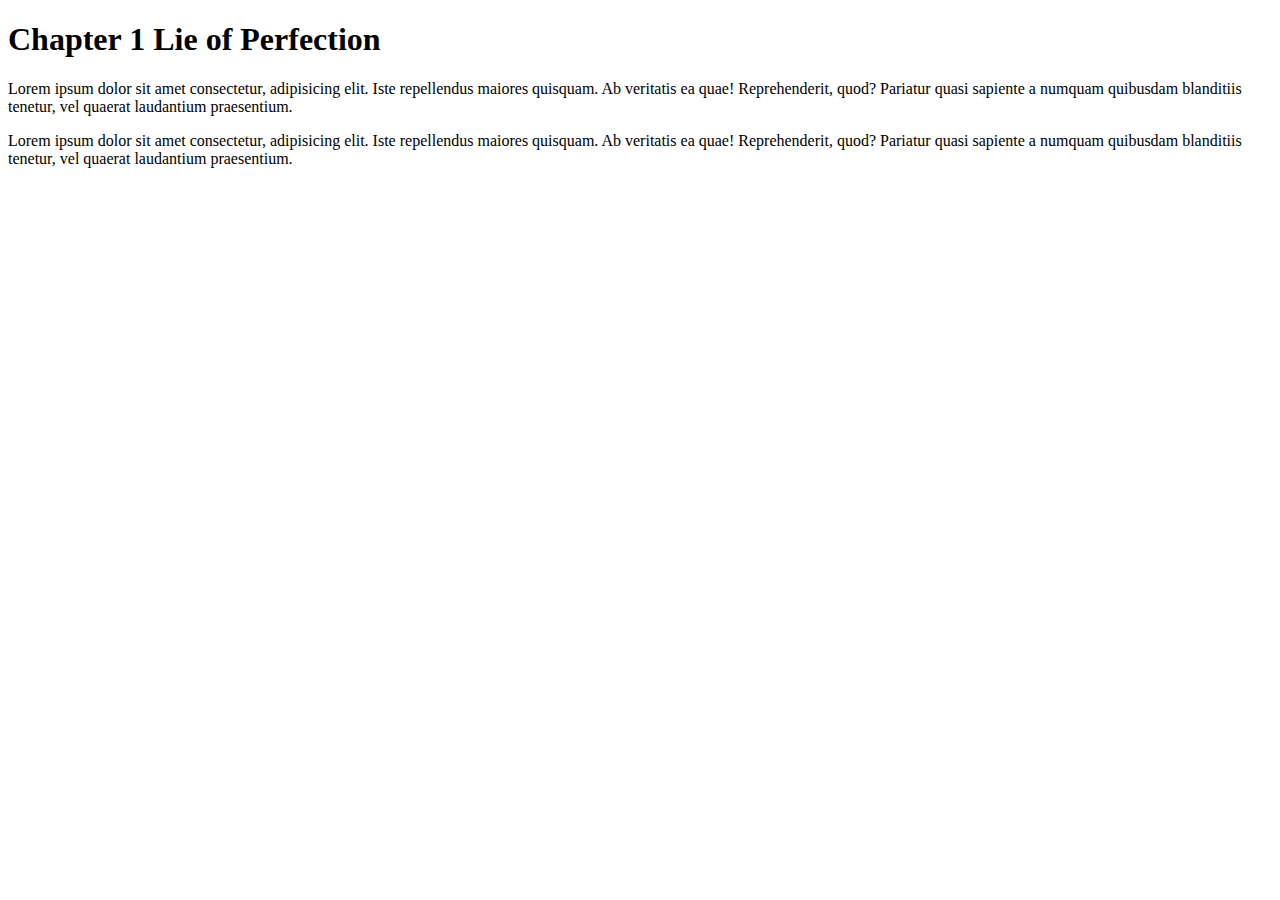
<file: Website/page2.html>
<!DOCTYPE html>
<html lang="en">
<head>
    <meta charset="UTF-8">
    <meta name="viewport" content="width=device-width, initial-scale=1.0">
    <title>Document</title>
</head>
<body>
    <h1> Chapter 1 Lie of Perfection</h1>
    
    <p> Lorem ipsum dolor sit amet consectetur, adipisicing elit. Iste repellendus maiores quisquam. Ab veritatis ea quae! Reprehenderit, quod? Pariatur quasi sapiente a numquam quibusdam blanditiis tenetur, vel quaerat laudantium praesentium.</p>
    <p> Lorem ipsum dolor sit amet consectetur, adipisicing elit. Iste repellendus maiores quisquam. Ab veritatis ea quae! Reprehenderit, quod? Pariatur quasi sapiente a numquam quibusdam blanditiis tenetur, vel quaerat laudantium praesentium.</p>
    
</body>
</html>
</file>
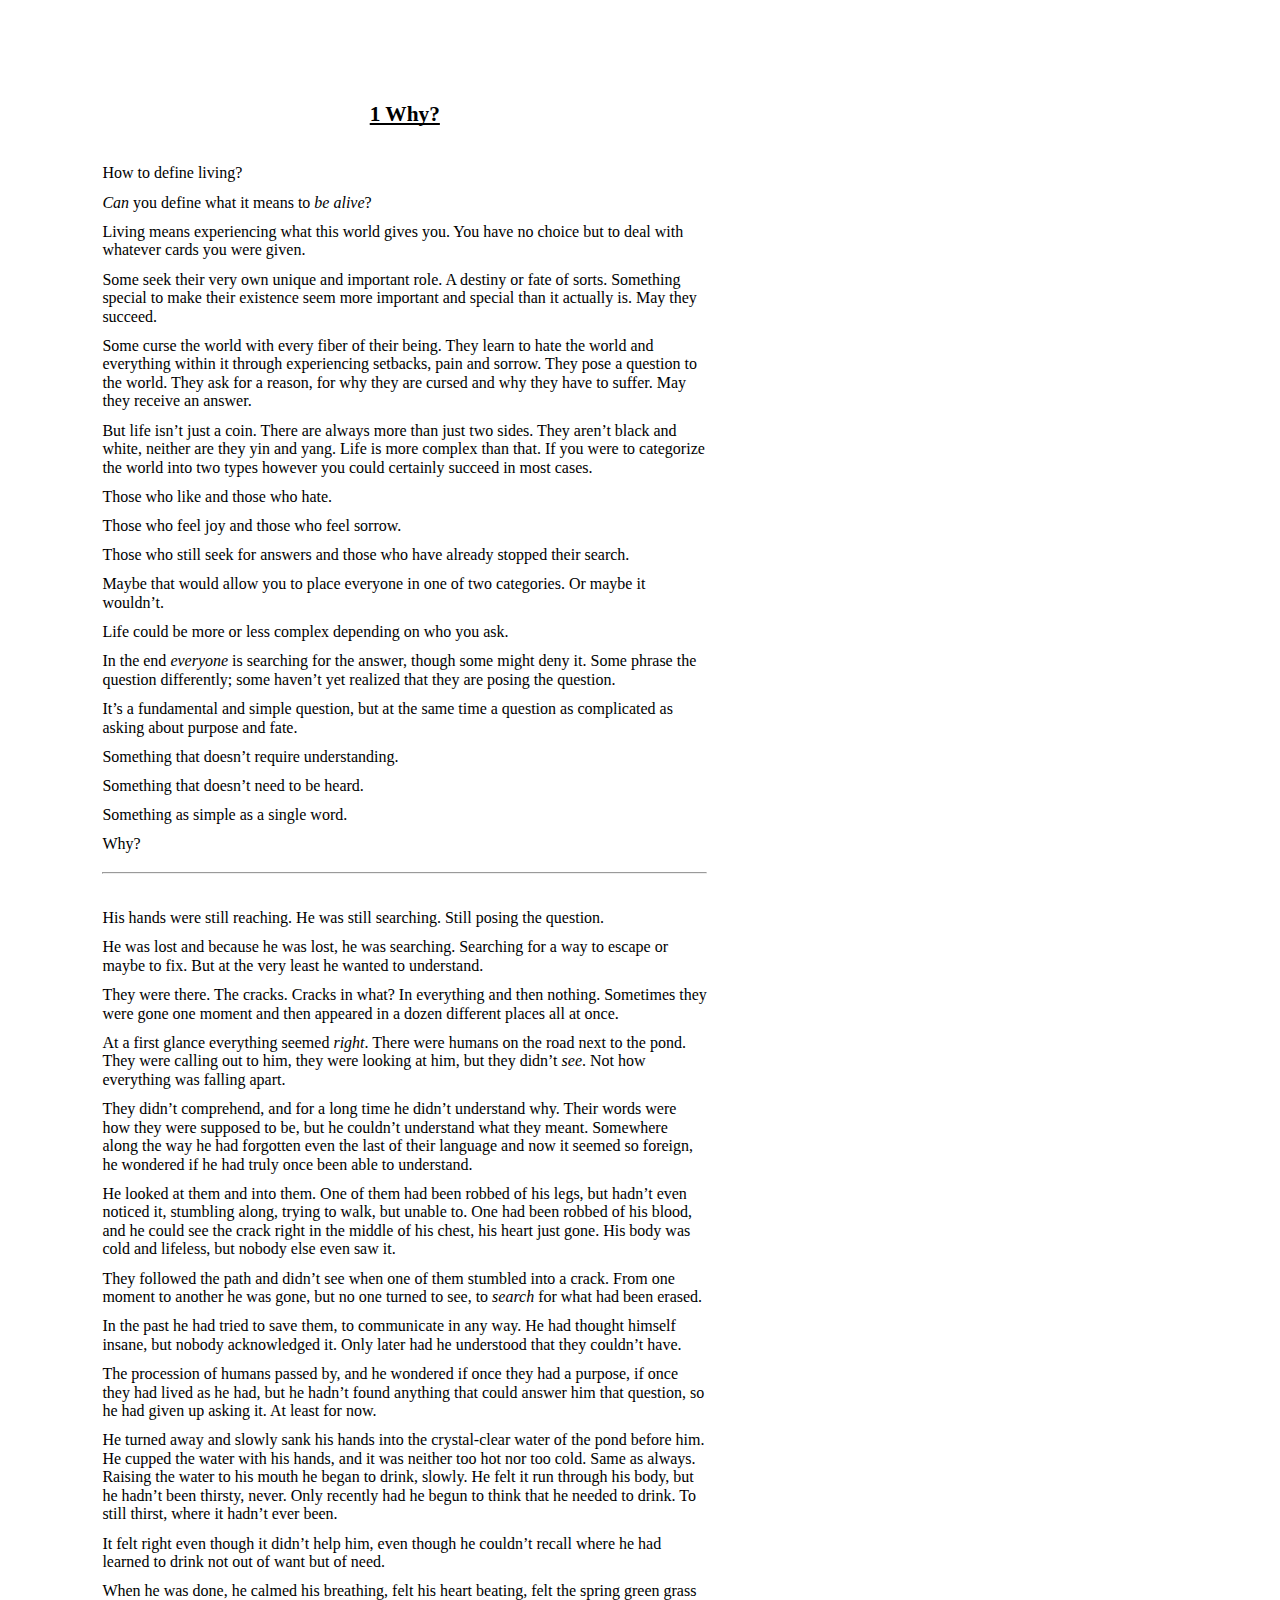
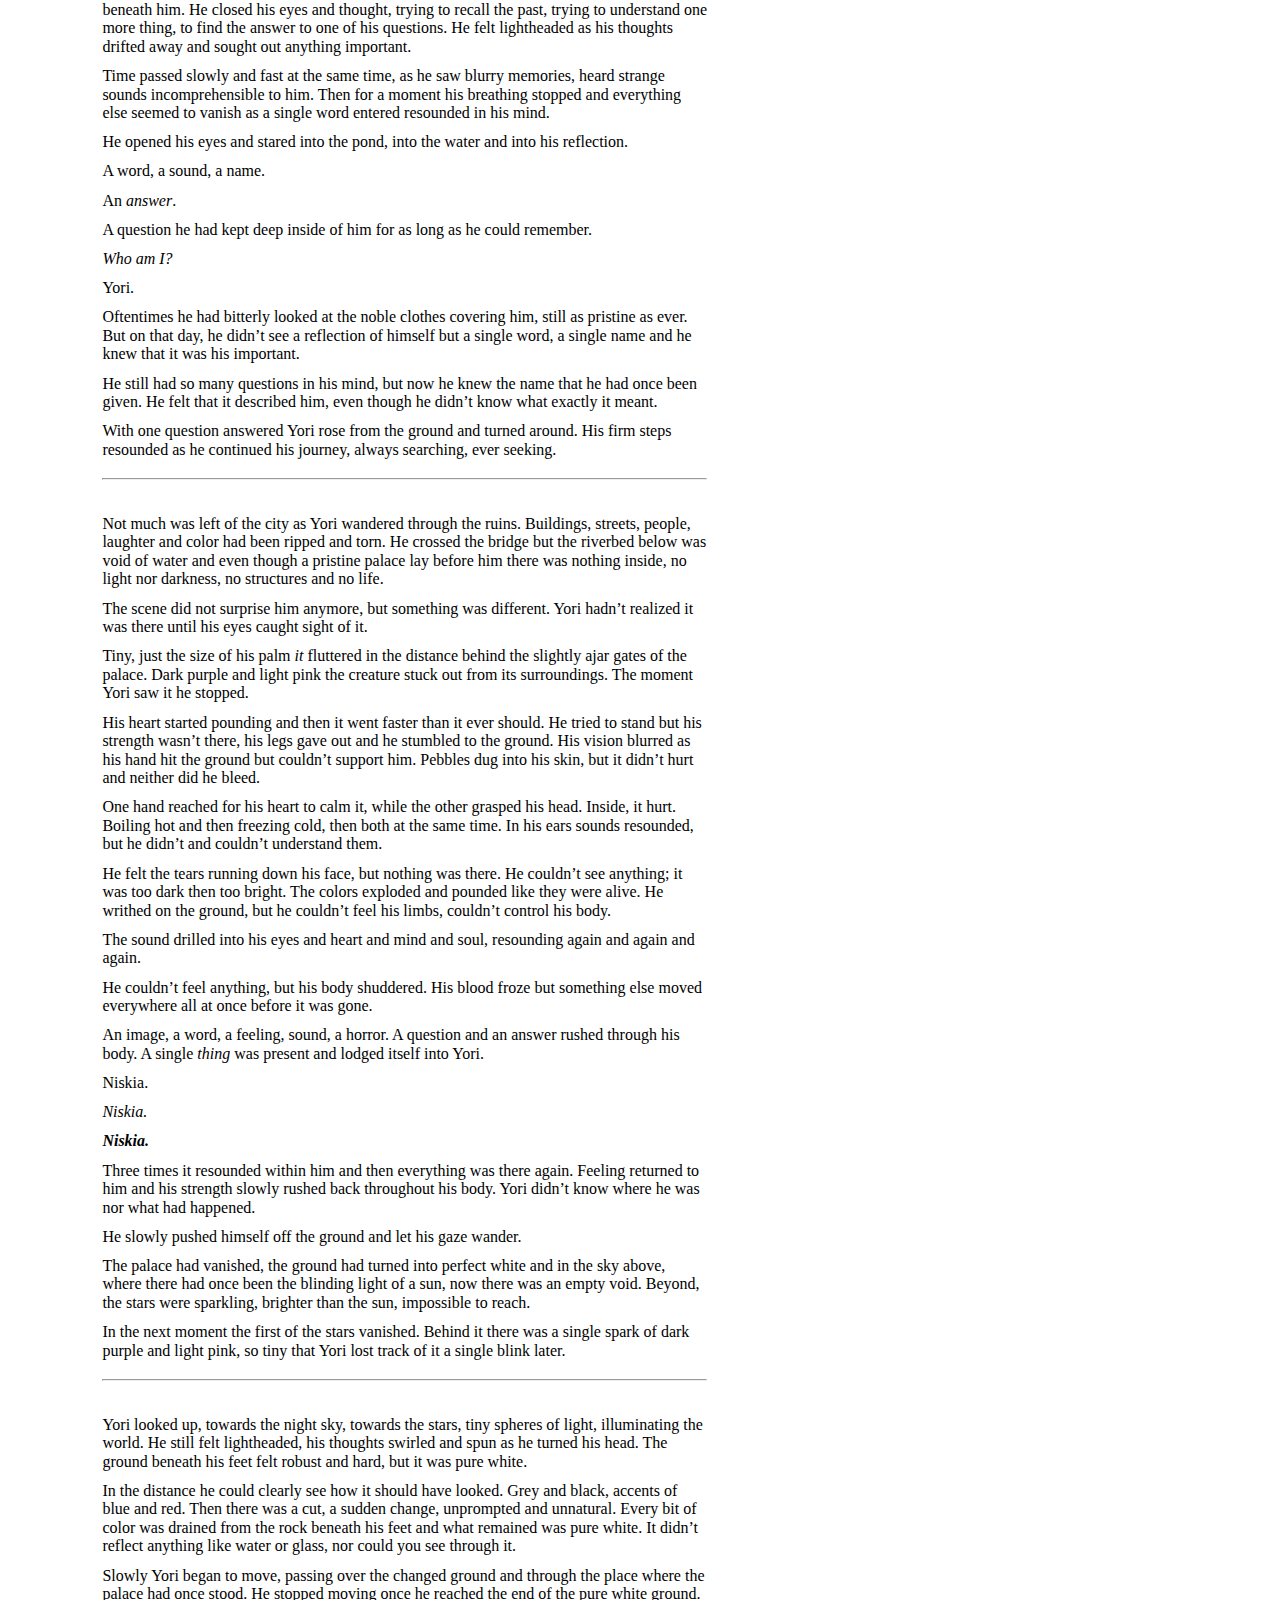
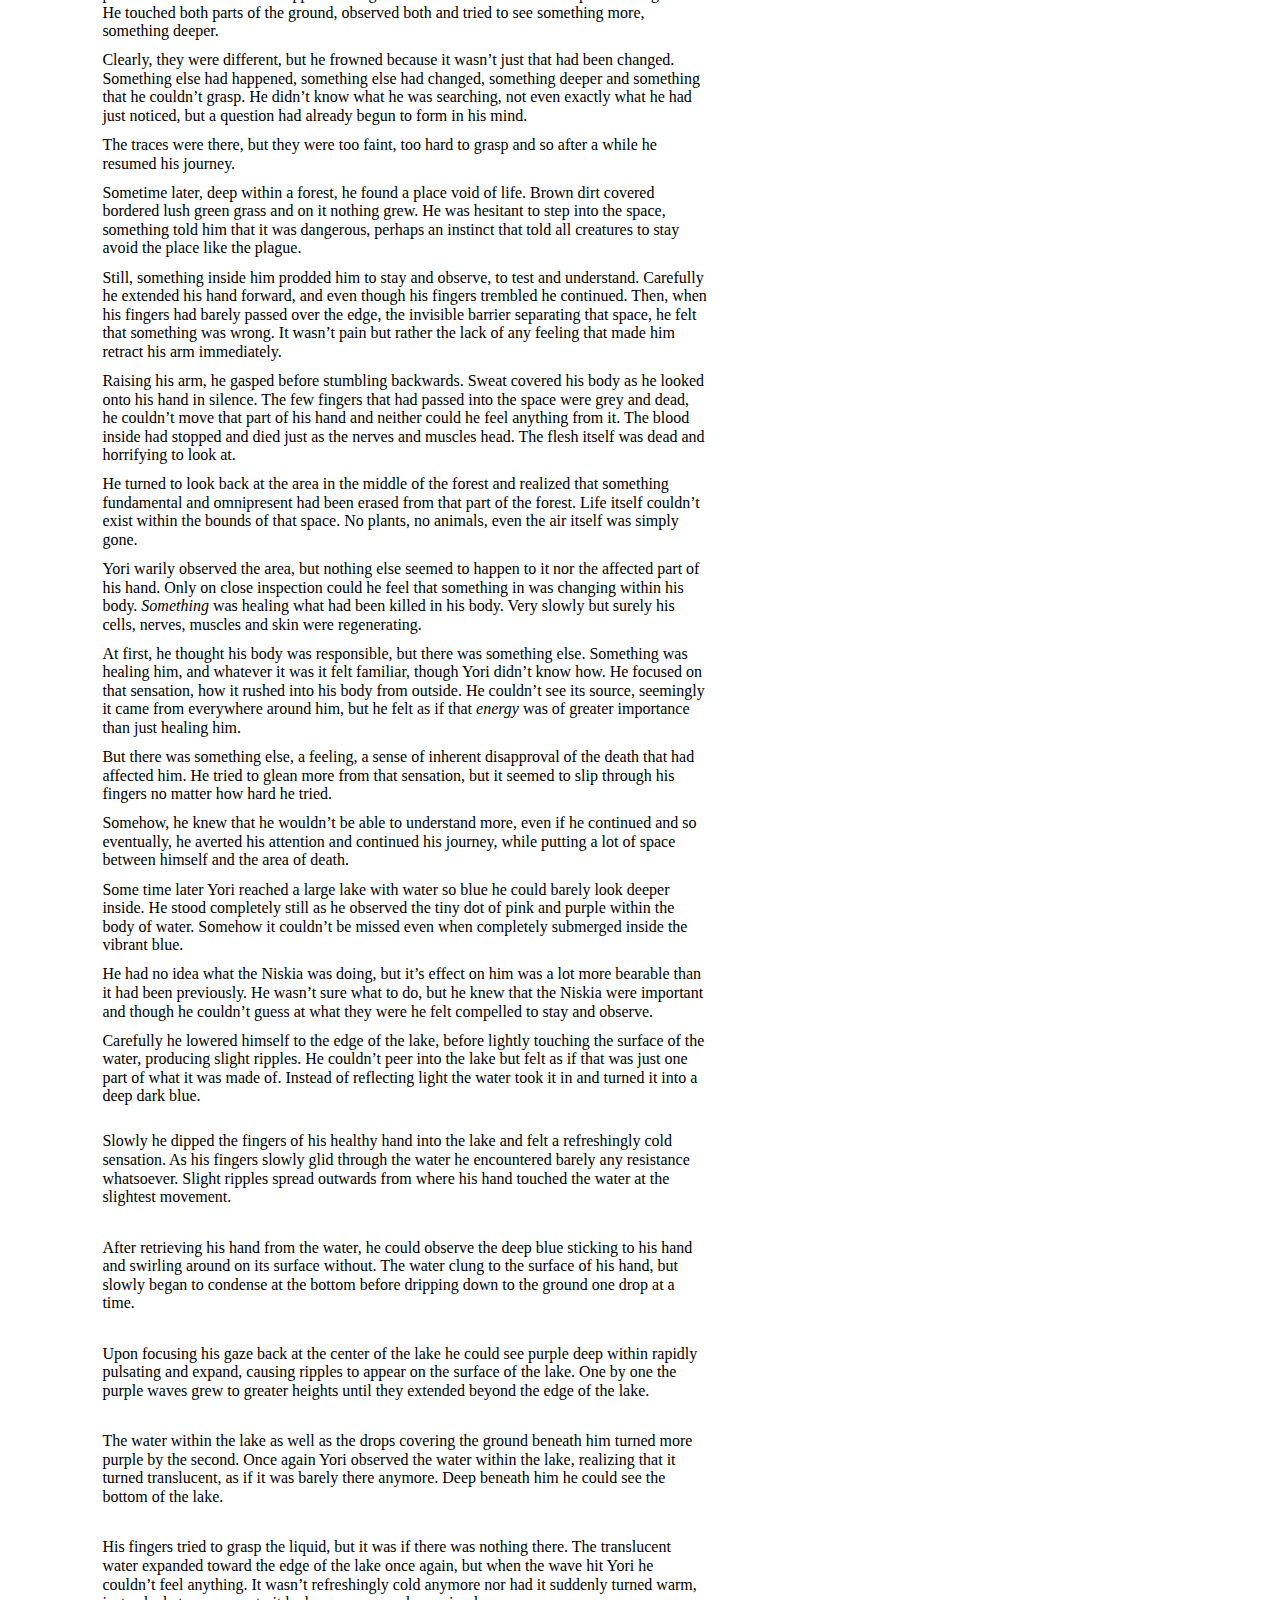
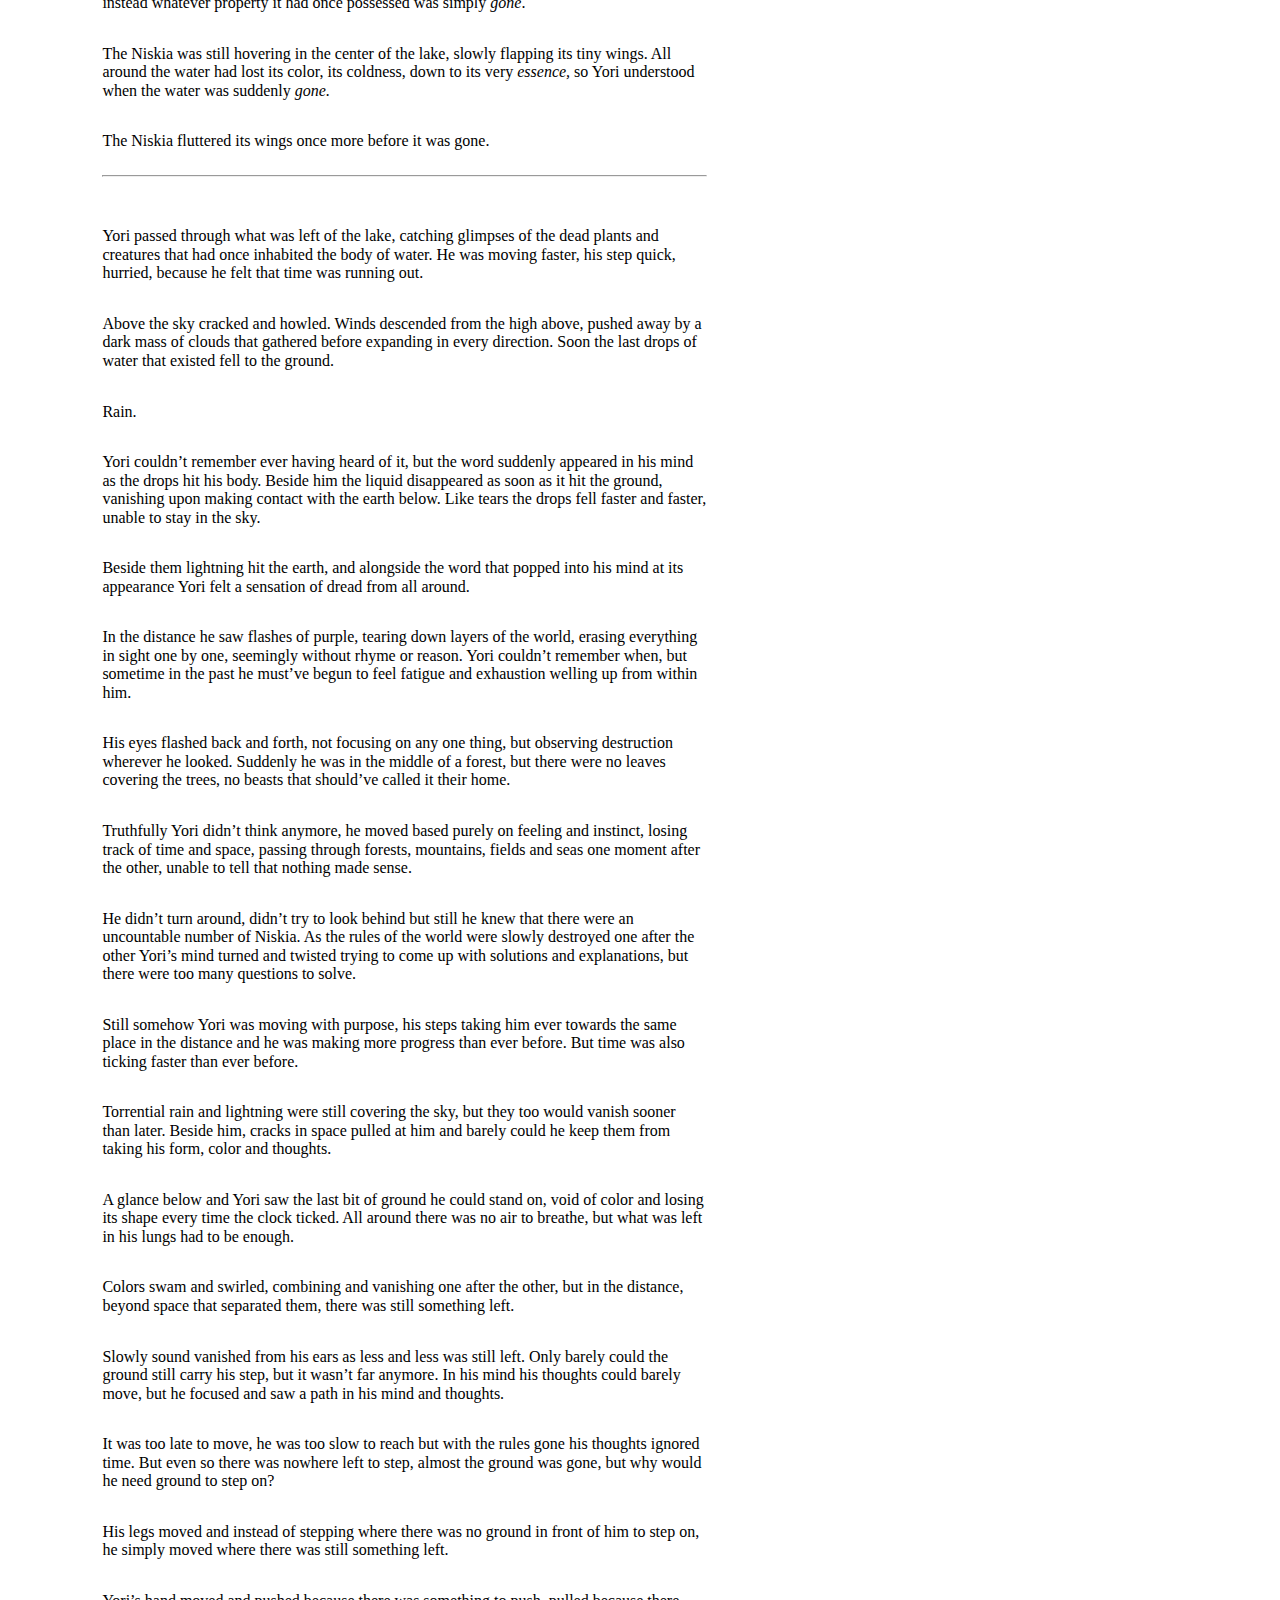
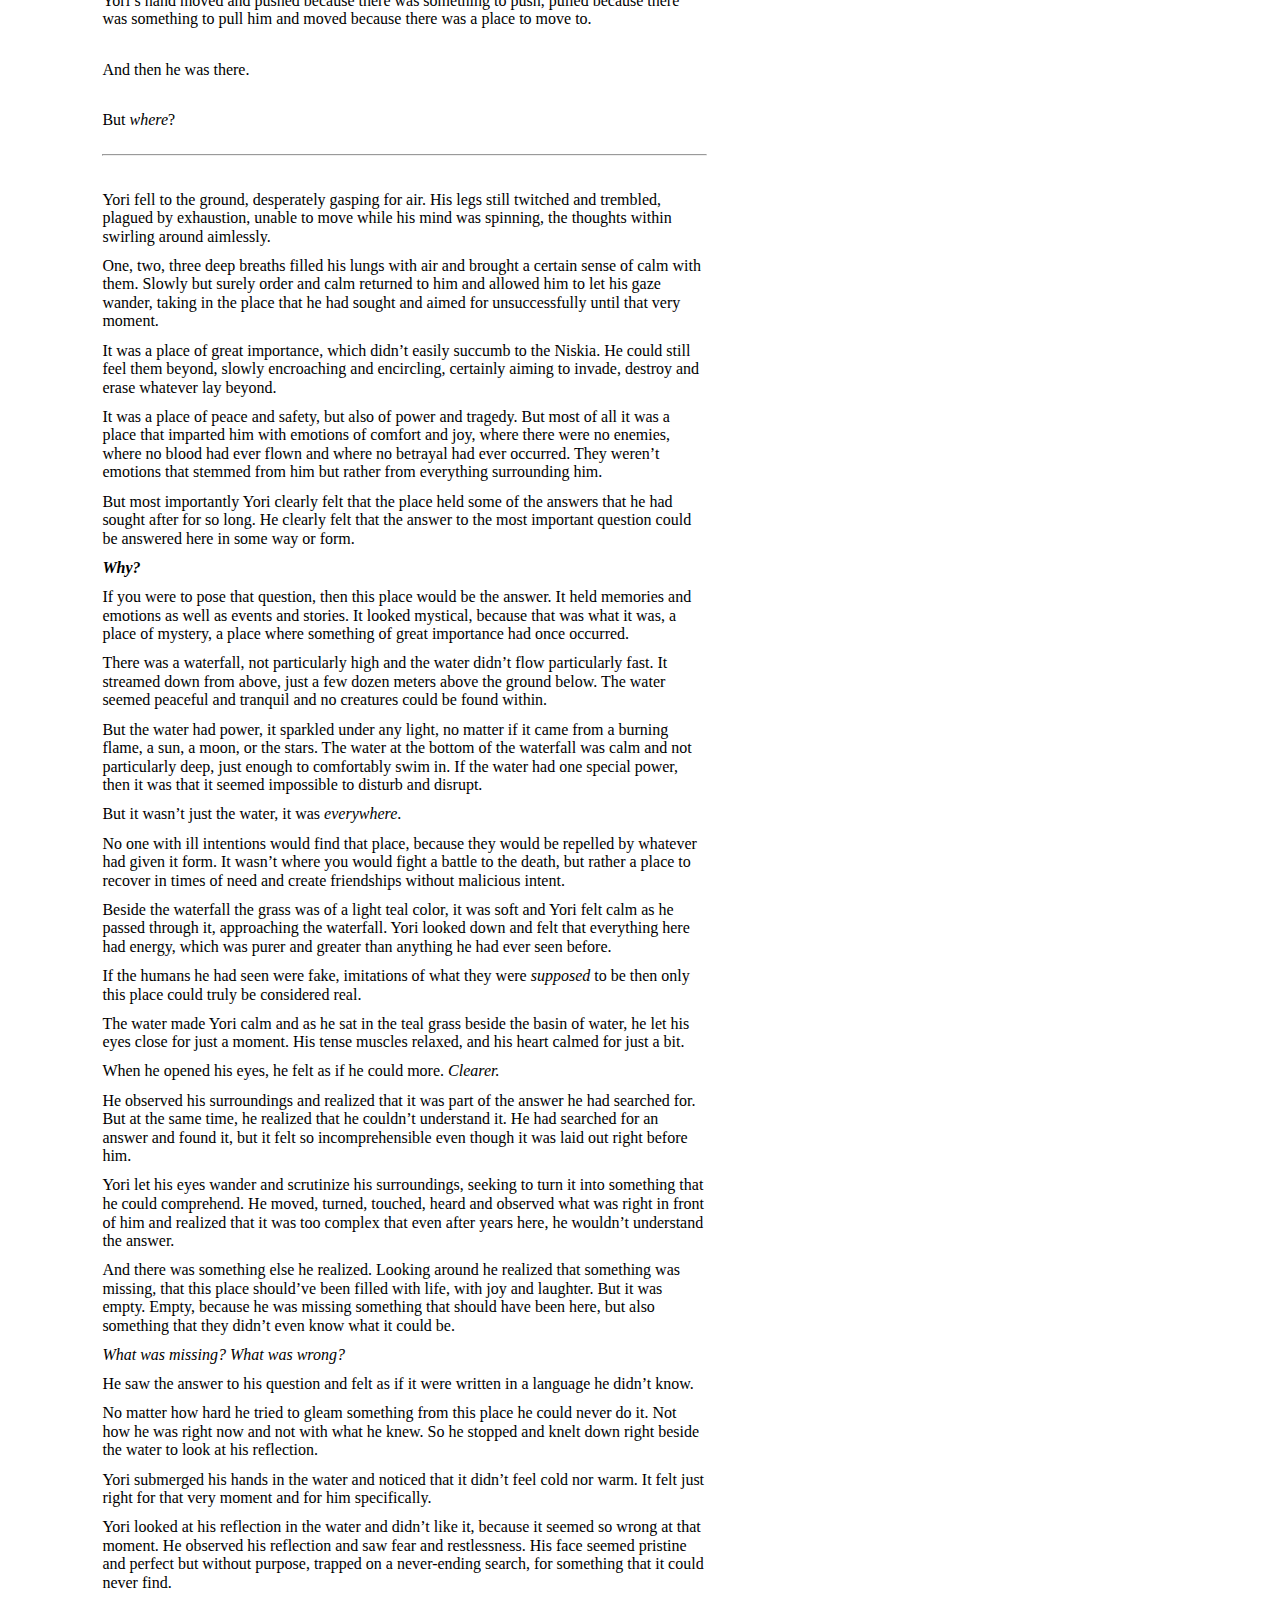
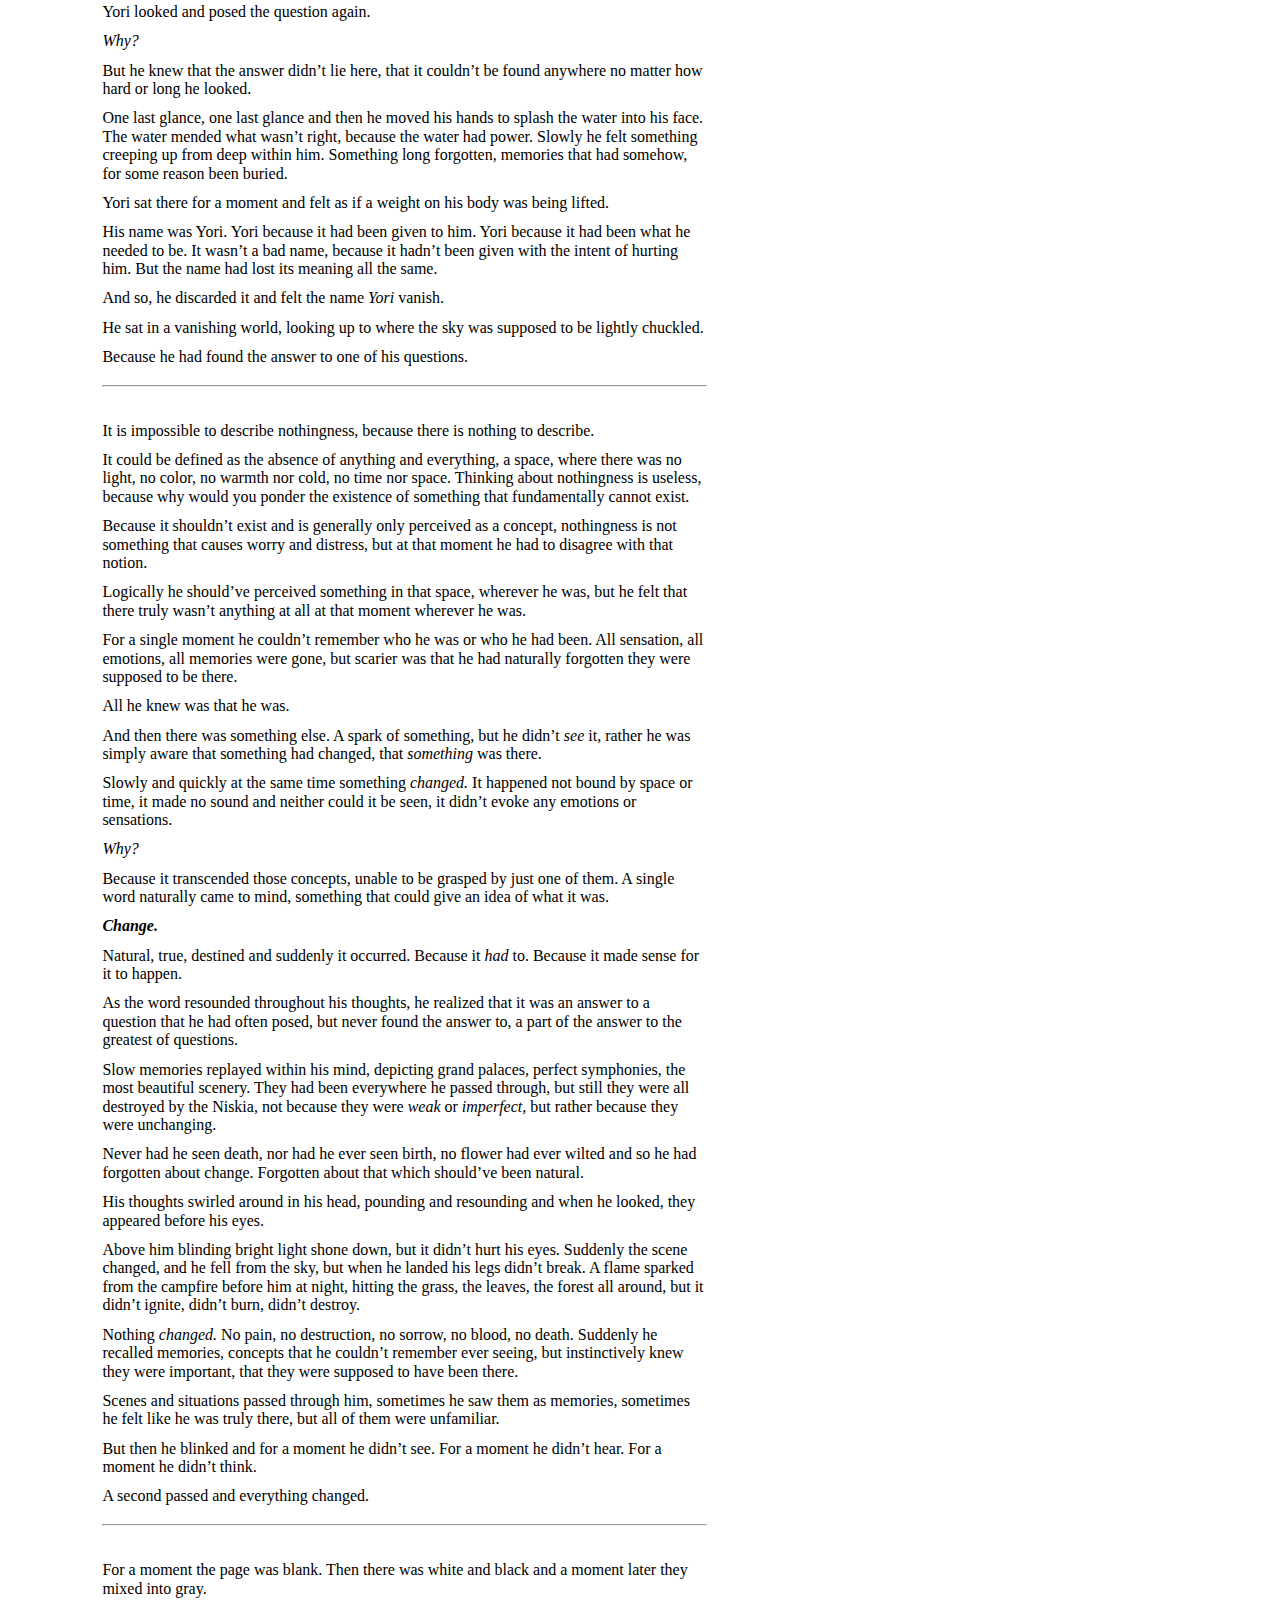
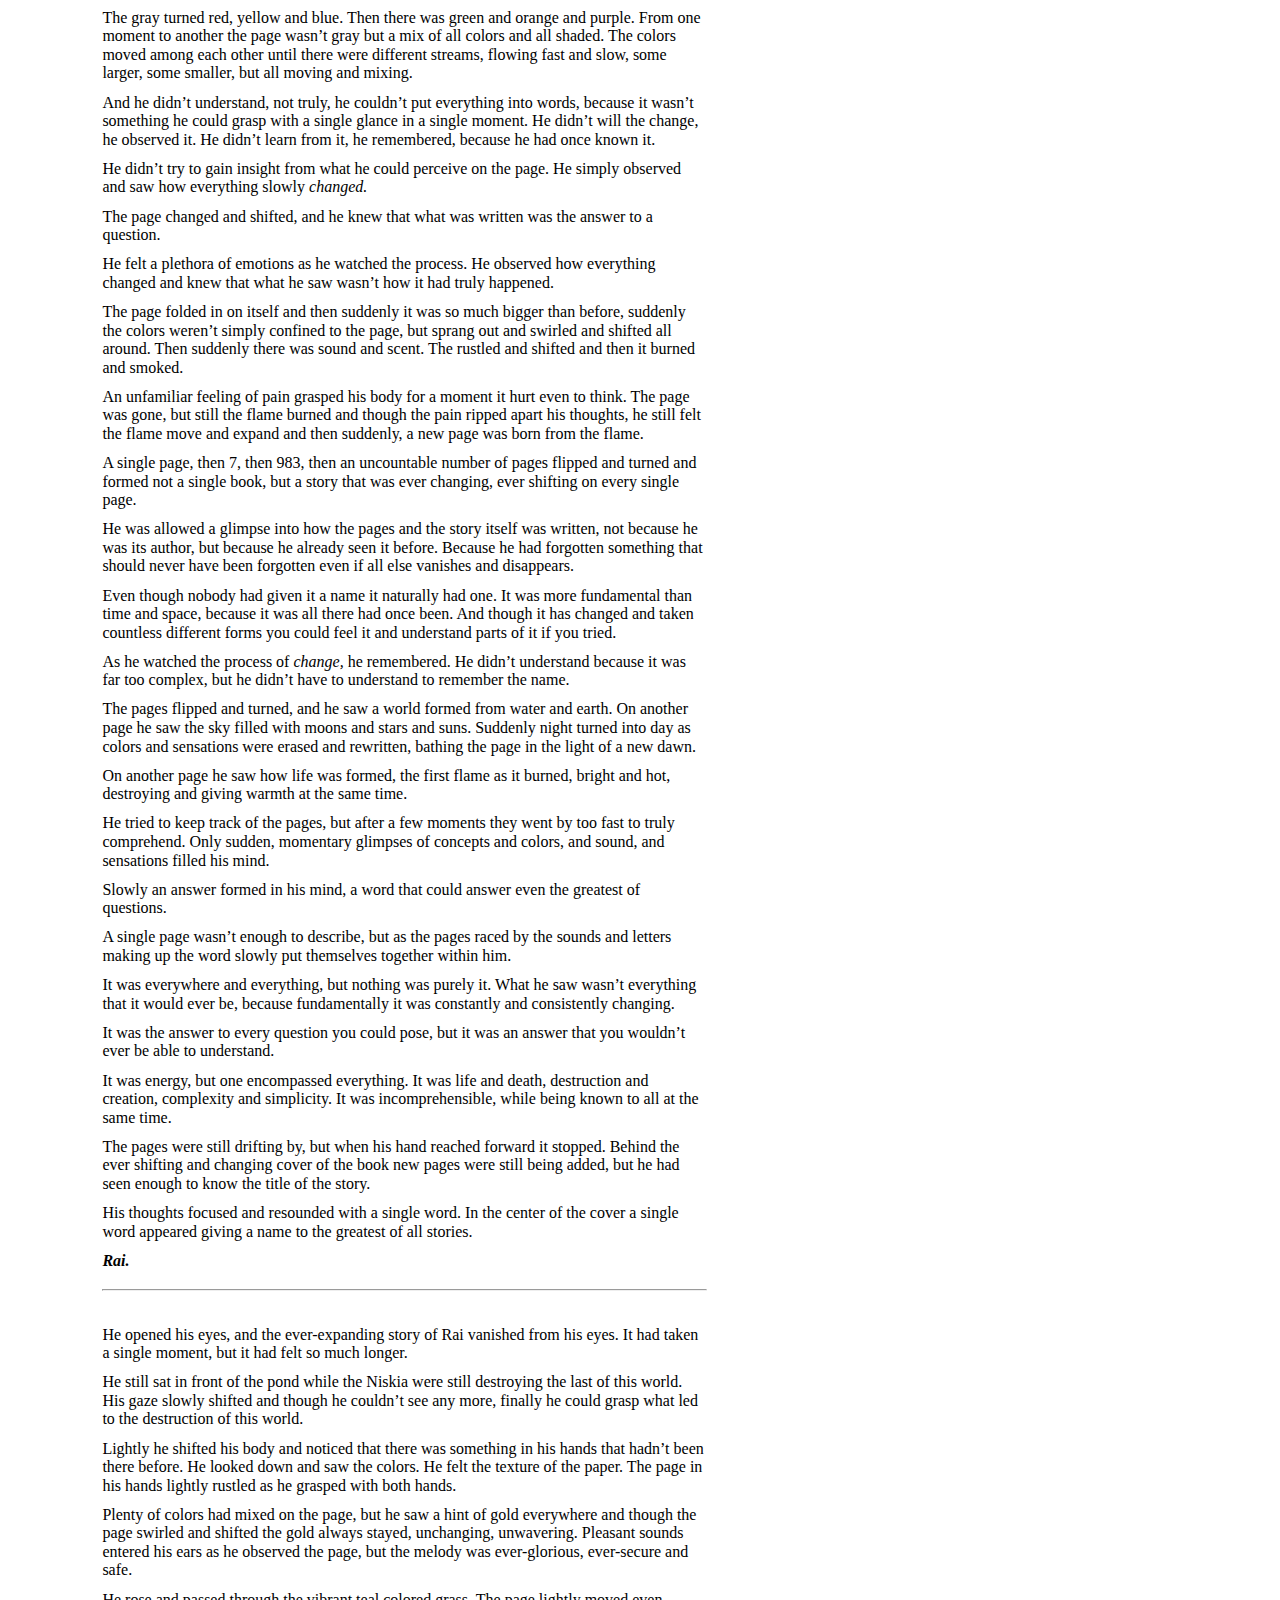
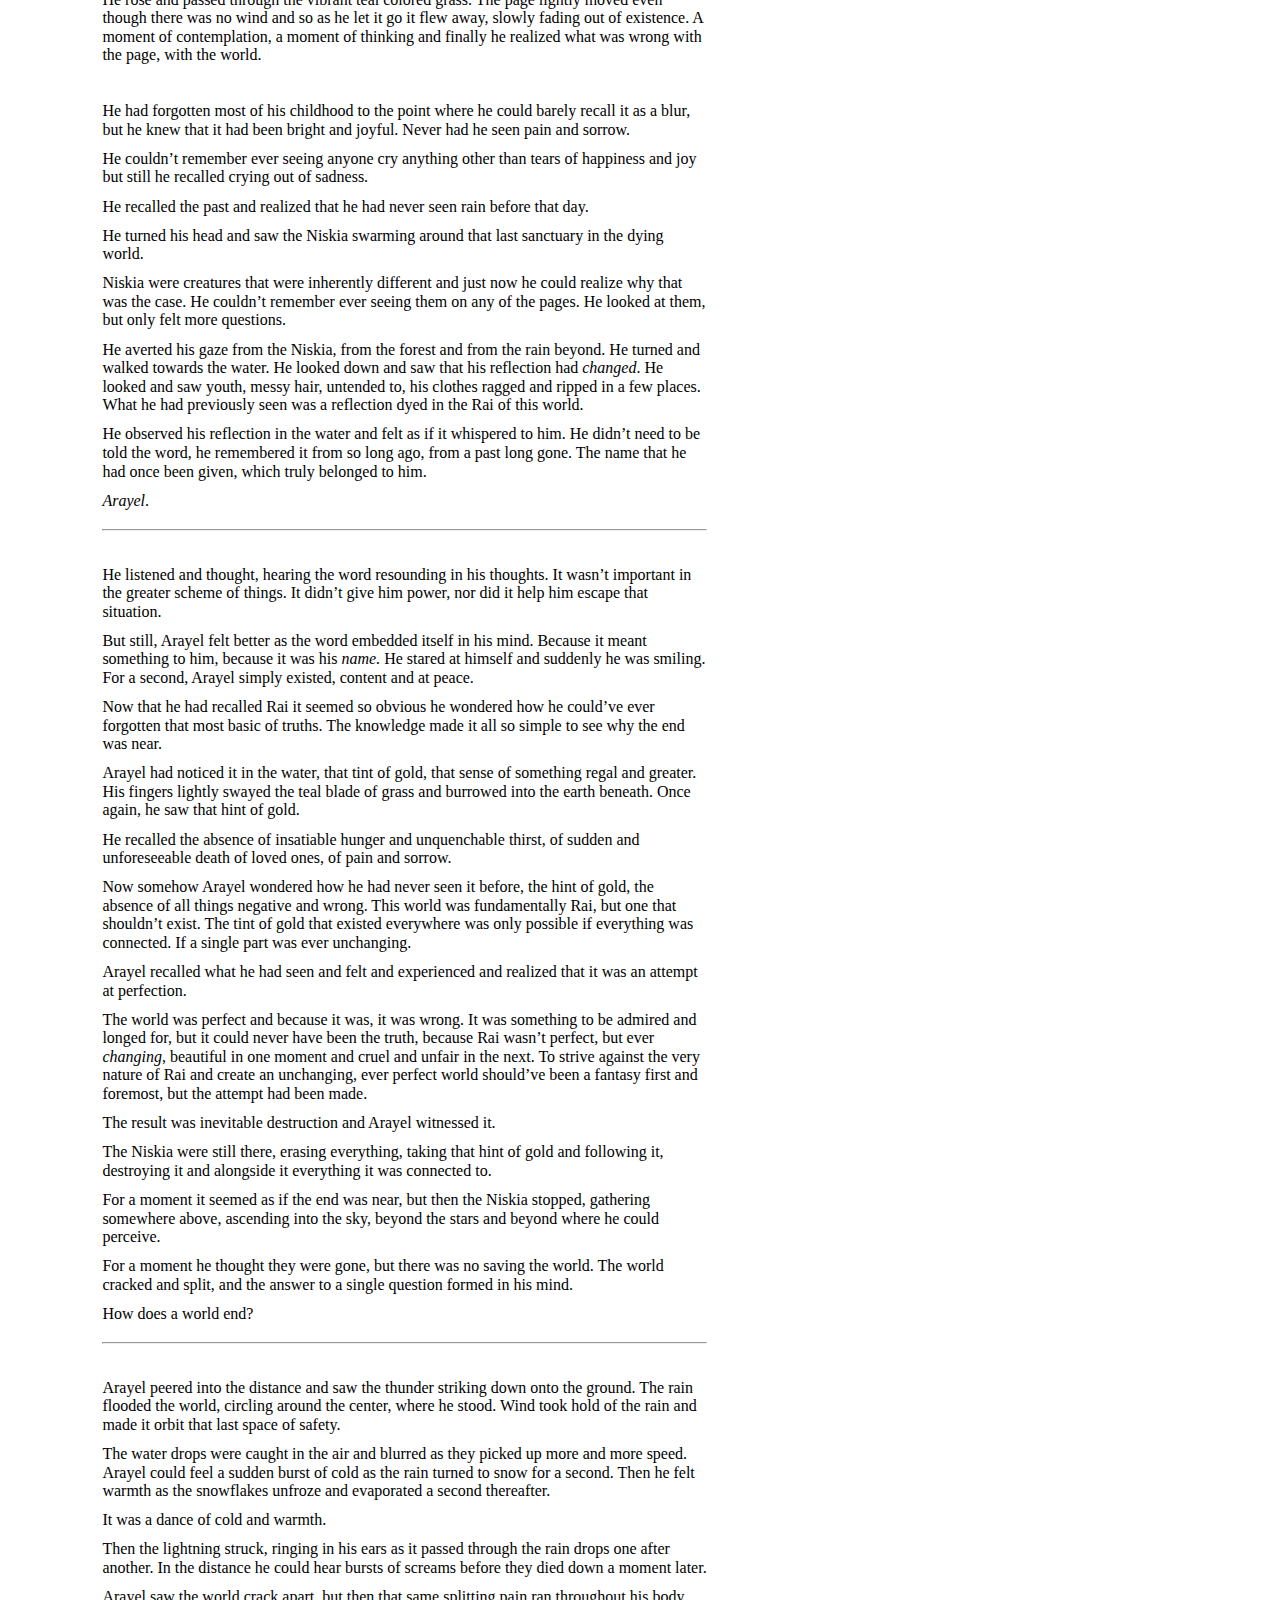
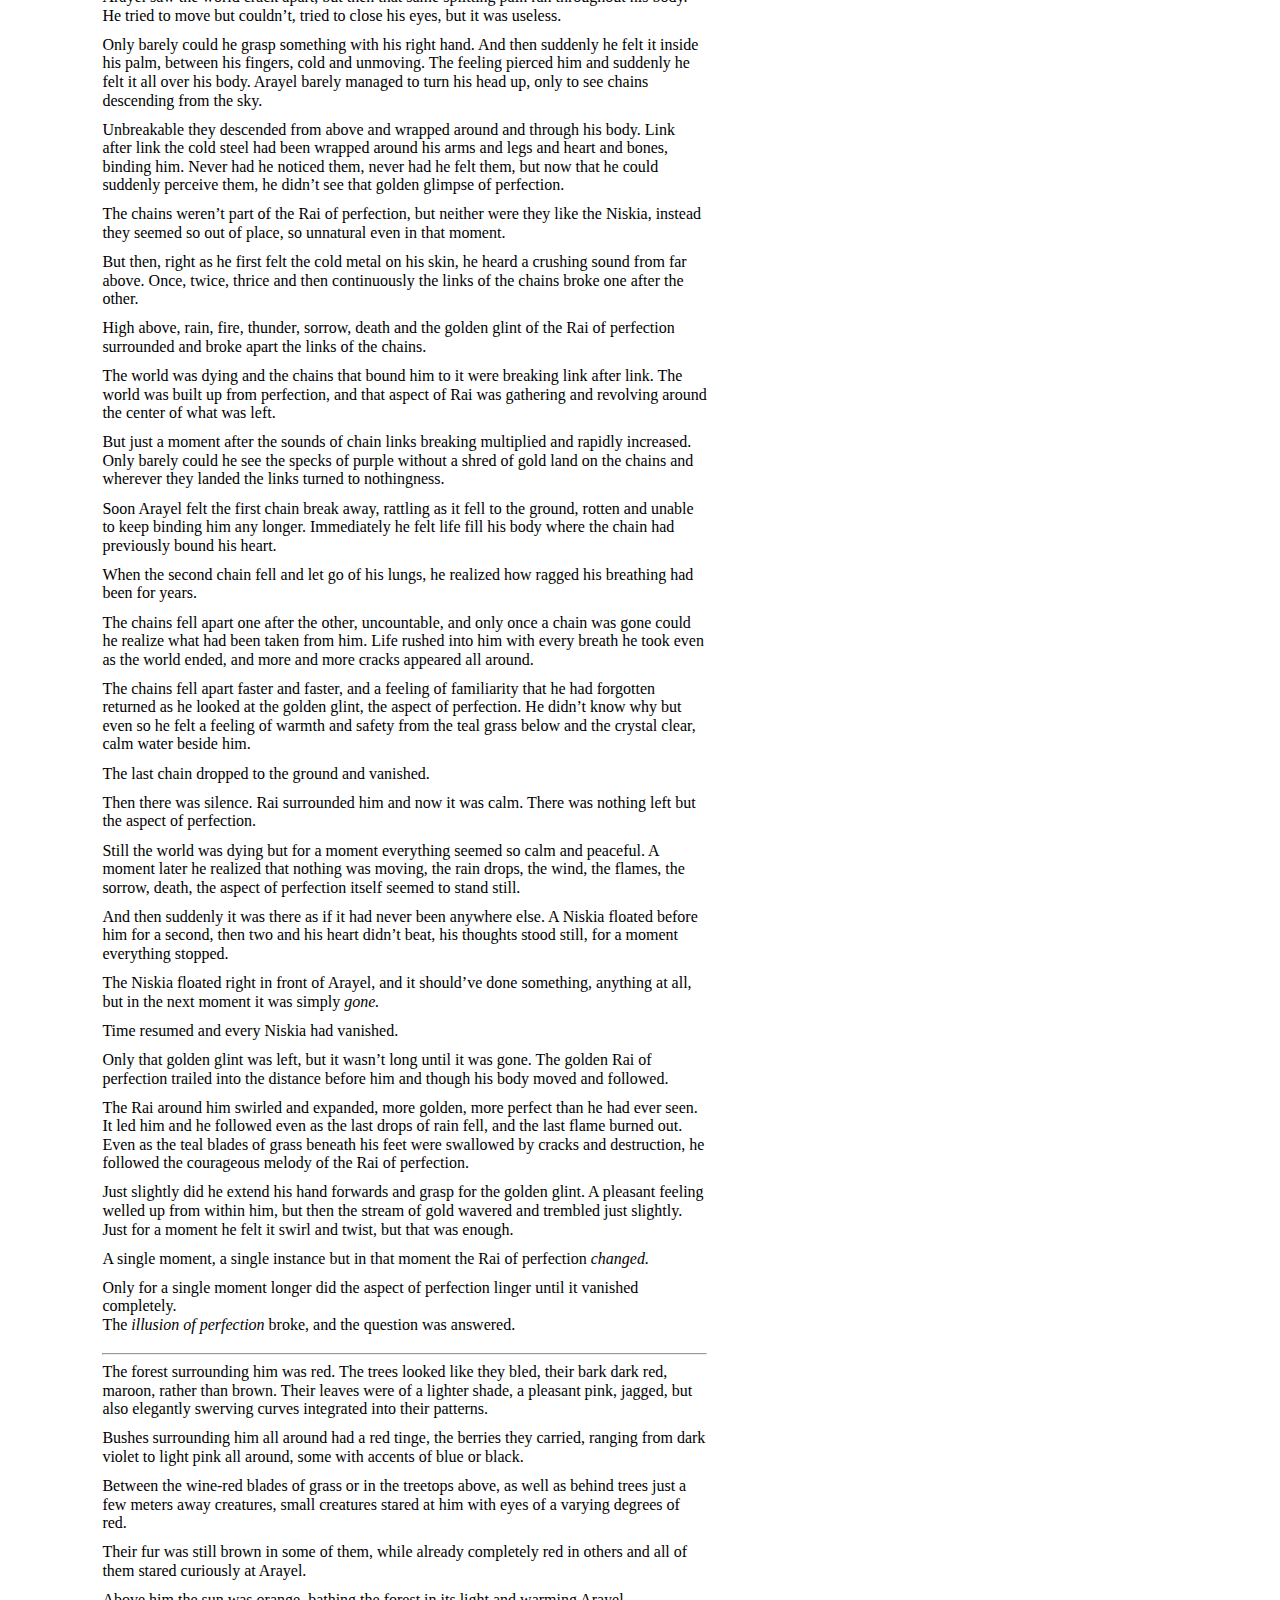
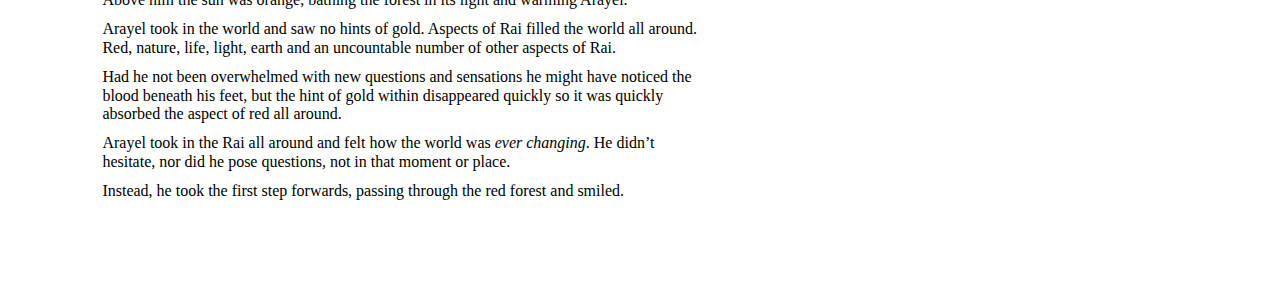
<file: Website/Chapters/1Why.docx.html>
<html><head><meta content="text/html; charset=UTF-8" http-equiv="content-type"><style type="text/css">@import url(https://themes.googleusercontent.com/fonts/css?kit=1BVhQjsg_ddXeTZ1N5YwRA);ol{margin:0;padding:0}table td,table th{padding:0}.c5{-webkit-text-decoration-skip:none;color:#000000;font-weight:700;text-decoration:underline;vertical-align:baseline;text-decoration-skip-ink:none;font-size:12pt;font-family:"Aptos";font-style:normal}.c11{-webkit-text-decoration-skip:none;color:#000000;text-decoration:underline;vertical-align:baseline;text-decoration-skip-ink:none;font-size:16pt;font-family:"Aptos";font-style:normal}.c3{color:#000000;font-weight:400;text-decoration:none;vertical-align:baseline;font-size:12pt;font-family:"Aptos";font-style:normal}.c1{padding-top:0pt;padding-bottom:8pt;line-height:1.1583333333333334;orphans:2;widows:2;text-align:left}.c10{padding-top:0pt;padding-bottom:8pt;line-height:1.1583333333333334;orphans:2;widows:2;text-align:center}.c0{padding-top:12pt;padding-bottom:12pt;line-height:1.1583333333333334;orphans:2;widows:2;text-align:left}.c7{color:#000000;text-decoration:none;vertical-align:baseline;font-size:12pt;font-family:"Aptos"}.c9{background-color:#ffffff;max-width:453.6pt;padding:70.8pt 70.8pt 56.7pt 70.8pt}.c6{font-weight:700}.c2{font-style:italic}.c8{font-weight:400}.c4{height:12pt}.title{padding-top:0pt;color:#000000;font-size:28pt;padding-bottom:4pt;font-family:"Play";line-height:1.0;orphans:2;widows:2;text-align:left}.subtitle{padding-top:0pt;color:#595959;font-size:14pt;padding-bottom:8pt;font-family:"Aptos";line-height:1.1583333333333334;orphans:2;widows:2;text-align:left}li{color:#000000;font-size:12pt;font-family:"Aptos"}p{margin:0;color:#000000;font-size:12pt;font-family:"Aptos"}h1{padding-top:18pt;color:#0f4761;font-size:20pt;padding-bottom:4pt;font-family:"Play";line-height:1.1583333333333334;page-break-after:avoid;orphans:2;widows:2;text-align:left}h2{padding-top:8pt;color:#0f4761;font-size:16pt;padding-bottom:4pt;font-family:"Play";line-height:1.1583333333333334;page-break-after:avoid;orphans:2;widows:2;text-align:left}h3{padding-top:8pt;color:#0f4761;font-size:14pt;padding-bottom:4pt;font-family:"Aptos";line-height:1.1583333333333334;page-break-after:avoid;orphans:2;widows:2;text-align:left}h4{padding-top:4pt;color:#0f4761;font-size:12pt;padding-bottom:2pt;font-family:"Aptos";line-height:1.1583333333333334;page-break-after:avoid;font-style:italic;orphans:2;widows:2;text-align:left}h5{padding-top:4pt;color:#0f4761;font-size:12pt;padding-bottom:2pt;font-family:"Aptos";line-height:1.1583333333333334;page-break-after:avoid;orphans:2;widows:2;text-align:left}h6{padding-top:2pt;color:#595959;font-size:12pt;padding-bottom:0pt;font-family:"Aptos";line-height:1.1583333333333334;page-break-after:avoid;font-style:italic;orphans:2;widows:2;text-align:left}</style></head><body class="c9 doc-content"><p class="c10"><span class="c6 c11">1 Why?</span></p><p class="c1 c4"><span class="c5"></span></p><p class="c1"><span class="c3">How to define living? </span></p><p class="c1"><span class="c2">Can</span><span>&nbsp;you define what it means to </span><span class="c2">be alive</span><span class="c3">?</span></p><p class="c1"><span class="c3">Living means experiencing what this world gives you. You have no choice but to deal with whatever cards you were given.</span></p><p class="c1"><span class="c3">Some seek their very own unique and important role. A destiny or fate of sorts. Something special to make their existence seem more important and special than it actually is. May they succeed.</span></p><p class="c1"><span class="c3">Some curse the world with every fiber of their being. They learn to hate the world and everything within it through experiencing setbacks, pain and sorrow. They pose a question to the world. They ask for a reason, for why they are cursed and why they have to suffer. May they receive an answer.</span></p><p class="c1"><span class="c3">But life isn&rsquo;t just a coin. There are always more than just two sides. They aren&rsquo;t black and white, neither are they yin and yang. Life is more complex than that. If you were to categorize the world into two types however you could certainly succeed in most cases.</span></p><p class="c1"><span class="c3">Those who like and those who hate.</span></p><p class="c1"><span class="c3">Those who feel joy and those who feel sorrow.</span></p><p class="c1"><span class="c3">Those who still seek for answers and those who have already stopped their search.</span></p><p class="c1"><span class="c3">Maybe that would allow you to place everyone in one of two categories. Or maybe it wouldn&rsquo;t.</span></p><p class="c1"><span class="c3">Life could be more or less complex depending on who you ask. </span></p><p class="c1"><span>In the end </span><span class="c2">everyone</span><span class="c3">&nbsp;is searching for the answer, though some might deny it. Some phrase the question differently; some haven&rsquo;t yet realized that they are posing the question.</span></p><p class="c1"><span class="c3">It&rsquo;s a fundamental and simple question, but at the same time a question as complicated as asking about purpose and fate.</span></p><p class="c1"><span class="c3">Something that doesn&rsquo;t require understanding.</span></p><p class="c1"><span class="c3">Something that doesn&rsquo;t need to be heard.</span></p><p class="c1"><span class="c3">Something as simple as a single word.</span></p><p class="c1"><span class="c3">Why?</span></p><hr><p class="c1 c4"><span class="c3"></span></p><p class="c1"><span class="c3">His hands were still reaching. He was still searching. Still posing the question. </span></p><p class="c1"><span class="c3">He was lost and because he was lost, he was searching. Searching for a way to escape or maybe to fix. But at the very least he wanted to understand.</span></p><p class="c1"><span class="c3">They were there. The cracks. Cracks in what? In everything and then nothing. Sometimes they were gone one moment and then appeared in a dozen different places all at once.</span></p><p class="c1"><span>At a first glance everything seemed </span><span class="c2">right</span><span>. There were humans on the road next to the pond. They were calling out to him, they were looking at him, but they didn&rsquo;t </span><span class="c2">see</span><span>. Not how everything was falling apart.</span></p><p class="c1"><span class="c3">They didn&rsquo;t comprehend, and for a long time he didn&rsquo;t understand why. Their words were how they were supposed to be, but he couldn&rsquo;t understand what they meant. Somewhere along the way he had forgotten even the last of their language and now it seemed so foreign, he wondered if he had truly once been able to understand. </span></p><p class="c1"><span class="c3">He looked at them and into them. One of them had been robbed of his legs, but hadn&rsquo;t even noticed it, stumbling along, trying to walk, but unable to. One had been robbed of his blood, and he could see the crack right in the middle of his chest, his heart just gone. His body was cold and lifeless, but nobody else even saw it. </span></p><p class="c1"><span>They followed the path and didn&rsquo;t see when one of them stumbled into a crack. From one moment to another he was gone, but no one turned to see, to </span><span class="c2">search </span><span class="c3">for what had been erased.</span></p><p class="c1"><span class="c3">In the past he had tried to save them, to communicate in any way. He had thought himself insane, but nobody acknowledged it. Only later had he understood that they couldn&rsquo;t have.</span></p><p class="c1"><span class="c3">The procession of humans passed by, and he wondered if once they had a purpose, if once they had lived as he had, but he hadn&rsquo;t found anything that could answer him that question, so he had given up asking it. At least for now.</span></p><p class="c1"><span class="c3">He turned away and slowly sank his hands into the crystal-clear water of the pond before him. He cupped the water with his hands, and it was neither too hot nor too cold. Same as always. Raising the water to his mouth he began to drink, slowly. He felt it run through his body, but he hadn&rsquo;t been thirsty, never. Only recently had he begun to think that he needed to drink. To still thirst, where it hadn&rsquo;t ever been.</span></p><p class="c1"><span class="c3">It felt right even though it didn&rsquo;t help him, even though he couldn&rsquo;t recall where he had learned to drink not out of want but of need. </span></p><p class="c1"><span class="c3">When he was done, he calmed his breathing, felt his heart beating, felt the spring green grass beneath him. He closed his eyes and thought, trying to recall the past, trying to understand one more thing, to find the answer to one of his questions. He felt lightheaded as his thoughts drifted away and sought out anything important. </span></p><p class="c1"><span class="c3">Time passed slowly and fast at the same time, as he saw blurry memories, heard strange sounds incomprehensible to him. Then for a moment his breathing stopped and everything else seemed to vanish as a single word entered resounded in his mind.</span></p><p class="c1"><span class="c3">He opened his eyes and stared into the pond, into the water and into his reflection. </span></p><p class="c1"><span class="c3">A word, a sound, a name.</span></p><p class="c1"><span>An </span><span class="c2">answer</span><span class="c3">.</span></p><p class="c1"><span class="c3">A question he had kept deep inside of him for as long as he could remember.</span></p><p class="c1"><span class="c7 c2 c8">Who am I?</span></p><p class="c1"><span class="c3">Yori.</span></p><p class="c1"><span class="c3">Oftentimes he had bitterly looked at the noble clothes covering him, still as pristine as ever. But on that day, he didn&rsquo;t see a reflection of himself but a single word, a single name and he knew that it was his important. </span></p><p class="c1"><span class="c3">He still had so many questions in his mind, but now he knew the name that he had once been given. He felt that it described him, even though he didn&rsquo;t know what exactly it meant.</span></p><p class="c1"><span class="c3">With one question answered Yori rose from the ground and turned around. His firm steps resounded as he continued his journey, always searching, ever seeking.</span></p><hr><p class="c1 c4"><span class="c3"></span></p><p class="c1"><span class="c3">Not much was left of the city as Yori wandered through the ruins. Buildings, streets, people, laughter and color had been ripped and torn. He crossed the bridge but the riverbed below was void of water and even though a pristine palace lay before him there was nothing inside, no light nor darkness, no structures and no life. </span></p><p class="c1"><span class="c3">The scene did not surprise him anymore, but something was different. Yori hadn&rsquo;t realized it was there until his eyes caught sight of it. </span></p><p class="c1"><span>Tiny, just the size of his palm</span><span class="c2">&nbsp;it</span><span class="c3">&nbsp;fluttered in the distance behind the slightly ajar gates of the palace. Dark purple and light pink the creature stuck out from its surroundings. The moment Yori saw it he stopped. </span></p><p class="c1"><span class="c3">His heart started pounding and then it went faster than it ever should. He tried to stand but his strength wasn&rsquo;t there, his legs gave out and he stumbled to the ground. His vision blurred as his hand hit the ground but couldn&rsquo;t support him. Pebbles dug into his skin, but it didn&rsquo;t hurt and neither did he bleed. </span></p><p class="c1"><span class="c3">One hand reached for his heart to calm it, while the other grasped his head. Inside, it hurt. Boiling hot and then freezing cold, then both at the same time. In his ears sounds resounded, but he didn&rsquo;t and couldn&rsquo;t understand them.</span></p><p class="c1"><span class="c3">He felt the tears running down his face, but nothing was there. He couldn&rsquo;t see anything; it was too dark then too bright. The colors exploded and pounded like they were alive. He writhed on the ground, but he couldn&rsquo;t feel his limbs, couldn&rsquo;t control his body.</span></p><p class="c1"><span class="c3">The sound drilled into his eyes and heart and mind and soul, resounding again and again and again. </span></p><p class="c1"><span class="c3">He couldn&rsquo;t feel anything, but his body shuddered. His blood froze but something else moved everywhere all at once before it was gone. </span></p><p class="c1"><span>An image, a word, a feeling, sound, a horror. A question and an answer rushed through his body. A single </span><span class="c2">thing </span><span class="c3">was present and lodged itself into Yori. </span></p><p class="c1"><span class="c3">Niskia. </span></p><p class="c1"><span class="c7 c2 c8">Niskia.</span></p><p class="c1"><span class="c6 c2 c7">Niskia.</span></p><p class="c1"><span class="c3">Three times it resounded within him and then everything was there again. Feeling returned to him and his strength slowly rushed back throughout his body. Yori didn&rsquo;t know where he was nor what had happened. </span></p><p class="c1"><span class="c3">He slowly pushed himself off the ground and let his gaze wander. </span></p><p class="c1"><span class="c3">The palace had vanished, the ground had turned into perfect white and in the sky above, where there had once been the blinding light of a sun, now there was an empty void. Beyond, the stars were sparkling, brighter than the sun, impossible to reach. </span></p><p class="c1"><span class="c3">In the next moment the first of the stars vanished. Behind it there was a single spark of dark purple and light pink, so tiny that Yori lost track of it a single blink later. </span></p><hr><p class="c1 c4"><span class="c3"></span></p><p class="c1"><span class="c3">Yori looked up, towards the night sky, towards the stars, tiny spheres of light, illuminating the world. He still felt lightheaded, his thoughts swirled and spun as he turned his head. The ground beneath his feet felt robust and hard, but it was pure white. </span></p><p class="c1"><span class="c3">In the distance he could clearly see how it should have looked. Grey and black, accents of blue and red. Then there was a cut, a sudden change, unprompted and unnatural. Every bit of color was drained from the rock beneath his feet and what remained was pure white. It didn&rsquo;t reflect anything like water or glass, nor could you see through it. </span></p><p class="c1"><span class="c3">Slowly Yori began to move, passing over the changed ground and through the place where the palace had once stood. He stopped moving once he reached the end of the pure white ground. He touched both parts of the ground, observed both and tried to see something more, something deeper. </span></p><p class="c1"><span class="c3">Clearly, they were different, but he frowned because it wasn&rsquo;t just that had been changed. Something else had happened, something else had changed, something deeper and something that he couldn&rsquo;t grasp. He didn&rsquo;t know what he was searching, not even exactly what he had just noticed, but a question had already begun to form in his mind.</span></p><p class="c1"><span class="c3">The traces were there, but they were too faint, too hard to grasp and so after a while he resumed his journey. </span></p><p class="c1"><span class="c3">Sometime later, deep within a forest, he found a place void of life. Brown dirt covered bordered lush green grass and on it nothing grew. He was hesitant to step into the space, something told him that it was dangerous, perhaps an instinct that told all creatures to stay avoid the place like the plague. </span></p><p class="c1"><span class="c3">Still, something inside him prodded him to stay and observe, to test and understand. Carefully he extended his hand forward, and even though his fingers trembled he continued. Then, when his fingers had barely passed over the edge, the invisible barrier separating that space, he felt that something was wrong. It wasn&rsquo;t pain but rather the lack of any feeling that made him retract his arm immediately.</span></p><p class="c1"><span class="c3">Raising his arm, he gasped before stumbling backwards. Sweat covered his body as he looked onto his hand in silence. The few fingers that had passed into the space were grey and dead, he couldn&rsquo;t move that part of his hand and neither could he feel anything from it. The blood inside had stopped and died just as the nerves and muscles head. The flesh itself was dead and horrifying to look at. </span></p><p class="c1"><span class="c3">He turned to look back at the area in the middle of the forest and realized that something fundamental and omnipresent had been erased from that part of the forest. Life itself couldn&rsquo;t exist within the bounds of that space. No plants, no animals, even the air itself was simply gone. </span></p><p class="c1"><span>Yori warily observed the area, but nothing else seemed to happen to it nor the affected part of his hand. Only on close inspection could he feel that something in was changing within his body. </span><span class="c2">Something </span><span class="c3">was healing what had been killed in his body. Very slowly but surely his cells, nerves, muscles and skin were regenerating. </span></p><p class="c1"><span>At first, he thought his body was responsible, but there was something else. Something was healing him, and whatever it was it felt familiar, though Yori didn&rsquo;t know how. He focused on that sensation, how it rushed into his body from outside. He couldn&rsquo;t see its source, seemingly it came from everywhere around him, but he felt as if that </span><span class="c2">energy</span><span class="c3">&nbsp;was of greater importance than just healing him. </span></p><p class="c1"><span class="c3">But there was something else, a feeling, a sense of inherent disapproval of the death that had affected him. He tried to glean more from that sensation, but it seemed to slip through his fingers no matter how hard he tried.</span></p><p class="c1"><span class="c3">Somehow, he knew that he wouldn&rsquo;t be able to understand more, even if he continued and so eventually, he averted his attention and continued his journey, while putting a lot of space between himself and the area of death.</span></p><p class="c1"><span class="c3">Some time later Yori reached a large lake with water so blue he could barely look deeper inside. He stood completely still as he observed the tiny dot of pink and purple within the body of water. Somehow it couldn&rsquo;t be missed even when completely submerged inside the vibrant blue.</span></p><p class="c1"><span class="c3">He had no idea what the Niskia was doing, but it&rsquo;s effect on him was a lot more bearable than it had been previously. He wasn&rsquo;t sure what to do, but he knew that the Niskia were important and though he couldn&rsquo;t guess at what they were he felt compelled to stay and observe.</span></p><p class="c1"><span class="c3">Carefully he lowered himself to the edge of the lake, before lightly touching the surface of the water, producing slight ripples. He couldn&rsquo;t peer into the lake but felt as if that was just one part of what it was made of. Instead of reflecting light the water took it in and turned it into a deep dark blue.</span></p><p class="c0"><span class="c3">Slowly he dipped the fingers of his healthy hand into the lake and felt a refreshingly cold sensation. As his fingers slowly glid through the water he encountered barely any resistance whatsoever. Slight ripples spread outwards from where his hand touched the water at the slightest movement. </span></p><p class="c0"><span class="c3">After retrieving his hand from the water, he could observe the deep blue sticking to his hand and swirling around on its surface without. The water clung to the surface of his hand, but slowly began to condense at the bottom before dripping down to the ground one drop at a time.</span></p><p class="c0"><span class="c3">Upon focusing his gaze back at the center of the lake he could see purple deep within rapidly pulsating and expand, causing ripples to appear on the surface of the lake. One by one the purple waves grew to greater heights until they extended beyond the edge of the lake. </span></p><p class="c0"><span class="c3">The water within the lake as well as the drops covering the ground beneath him turned more purple by the second. Once again Yori observed the water within the lake, realizing that it turned translucent, as if it was barely there anymore. Deep beneath him he could see the bottom of the lake. </span></p><p class="c0"><span>His fingers tried to grasp the liquid, but it was if there was nothing there. The translucent water expanded toward the edge of the lake once again, but when the wave hit Yori he couldn&rsquo;t feel anything. It wasn&rsquo;t refreshingly cold anymore nor had it suddenly turned warm, instead whatever property it had once possessed was simply </span><span class="c2">gone</span><span class="c3">. </span></p><p class="c0"><span>The Niskia was still hovering in the center of the lake, slowly flapping its tiny wings. All around the water had lost its color, its coldness, down to its very </span><span class="c2">essence, </span><span>so Yori understood when the water was suddenly </span><span class="c2">gone.</span></p><p class="c0"><span class="c3">The Niskia fluttered its wings once more before it was gone. </span></p><hr><p class="c1 c4"><span class="c3"></span></p><p class="c0"><span class="c3">Yori passed through what was left of the lake, catching glimpses of the dead plants and creatures that had once inhabited the body of water. He was moving faster, his step quick, hurried, because he felt that time was running out. </span></p><p class="c0"><span class="c3">Above the sky cracked and howled. Winds descended from the high above, pushed away by a dark mass of clouds that gathered before expanding in every direction. Soon the last drops of water that existed fell to the ground. </span></p><p class="c0"><span class="c3">Rain.</span></p><p class="c0"><span class="c3">Yori couldn&rsquo;t remember ever having heard of it, but the word suddenly appeared in his mind as the drops hit his body. Beside him the liquid disappeared as soon as it hit the ground, vanishing upon making contact with the earth below. Like tears the drops fell faster and faster, unable to stay in the sky. </span></p><p class="c0"><span class="c3">Beside them lightning hit the earth, and alongside the word that popped into his mind at its appearance Yori felt a sensation of dread from all around. </span></p><p class="c0"><span class="c3">In the distance he saw flashes of purple, tearing down layers of the world, erasing everything in sight one by one, seemingly without rhyme or reason. Yori couldn&rsquo;t remember when, but sometime in the past he must&rsquo;ve begun to feel fatigue and exhaustion welling up from within him. </span></p><p class="c0"><span class="c3">His eyes flashed back and forth, not focusing on any one thing, but observing destruction wherever he looked. Suddenly he was in the middle of a forest, but there were no leaves covering the trees, no beasts that should&rsquo;ve called it their home. </span></p><p class="c0"><span class="c3">Truthfully Yori didn&rsquo;t think anymore, he moved based purely on feeling and instinct, losing track of time and space, passing through forests, mountains, fields and seas one moment after the other, unable to tell that nothing made sense.</span></p><p class="c0"><span class="c3">He didn&rsquo;t turn around, didn&rsquo;t try to look behind but still he knew that there were an uncountable number of Niskia. As the rules of the world were slowly destroyed one after the other Yori&rsquo;s mind turned and twisted trying to come up with solutions and explanations, but there were too many questions to solve. </span></p><p class="c0"><span class="c3">Still somehow Yori was moving with purpose, his steps taking him ever towards the same place in the distance and he was making more progress than ever before. But time was also ticking faster than ever before. </span></p><p class="c0"><span class="c3">Torrential rain and lightning were still covering the sky, but they too would vanish sooner than later. Beside him, cracks in space pulled at him and barely could he keep them from taking his form, color and thoughts. </span></p><p class="c0"><span class="c3">A glance below and Yori saw the last bit of ground he could stand on, void of color and losing its shape every time the clock ticked. All around there was no air to breathe, but what was left in his lungs had to be enough. </span></p><p class="c0"><span class="c3">Colors swam and swirled, combining and vanishing one after the other, but in the distance, beyond space that separated them, there was still something left. </span></p><p class="c0"><span class="c3">Slowly sound vanished from his ears as less and less was still left. Only barely could the ground still carry his step, but it wasn&rsquo;t far anymore. In his mind his thoughts could barely move, but he focused and saw a path in his mind and thoughts. </span></p><p class="c0"><span class="c3">It was too late to move, he was too slow to reach but with the rules gone his thoughts ignored time. But even so there was nowhere left to step, almost the ground was gone, but why would he need ground to step on? </span></p><p class="c0"><span class="c3">His legs moved and instead of stepping where there was no ground in front of him to step on, he simply moved where there was still something left. </span></p><p class="c0"><span class="c3">Yori&rsquo;s hand moved and pushed because there was something to push, pulled because there was something to pull him and moved because there was a place to move to.</span></p><p class="c0"><span class="c3">And then he was there.</span></p><p class="c0"><span>But </span><span class="c2">where</span><span class="c3">?</span></p><hr><p class="c1 c4"><span class="c3"></span></p><p class="c1"><span class="c3">Yori fell to the ground, desperately gasping for air. His legs still twitched and trembled, plagued by exhaustion, unable to move while his mind was spinning, the thoughts within swirling around aimlessly. </span></p><p class="c1"><span class="c3">One, two, three deep breaths filled his lungs with air and brought a certain sense of calm with them. Slowly but surely order and calm returned to him and allowed him to let his gaze wander, taking in the place that he had sought and aimed for unsuccessfully until that very moment.</span></p><p class="c1"><span class="c3">It was a place of great importance, which didn&rsquo;t easily succumb to the Niskia. He could still feel them beyond, slowly encroaching and encircling, certainly aiming to invade, destroy and erase whatever lay beyond. </span></p><p class="c1"><span class="c3">It was a place of peace and safety, but also of power and tragedy. But most of all it was a place that imparted him with emotions of comfort and joy, where there were no enemies, where no blood had ever flown and where no betrayal had ever occurred. They weren&rsquo;t emotions that stemmed from him but rather from everything surrounding him. </span></p><p class="c1"><span class="c3">But most importantly Yori clearly felt that the place held some of the answers that he had sought after for so long. He clearly felt that the answer to the most important question could be answered here in some way or form.</span></p><p class="c1"><span class="c7 c6 c2">Why?</span></p><p class="c1"><span class="c3">If you were to pose that question, then this place would be the answer. It held memories and emotions as well as events and stories. It looked mystical, because that was what it was, a place of mystery, a place where something of great importance had once occurred.</span></p><p class="c1"><span class="c3">There was a waterfall, not particularly high and the water didn&rsquo;t flow particularly fast. It streamed down from above, just a few dozen meters above the ground below. The water seemed peaceful and tranquil and no creatures could be found within.</span></p><p class="c1"><span class="c3">But the water had power, it sparkled under any light, no matter if it came from a burning flame, a sun, a moon, or the stars. The water at the bottom of the waterfall was calm and not particularly deep, just enough to comfortably swim in. If the water had one special power, then it was that it seemed impossible to disturb and disrupt.</span></p><p class="c1"><span>But it wasn&rsquo;t just the water, it was</span><span class="c2">&nbsp;everywhere</span><span class="c3">.</span></p><p class="c1"><span class="c3">No one with ill intentions would find that place, because they would be repelled by whatever had given it form. It wasn&rsquo;t where you would fight a battle to the death, but rather a place to recover in times of need and create friendships without malicious intent. </span></p><p class="c1"><span class="c3">Beside the waterfall the grass was of a light teal color, it was soft and Yori felt calm as he passed through it, approaching the waterfall. Yori looked down and felt that everything here had energy, which was purer and greater than anything he had ever seen before.</span></p><p class="c1"><span>If the humans he had seen were fake, imitations of what they were </span><span class="c2">supposed</span><span class="c3">&nbsp;to be then only this place could truly be considered real. </span></p><p class="c1"><span class="c3">The water made Yori calm and as he sat in the teal grass beside the basin of water, he let his eyes close for just a moment. His tense muscles relaxed, and his heart calmed for just a bit.</span></p><p class="c1"><span>When he opened his eyes, he felt as if he could more. </span><span class="c2">Clearer.</span></p><p class="c1"><span class="c3">He observed his surroundings and realized that it was part of the answer he had searched for. But at the same time, he realized that he couldn&rsquo;t understand it. He had searched for an answer and found it, but it felt so incomprehensible even though it was laid out right before him.</span></p><p class="c1"><span class="c3">Yori let his eyes wander and scrutinize his surroundings, seeking to turn it into something that he could comprehend. He moved, turned, touched, heard and observed what was right in front of him and realized that it was too complex that even after years here, he wouldn&rsquo;t understand the answer. </span></p><p class="c1"><span class="c3">And there was something else he realized. Looking around he realized that something was missing, that this place should&rsquo;ve been filled with life, with joy and laughter. But it was empty. Empty, because he was missing something that should have been here, but also something that they didn&rsquo;t even know what it could be. </span></p><p class="c1"><span class="c7 c2 c8">What was missing? What was wrong?</span></p><p class="c1"><span class="c3">He saw the answer to his question and felt as if it were written in a language he didn&rsquo;t know. </span></p><p class="c1"><span class="c3">No matter how hard he tried to gleam something from this place he could never do it. Not how he was right now and not with what he knew. So he stopped and knelt down right beside the water to look at his reflection.</span></p><p class="c1"><span class="c3">Yori submerged his hands in the water and noticed that it didn&rsquo;t feel cold nor warm. It felt just right for that very moment and for him specifically. </span></p><p class="c1"><span class="c3">Yori looked at his reflection in the water and didn&rsquo;t like it, because it seemed so wrong at that moment. He observed his reflection and saw fear and restlessness. His face seemed pristine and perfect but without purpose, trapped on a never-ending search, for something that it could never find.</span></p><p class="c1"><span class="c3">Yori looked and posed the question again.</span></p><p class="c1"><span class="c7 c2 c8">Why?</span></p><p class="c1"><span class="c3">But he knew that the answer didn&rsquo;t lie here, that it couldn&rsquo;t be found anywhere no matter how hard or long he looked.</span></p><p class="c1"><span class="c3">One last glance, one last glance and then he moved his hands to splash the water into his face. The water mended what wasn&rsquo;t right, because the water had power. Slowly he felt something creeping up from deep within him. Something long forgotten, memories that had somehow, for some reason been buried.</span></p><p class="c1"><span class="c3">Yori sat there for a moment and felt as if a weight on his body was being lifted. </span></p><p class="c1"><span class="c3">His name was Yori. Yori because it had been given to him. Yori because it had been what he needed to be. It wasn&rsquo;t a bad name, because it hadn&rsquo;t been given with the intent of hurting him. But the name had lost its meaning all the same. </span></p><p class="c1"><span>And so, he discarded it and felt the name </span><span class="c2">Yori</span><span class="c3">&nbsp;vanish.</span></p><p class="c1"><span class="c3">He sat in a vanishing world, looking up to where the sky was supposed to be lightly chuckled.</span></p><p class="c1"><span class="c3">Because he had found the answer to one of his questions.</span></p><hr><p class="c1 c4"><span class="c3"></span></p><p class="c1"><span class="c3">It is impossible to describe nothingness, because there is nothing to describe. </span></p><p class="c1"><span class="c3">It could be defined as the absence of anything and everything, a space, where there was no light, no color, no warmth nor cold, no time nor space. Thinking about nothingness is useless, because why would you ponder the existence of something that fundamentally cannot exist.</span></p><p class="c1"><span class="c3">Because it shouldn&rsquo;t exist and is generally only perceived as a concept, nothingness is not something that causes worry and distress, but at that moment he had to disagree with that notion. </span></p><p class="c1"><span class="c3">Logically he should&rsquo;ve perceived something in that space, wherever he was, but he felt that there truly wasn&rsquo;t anything at all at that moment wherever he was. </span></p><p class="c1"><span class="c3">For a single moment he couldn&rsquo;t remember who he was or who he had been. All sensation, all emotions, all memories were gone, but scarier was that he had naturally forgotten they were supposed to be there. </span></p><p class="c1"><span class="c3">All he knew was that he was. </span></p><p class="c1"><span>And then there was something else. A spark of something, but he didn&rsquo;t </span><span class="c2">see</span><span>&nbsp;it, rather he was simply aware that something had changed, that </span><span class="c2">something</span><span class="c3">&nbsp;was there. </span></p><p class="c1"><span>Slowly and quickly at the same time something </span><span class="c2">changed. </span><span class="c3">It happened not bound by space or time, it made no sound and neither could it be seen, it didn&rsquo;t evoke any emotions or sensations.</span></p><p class="c1"><span class="c2">Why?</span></p><p class="c1"><span class="c3">Because it transcended those concepts, unable to be grasped by just one of them. A single word naturally came to mind, something that could give an idea of what it was. </span></p><p class="c1"><span class="c7 c6 c2">Change.</span></p><p class="c1"><span>Natural, true, destined and suddenly it occurred. Because it </span><span class="c2">had</span><span class="c3">&nbsp;to. Because it made sense for it to happen. </span></p><p class="c1"><span class="c3">As the word resounded throughout his thoughts, he realized that it was an answer to a question that he had often posed, but never found the answer to, a part of the answer to the greatest of questions.</span></p><p class="c1"><span>Slow memories replayed within his mind, depicting grand palaces, perfect symphonies, the most beautiful scenery. They had been everywhere he passed through, but still they were all destroyed by the Niskia, not because they were </span><span class="c2">weak </span><span>or </span><span class="c2">imperfect, </span><span class="c3">but rather because they were unchanging.</span></p><p class="c1"><span class="c3">Never had he seen death, nor had he ever seen birth, no flower had ever wilted and so he had forgotten about change. Forgotten about that which should&rsquo;ve been natural. </span></p><p class="c1"><span class="c3">His thoughts swirled around in his head, pounding and resounding and when he looked, they appeared before his eyes. </span></p><p class="c1"><span class="c3">Above him blinding bright light shone down, but it didn&rsquo;t hurt his eyes. Suddenly the scene changed, and he fell from the sky, but when he landed his legs didn&rsquo;t break. A flame sparked from the campfire before him at night, hitting the grass, the leaves, the forest all around, but it didn&rsquo;t ignite, didn&rsquo;t burn, didn&rsquo;t destroy. </span></p><p class="c1"><span>Nothing </span><span class="c2">changed.</span><span class="c3">&nbsp;No pain, no destruction, no sorrow, no blood, no death. Suddenly he recalled memories, concepts that he couldn&rsquo;t remember ever seeing, but instinctively knew they were important, that they were supposed to have been there. </span></p><p class="c1"><span class="c3">Scenes and situations passed through him, sometimes he saw them as memories, sometimes he felt like he was truly there, but all of them were unfamiliar.</span></p><p class="c1"><span class="c3">But then he blinked and for a moment he didn&rsquo;t see. For a moment he didn&rsquo;t hear. For a moment he didn&rsquo;t think. </span></p><p class="c1"><span class="c3">A second passed and everything changed.</span></p><hr><p class="c1 c4"><span class="c3"></span></p><p class="c1"><span class="c3">For a moment the page was blank. Then there was white and black and a moment later they mixed into gray.</span></p><p class="c1"><span class="c3">The gray turned red, yellow and blue. Then there was green and orange and purple. From one moment to another the page wasn&rsquo;t gray but a mix of all colors and all shaded. The colors moved among each other until there were different streams, flowing fast and slow, some larger, some smaller, but all moving and mixing. </span></p><p class="c1"><span class="c3">And he didn&rsquo;t understand, not truly, he couldn&rsquo;t put everything into words, because it wasn&rsquo;t something he could grasp with a single glance in a single moment. He didn&rsquo;t will the change, he observed it. He didn&rsquo;t learn from it, he remembered, because he had once known it. </span></p><p class="c1"><span>He didn&rsquo;t try to gain insight from what he could perceive on the page. He simply observed and saw how everything slowly</span><span class="c7 c2 c8">&nbsp;changed.</span></p><p class="c1"><span class="c3">The page changed and shifted, and he knew that what was written was the answer to a question. </span></p><p class="c1"><span class="c3">He felt a plethora of emotions as he watched the process. He observed how everything changed and knew that what he saw wasn&rsquo;t how it had truly happened. </span></p><p class="c1"><span class="c3">The page folded in on itself and then suddenly it was so much bigger than before, suddenly the colors weren&rsquo;t simply confined to the page, but sprang out and swirled and shifted all around. Then suddenly there was sound and scent. The rustled and shifted and then it burned and smoked.</span></p><p class="c1"><span class="c3">An unfamiliar feeling of pain grasped his body for a moment it hurt even to think. The page was gone, but still the flame burned and though the pain ripped apart his thoughts, he still felt the flame move and expand and then suddenly, a new page was born from the flame.</span></p><p class="c1"><span class="c3">A single page, then 7, then 983, then an uncountable number of pages flipped and turned and formed not a single book, but a story that was ever changing, ever shifting on every single page.</span></p><p class="c1"><span class="c3">He was allowed a glimpse into how the pages and the story itself was written, not because he was its author, but because he already seen it before. Because he had forgotten something that should never have been forgotten even if all else vanishes and disappears.</span></p><p class="c1"><span class="c3">Even though nobody had given it a name it naturally had one. It was more fundamental than time and space, because it was all there had once been. And though it has changed and taken countless different forms you could feel it and understand parts of it if you tried.</span></p><p class="c1"><span>As he watched the process of </span><span class="c2">change,</span><span class="c3">&nbsp;he remembered. He didn&rsquo;t understand because it was far too complex, but he didn&rsquo;t have to understand to remember the name. </span></p><p class="c1"><span class="c3">The pages flipped and turned, and he saw a world formed from water and earth. On another page he saw the sky filled with moons and stars and suns. Suddenly night turned into day as colors and sensations were erased and rewritten, bathing the page in the light of a new dawn. </span></p><p class="c1"><span class="c3">On another page he saw how life was formed, the first flame as it burned, bright and hot, destroying and giving warmth at the same time.</span></p><p class="c1"><span class="c3">He tried to keep track of the pages, but after a few moments they went by too fast to truly comprehend. Only sudden, momentary glimpses of concepts and colors, and sound, and sensations filled his mind. </span></p><p class="c1"><span class="c3">Slowly an answer formed in his mind, a word that could answer even the greatest of questions. </span></p><p class="c1"><span class="c3">A single page wasn&rsquo;t enough to describe, but as the pages raced by the sounds and letters making up the word slowly put themselves together within him. </span></p><p class="c1"><span class="c3">It was everywhere and everything, but nothing was purely it. What he saw wasn&rsquo;t everything that it would ever be, because fundamentally it was constantly and consistently changing. </span></p><p class="c1"><span class="c3">It was the answer to every question you could pose, but it was an answer that you wouldn&rsquo;t ever be able to understand. </span></p><p class="c1"><span class="c3">It was energy, but one encompassed everything. It was life and death, destruction and creation, complexity and simplicity. It was incomprehensible, while being known to all at the same time. </span></p><p class="c1"><span class="c3">The pages were still drifting by, but when his hand reached forward it stopped. Behind the ever shifting and changing cover of the book new pages were still being added, but he had seen enough to know the title of the story. </span></p><p class="c1"><span class="c3">His thoughts focused and resounded with a single word. In the center of the cover a single word appeared giving a name to the greatest of all stories. </span></p><p class="c1"><span class="c2 c6">Rai.</span></p><hr><p class="c1 c4"><span class="c3"></span></p><p class="c1"><span class="c3">He opened his eyes, and the ever-expanding story of Rai vanished from his eyes. It had taken a single moment, but it had felt so much longer. </span></p><p class="c1"><span class="c3">He still sat in front of the pond while the Niskia were still destroying the last of this world. His gaze slowly shifted and though he couldn&rsquo;t see any more, finally he could grasp what led to the destruction of this world. </span></p><p class="c1"><span class="c3">Lightly he shifted his body and noticed that there was something in his hands that hadn&rsquo;t been there before. He looked down and saw the colors. He felt the texture of the paper. The page in his hands lightly rustled as he grasped with both hands. </span></p><p class="c1"><span class="c3">Plenty of colors had mixed on the page, but he saw a hint of gold everywhere and though the page swirled and shifted the gold always stayed, unchanging, unwavering. Pleasant sounds entered his ears as he observed the page, but the melody was ever-glorious, ever-secure and safe. </span></p><p class="c1"><span class="c3">He rose and passed through the vibrant teal colored grass. The page lightly moved even though there was no wind and so as he let it go it flew away, slowly fading out of existence. A moment of contemplation, a moment of thinking and finally he realized what was wrong with the page, with the world.</span></p><p class="c1 c4"><span class="c3"></span></p><p class="c1"><span class="c3">He had forgotten most of his childhood to the point where he could barely recall it as a blur, but he knew that it had been bright and joyful. Never had he seen pain and sorrow.</span></p><p class="c1"><span class="c3">He couldn&rsquo;t remember ever seeing anyone cry anything other than tears of happiness and joy but still he recalled crying out of sadness. </span></p><p class="c1"><span class="c3">He recalled the past and realized that he had never seen rain before that day. </span></p><p class="c1"><span class="c3">He turned his head and saw the Niskia swarming around that last sanctuary in the dying world.</span></p><p class="c1"><span class="c3">Niskia were creatures that were inherently different and just now he could realize why that was the case. He couldn&rsquo;t remember ever seeing them on any of the pages. He looked at them, but only felt more questions.</span></p><p class="c1"><span>He averted his gaze from the Niskia, from the forest and from the rain beyond. He turned and walked towards the water. He looked down and saw that his reflection had </span><span class="c2">changed</span><span class="c3">. He looked and saw youth, messy hair, untended to, his clothes ragged and ripped in a few places. What he had previously seen was a reflection dyed in the Rai of this world.</span></p><p class="c1"><span class="c3">He observed his reflection in the water and felt as if it whispered to him. He didn&rsquo;t need to be told the word, he remembered it from so long ago, from a past long gone. The name that he had once been given, which truly belonged to him.</span></p><p class="c1"><span class="c2">Arayel</span><span class="c3">.</span></p><hr><p class="c1 c4"><span class="c3"></span></p><p class="c1"><span class="c3">He listened and thought, hearing the word resounding in his thoughts. It wasn&rsquo;t important in the greater scheme of things. It didn&rsquo;t give him power, nor did it help him escape that situation. </span></p><p class="c1"><span>But still, Arayel felt better as the word embedded itself in his mind. Because it meant something to him, because it was his </span><span class="c2">name. </span><span class="c3">He stared at himself and suddenly he was smiling. For a second, Arayel simply existed, content and at peace.</span></p><p class="c1"><span class="c3">Now that he had recalled Rai it seemed so obvious he wondered how he could&rsquo;ve ever forgotten that most basic of truths. The knowledge made it all so simple to see why the end was near. </span></p><p class="c1"><span class="c3">Arayel had noticed it in the water, that tint of gold, that sense of something regal and greater. His fingers lightly swayed the teal blade of grass and burrowed into the earth beneath. Once again, he saw that hint of gold.</span></p><p class="c1"><span class="c3">He recalled the absence of insatiable hunger and unquenchable thirst, of sudden and unforeseeable death of loved ones, of pain and sorrow. </span></p><p class="c1"><span class="c3">Now somehow Arayel wondered how he had never seen it before, the hint of gold, the absence of all things negative and wrong. This world was fundamentally Rai, but one that shouldn&rsquo;t exist. The tint of gold that existed everywhere was only possible if everything was connected. If a single part was ever unchanging.</span></p><p class="c1"><span class="c3">Arayel recalled what he had seen and felt and experienced and realized that it was an attempt at perfection.</span></p><p class="c1"><span>The world was perfect and because it was, it was wrong. It was something to be admired and longed for, but it could never have been the truth, because Rai wasn&rsquo;t perfect, but ever </span><span class="c2">changing</span><span class="c3">, beautiful in one moment and cruel and unfair in the next. To strive against the very nature of Rai and create an unchanging, ever perfect world should&rsquo;ve been a fantasy first and foremost, but the attempt had been made.</span></p><p class="c1"><span class="c3">The result was inevitable destruction and Arayel witnessed it. </span></p><p class="c1"><span class="c3">The Niskia were still there, erasing everything, taking that hint of gold and following it, destroying it and alongside it everything it was connected to. </span></p><p class="c1"><span class="c3">For a moment it seemed as if the end was near, but then the Niskia stopped, gathering somewhere above, ascending into the sky, beyond the stars and beyond where he could perceive. </span></p><p class="c1"><span class="c3">For a moment he thought they were gone, but there was no saving the world. The world cracked and split, and the answer to a single question formed in his mind. </span></p><p class="c1"><span class="c3">How does a world end?</span></p><hr><p class="c1 c4"><span class="c3"></span></p><p class="c1"><span class="c3">Arayel peered into the distance and saw the thunder striking down onto the ground. The rain flooded the world, circling around the center, where he stood. Wind took hold of the rain and made it orbit that last space of safety.</span></p><p class="c1"><span class="c3">The water drops were caught in the air and blurred as they picked up more and more speed. Arayel could feel a sudden burst of cold as the rain turned to snow for a second. Then he felt warmth as the snowflakes unfroze and evaporated a second thereafter.</span></p><p class="c1"><span class="c3">It was a dance of cold and warmth.</span></p><p class="c1"><span class="c3">Then the lightning struck, ringing in his ears as it passed through the rain drops one after another. In the distance he could hear bursts of screams before they died down a moment later. </span></p><p class="c1"><span class="c3">Arayel saw the world crack apart, but then that same splitting pain ran throughout his body. He tried to move but couldn&rsquo;t, tried to close his eyes, but it was useless. </span></p><p class="c1"><span class="c3">Only barely could he grasp something with his right hand. And then suddenly he felt it inside his palm, between his fingers, cold and unmoving. The feeling pierced him and suddenly he felt it all over his body. Arayel barely managed to turn his head up, only to see chains descending from the sky. </span></p><p class="c1"><span class="c3">Unbreakable they descended from above and wrapped around and through his body. Link after link the cold steel had been wrapped around his arms and legs and heart and bones, binding him. Never had he noticed them, never had he felt them, but now that he could suddenly perceive them, he didn&rsquo;t see that golden glimpse of perfection. </span></p><p class="c1"><span class="c3">The chains weren&rsquo;t part of the Rai of perfection, but neither were they like the Niskia, instead they seemed so out of place, so unnatural even in that moment.</span></p><p class="c1"><span class="c3">But then, right as he first felt the cold metal on his skin, he heard a crushing sound from far above. Once, twice, thrice and then continuously the links of the chains broke one after the other. </span></p><p class="c1"><span class="c3">High above, rain, fire, thunder, sorrow, death and the golden glint of the Rai of perfection surrounded and broke apart the links of the chains. </span></p><p class="c1"><span class="c3">The world was dying and the chains that bound him to it were breaking link after link. The world was built up from perfection, and that aspect of Rai was gathering and revolving around the center of what was left.</span></p><p class="c1"><span class="c3">But just a moment after the sounds of chain links breaking multiplied and rapidly increased. Only barely could he see the specks of purple without a shred of gold land on the chains and wherever they landed the links turned to nothingness.</span></p><p class="c1"><span class="c3">Soon Arayel felt the first chain break away, rattling as it fell to the ground, rotten and unable to keep binding him any longer. Immediately he felt life fill his body where the chain had previously bound his heart.</span></p><p class="c1"><span class="c3">When the second chain fell and let go of his lungs, he realized how ragged his breathing had been for years.</span></p><p class="c1"><span class="c3">The chains fell apart one after the other, uncountable, and only once a chain was gone could he realize what had been taken from him. Life rushed into him with every breath he took even as the world ended, and more and more cracks appeared all around.</span></p><p class="c1"><span class="c3">The chains fell apart faster and faster, and a feeling of familiarity that he had forgotten returned as he looked at the golden glint, the aspect of perfection. He didn&rsquo;t know why but even so he felt a feeling of warmth and safety from the teal grass below and the crystal clear, calm water beside him. </span></p><p class="c1"><span class="c3">The last chain dropped to the ground and vanished. </span></p><p class="c1"><span class="c3">Then there was silence. Rai surrounded him and now it was calm. There was nothing left but the aspect of perfection.</span></p><p class="c1"><span class="c3">Still the world was dying but for a moment everything seemed so calm and peaceful. A moment later he realized that nothing was moving, the rain drops, the wind, the flames, the sorrow, death, the aspect of perfection itself seemed to stand still.</span></p><p class="c1"><span class="c3">And then suddenly it was there as if it had never been anywhere else. A Niskia floated before him for a second, then two and his heart didn&rsquo;t beat, his thoughts stood still, for a moment everything stopped. </span></p><p class="c1"><span>The Niskia floated right in front of Arayel, and it should&rsquo;ve done something, anything at all, but in the next moment it was simply </span><span class="c7 c2 c8">gone.</span></p><p class="c1"><span class="c3">Time resumed and every Niskia had vanished. </span></p><p class="c1"><span class="c3">Only that golden glint was left, but it wasn&rsquo;t long until it was gone. The golden Rai of perfection trailed into the distance before him and though his body moved and followed.</span></p><p class="c1"><span class="c3">The Rai around him swirled and expanded, more golden, more perfect than he had ever seen. It led him and he followed even as the last drops of rain fell, and the last flame burned out. Even as the teal blades of grass beneath his feet were swallowed by cracks and destruction, he followed the courageous melody of the Rai of perfection.</span></p><p class="c1"><span class="c3">Just slightly did he extend his hand forwards and grasp for the golden glint. A pleasant feeling welled up from within him, but then the stream of gold wavered and trembled just slightly. Just for a moment he felt it swirl and twist, but that was enough.</span></p><p class="c1"><span>A single moment, a single instance but in that moment the Rai of perfection </span><span class="c7 c2 c8">changed. </span></p><p class="c1"><span>Only for a single moment longer did the aspect of perfection linger until it vanished completely. <br>The </span><span class="c2">illusion of perfection</span><span>&nbsp;broke, and the question was answered.</span><hr></p><p class="c1"><span class="c3">The forest surrounding him was red. The trees looked like they bled, their bark dark red, maroon, rather than brown. Their leaves were of a lighter shade, a pleasant pink, jagged, but also elegantly swerving curves integrated into their patterns. </span></p><p class="c1"><span class="c3">Bushes surrounding him all around had a red tinge, the berries they carried, ranging from dark violet to light pink all around, some with accents of blue or black. </span></p><p class="c1"><span class="c3">Between the wine-red blades of grass or in the treetops above, as well as behind trees just a few meters away creatures, small creatures stared at him with eyes of a varying degrees of red. </span></p><p class="c1"><span class="c3">Their fur was still brown in some of them, while already completely red in others and all of them stared curiously at Arayel.</span></p><p class="c1"><span class="c3">Above him the sun was orange, bathing the forest in its light and warming Arayel. </span></p><p class="c1"><span class="c3">Arayel took in the world and saw no hints of gold. Aspects of Rai filled the world all around. Red, nature, life, light, earth and an uncountable number of other aspects of Rai. </span></p><p class="c1"><span class="c3">Had he not been overwhelmed with new questions and sensations he might have noticed the blood beneath his feet, but the hint of gold within disappeared quickly so it was quickly absorbed the aspect of red all around. </span></p><p class="c1"><span>Arayel took in the Rai all around and felt how the world was </span><span class="c2">ever changing</span><span class="c3">. He didn&rsquo;t hesitate, nor did he pose questions, not in that moment or place.</span></p><p class="c1"><span class="c3">Instead, he took the first step forwards, passing through the red forest and smiled.</span></p></body></html>
</file>
<file: styles/style.css>
body{
    background-color:#1f1e1d;
    font-family: serif;
    margin: 0;
}
h1{
    color:white;
    text-align: center;
}
p{
    color:white;
    max-width: 700px;
    margin-left: auto; 
    margin-right: auto;
    margin-bottom: 8px;
    line-height: 1.6;
}

.top-nav {
    display: flex;
    align-items: center;
    justify-content: space-between;
    background-color: darkblue;
    padding: 10px 20px;
    border-bottom: 1px solid #ccc;
    top: 0;
}

.top-nav a {
    text-decoration: none;
    font-weight: bold;
    color: white;
}

.top-nav a:hover {
    text-decoration: underline;
}

.nav-left,
.nav-right {
    display: flex;
    align-items: center;
    gap: 20px; /* space between links*/
}

.nav-center {
    flex-grow: 1;
    text-align: center;
}

.chapter-nav {
    display:flex;
    justify-content: space-between;
    margin-top: 40px;
    padding-top: 20px;
    border-top: 1px solid rgba(255, 255, 255, 0.25)
}

.chapter-nav a {
    color: #fff;
    text-decoration: none;
    font-weight: bold;
}

.chapter-nav a:hover {
    text-decoration: underline;
}

.site-title {
    font-size: 1.4 em;
    font-weight: bold;
    color: #333;
}
.search-bar input {
    padding: 5px 8px;
    font-size: 1em;
}

/* If screen is smaller than 600 px*/
@media (max-width: 600px){
    .top-nav {
        flex-direction: column;
        gap: 8px;
    }
    .nav-center {
        order: -1; /* This makes sure that the title goes on top on small screens */
    }
    .chapter-container {
        padding: 20px 25px;
    }
    .chapter-container p {
        max-width: 95%;
    }
}

/* Box, where the actual chapter is shown*/
.chapter-container {
    background-color: #111;
    color: #fff;
    max-width: 800px;
    margin: 40px auto;
    padding: 40px 50px;
    border-radius: 8px;
    box-shadow: 0 0 15px rgba(0,0,0,0.4);
}

.chapter-container h1 {
    text-align: center;
    margin-bottom: 30px;
}

.chapter-container p {
    line-height: 1.6;
    margin-bottom: 12px;
    max-width: 700px;
    margin-left: auto;
    margin-right: auto;
}
</file>
<file: Website/html/style.css>
body{
    background-color:#1f1e1d;
}
h1{
    color:white;
    text-align: center;
}
p{
    color:white;
    max-width: 700px;
    margin-left: auto; 
    margin-right: auto;
    margin-bottom: 8px;
    line-height: 1.6;
}

.top-nav {
    display: flex;
    align-items: center;
    justify-content: space-between;
    background-color: darkblue;
    padding: 10px 20px;
    border-bottom: 1px solid #ccc;
    top: 0;
}

.top-nav a {
    text-decoration: none;
    font-weight: bold;
    color: white;
}

.top-nav a:hover {
    text-decoration: underline;
}

.nav-left,
.nav-right {
    display: flex;
    align-items: center;
    gap: 20px; /* space between links*/
}

.nav-center {
    flex-grow: 1;
    text-align: center;
}

.site-title {
    font-size: 1.4 em;
    font-weight: bold;
    color: #333;
}
.search-bar input {
    padding: 5px 8px;
    font-size: 1em;
}

/* If screen is smaller than 600 px*/
@media (max-width: 600px){
    .top-nav {
        flex-direction: column;
        gap: 8px;
    }
    .nav-center {
        order: -1; /* This makes sure that the title goes on top on small screens */
    }
}
</file>
